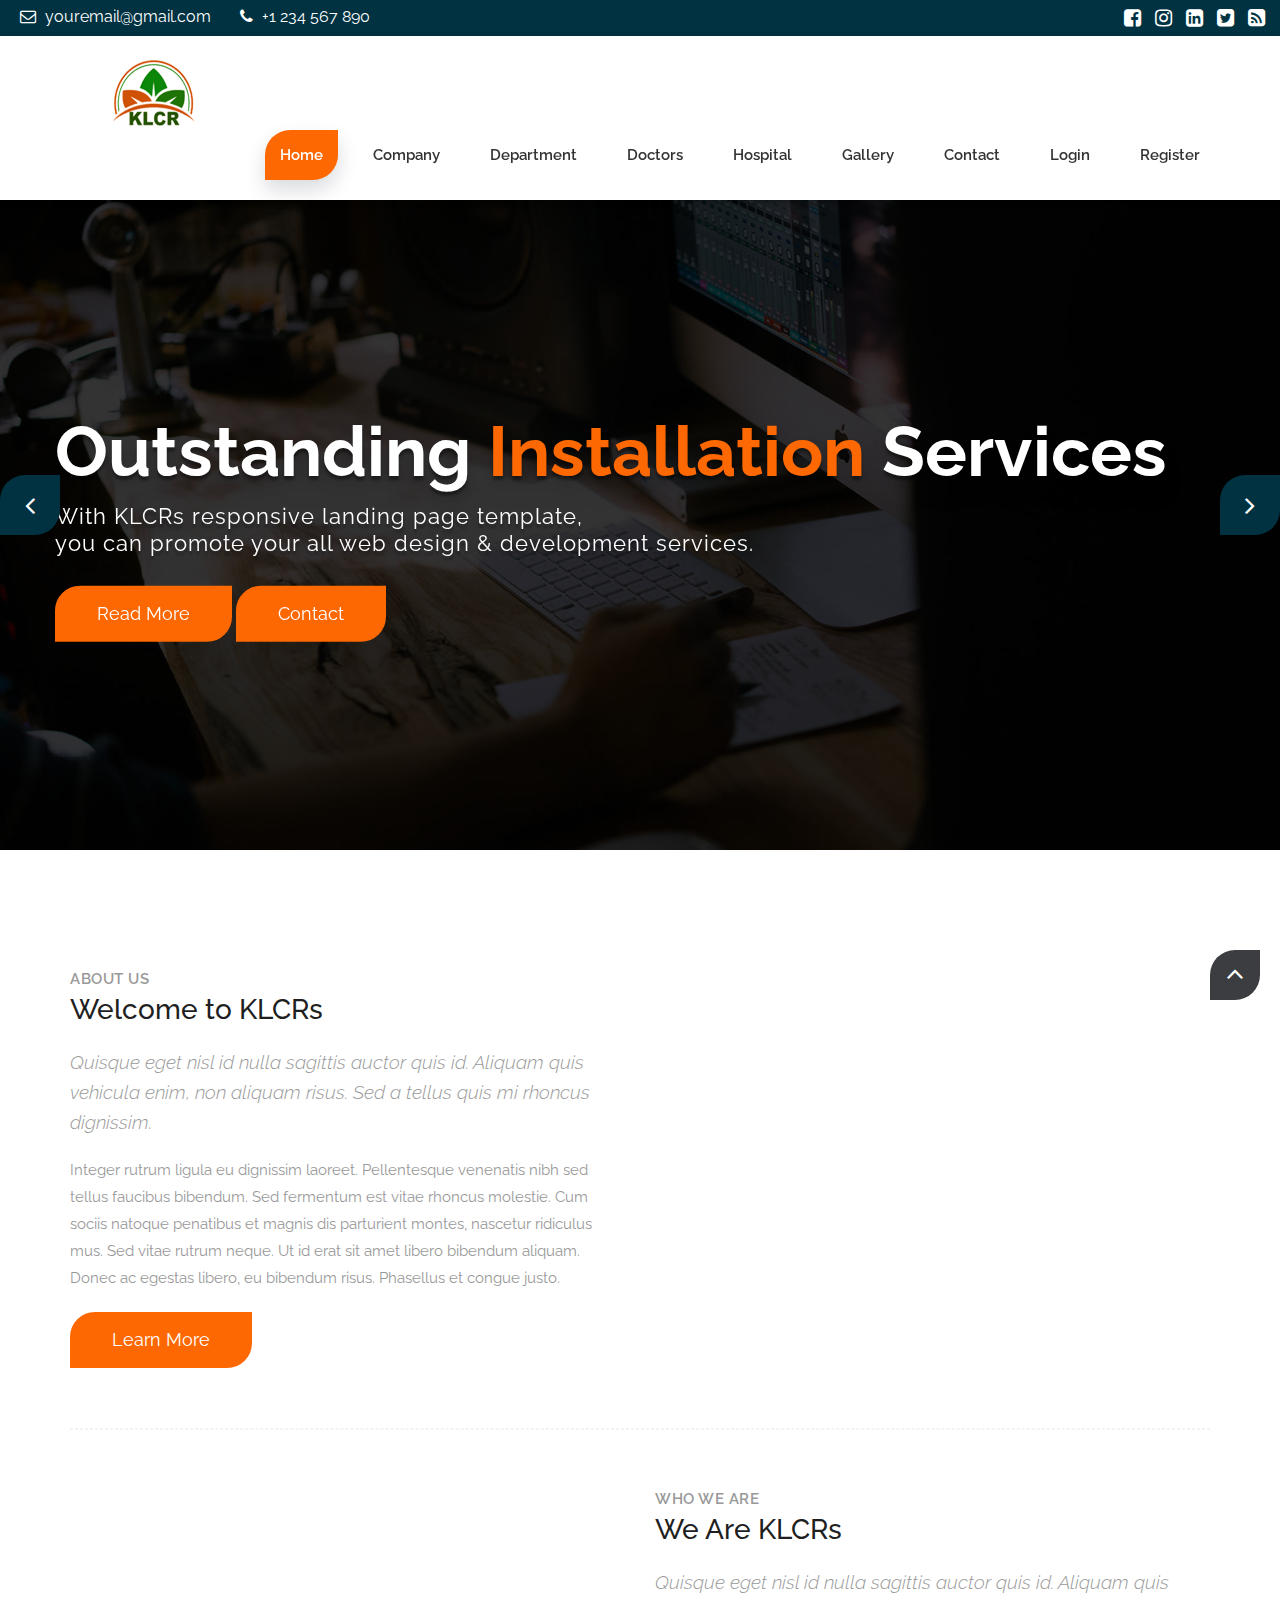
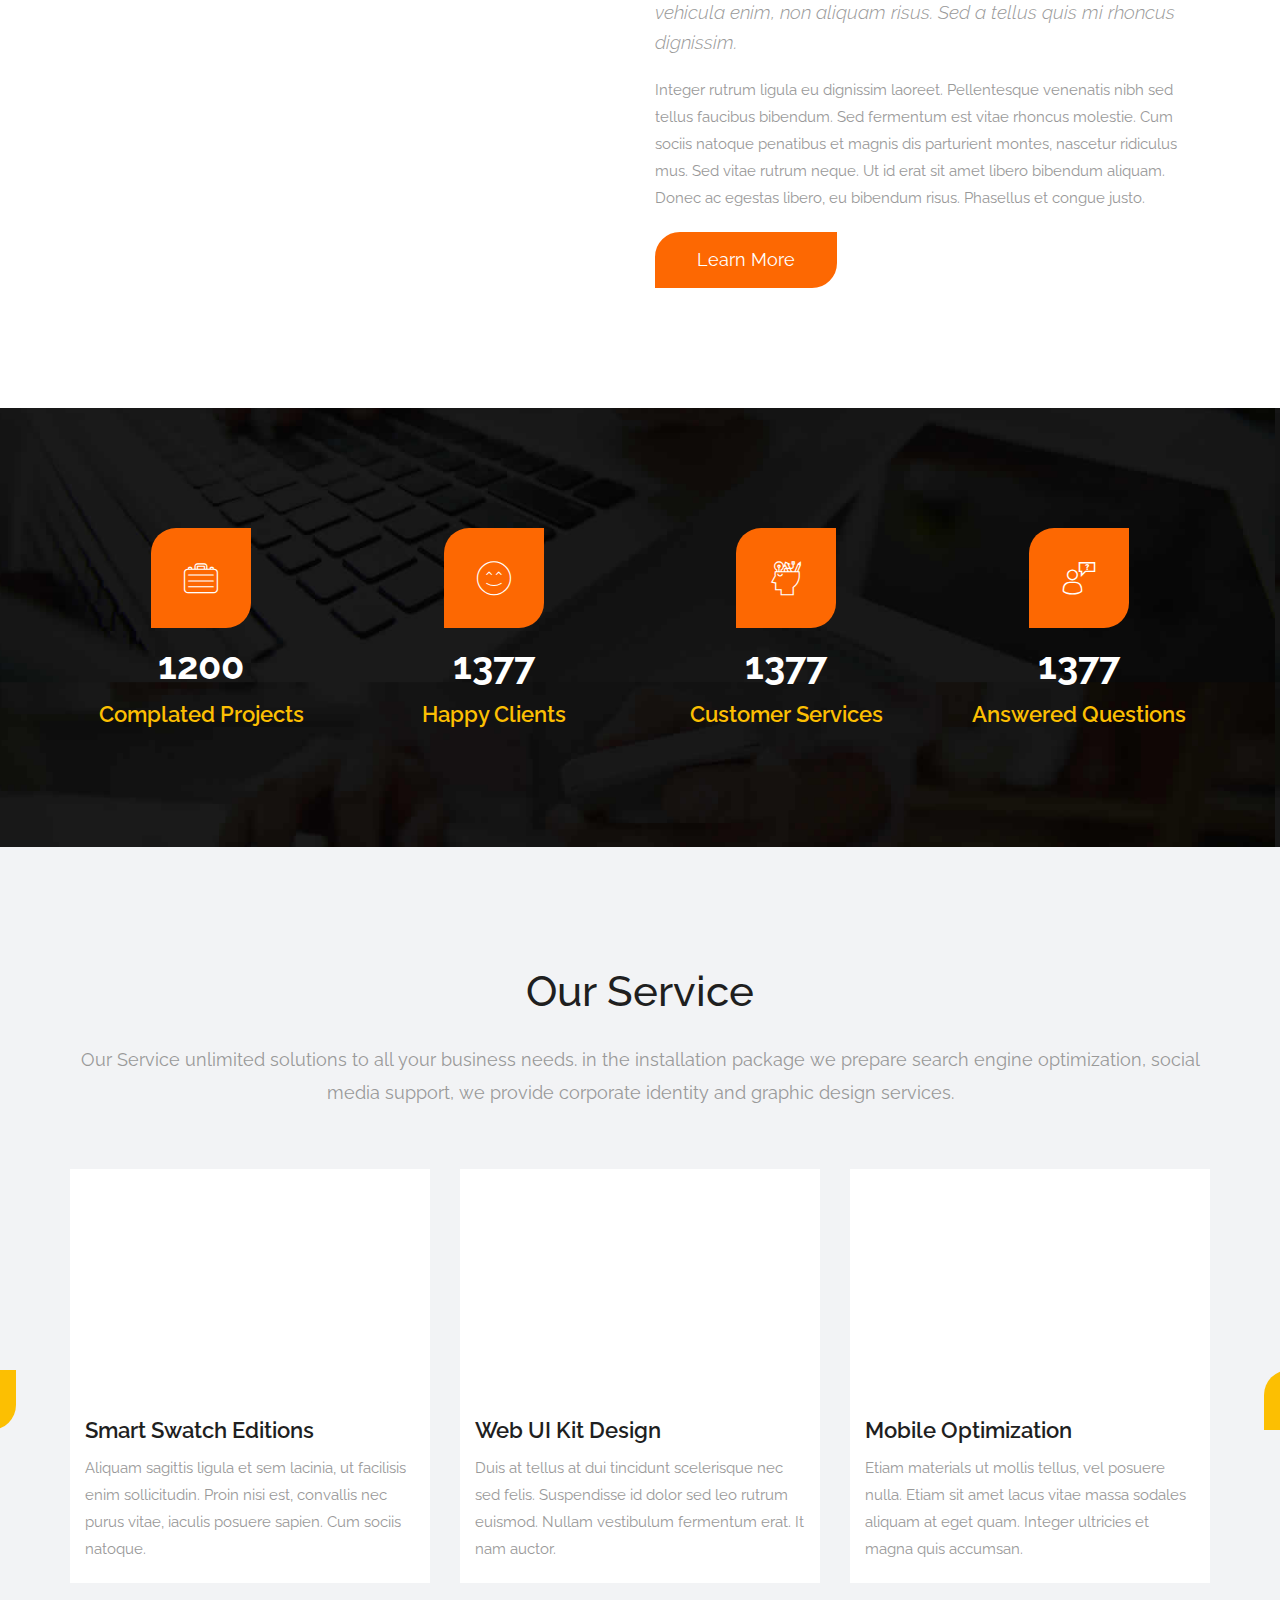
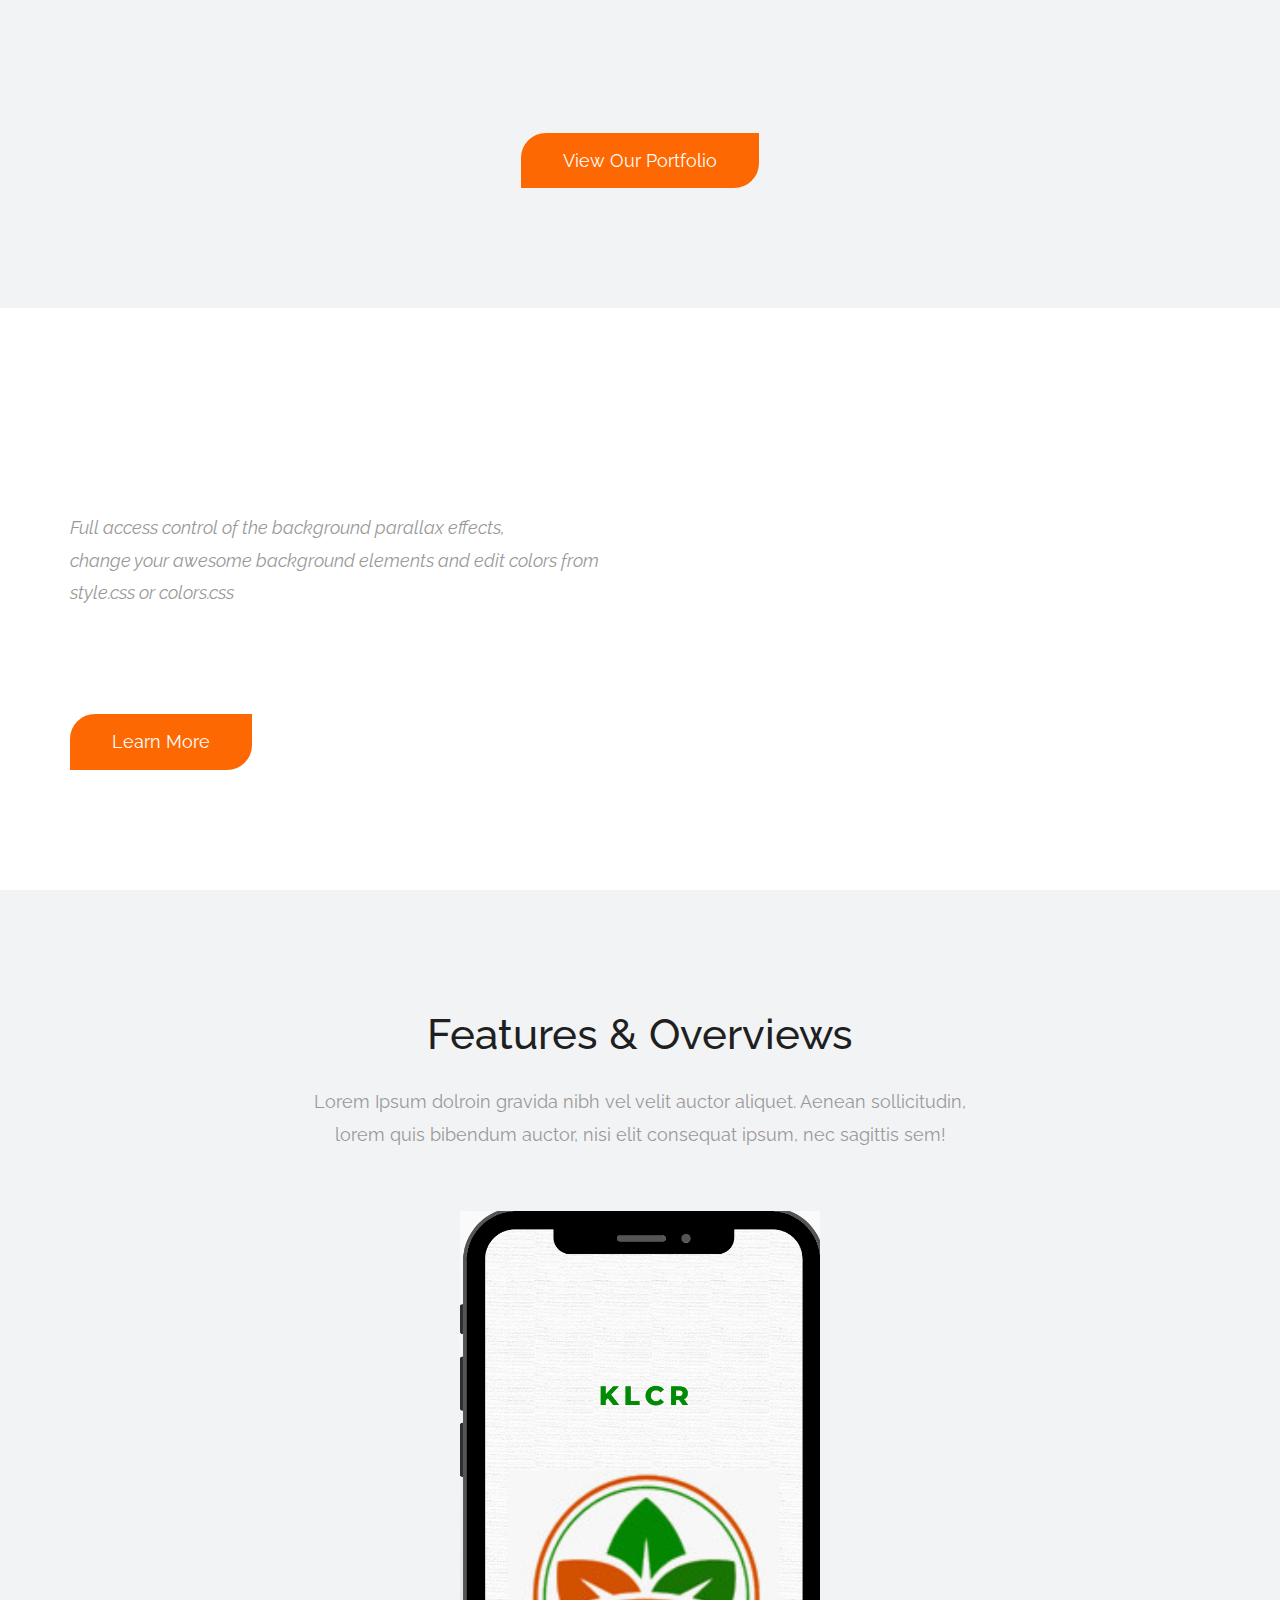
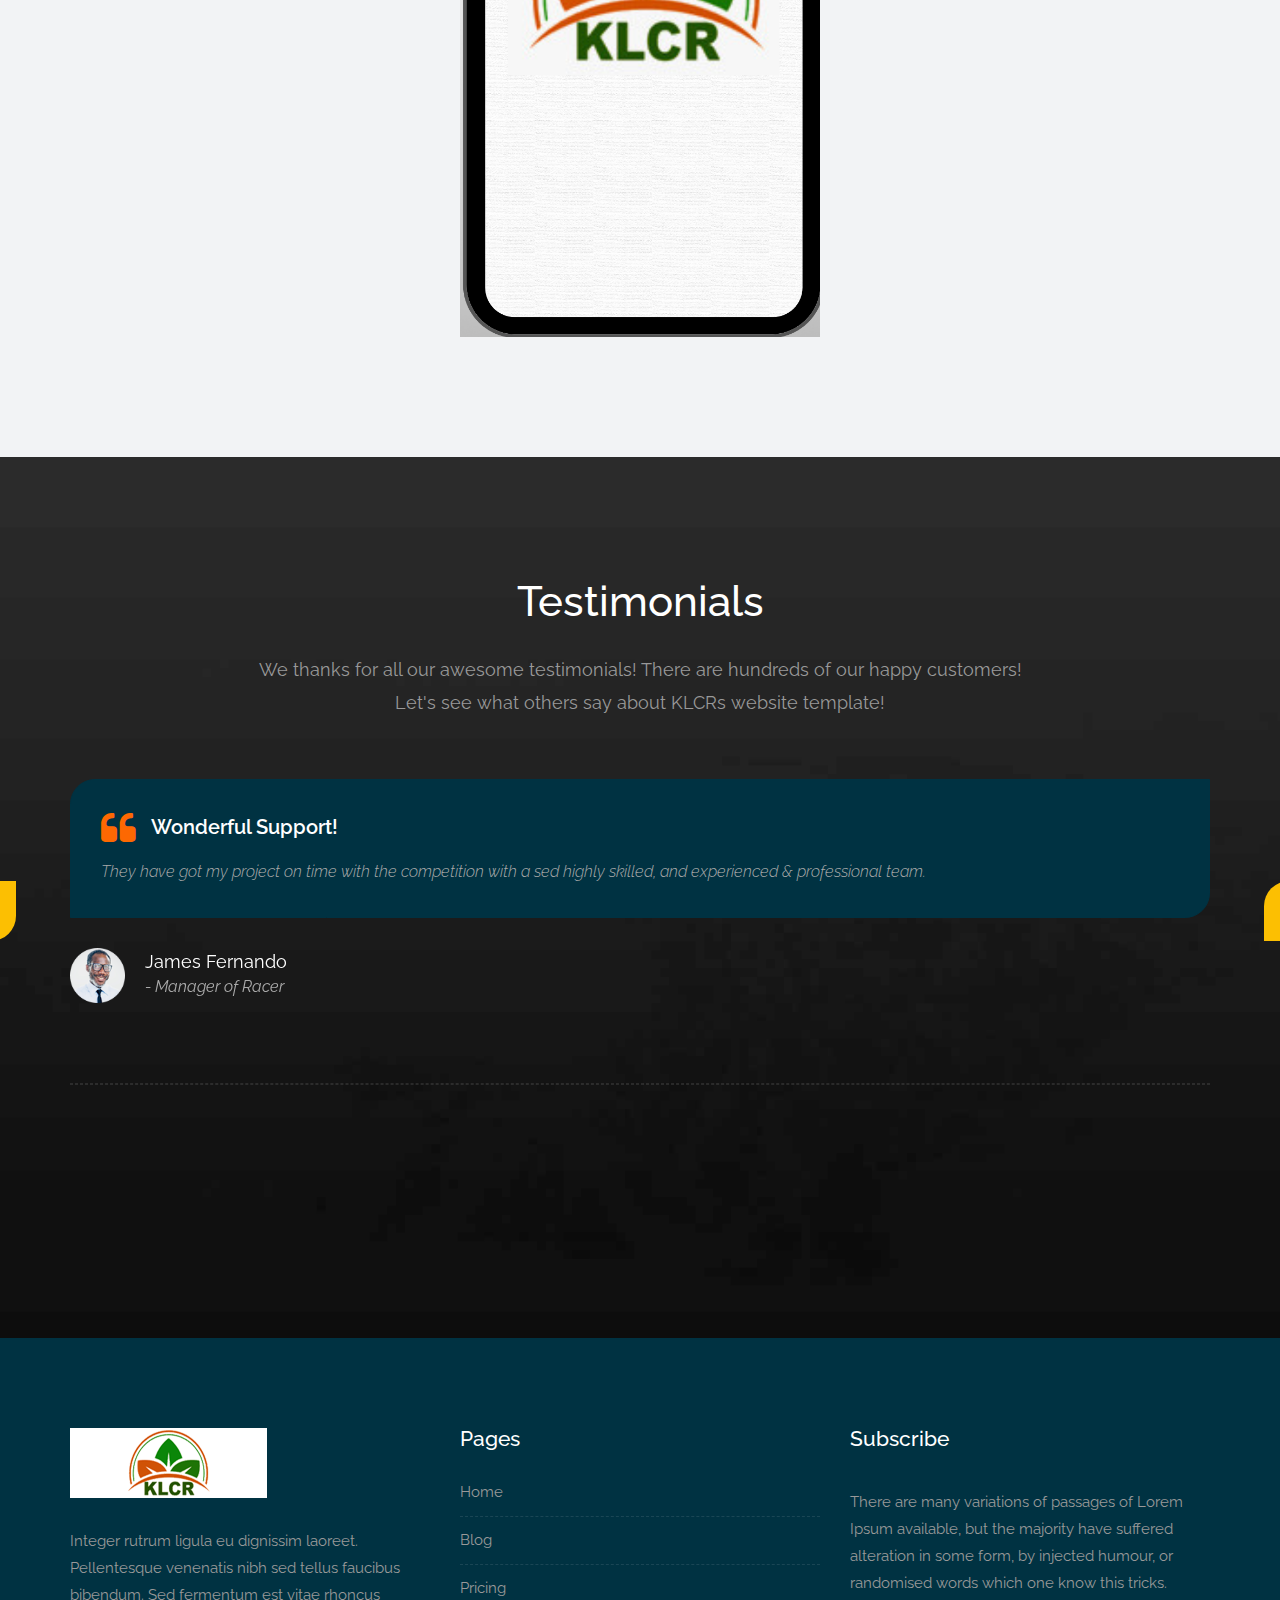
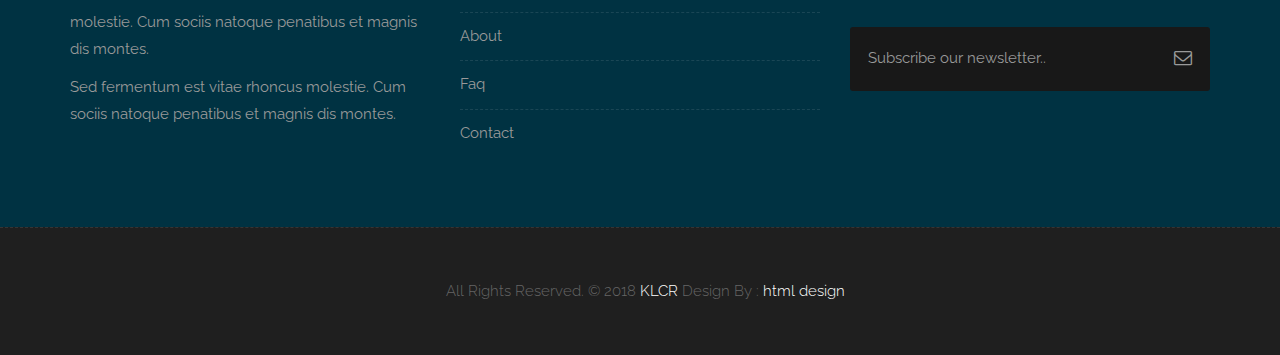
<file: index.html>
<!DOCTYPE html>
<html lang="en">

    <!-- Basic -->
    <meta charset="utf-8">
    <meta http-equiv="X-UA-Compatible" content="IE=edge">   
   
    <!-- Mobile Metas -->
    <meta name="viewport" content="width=device-width, minimum-scale=1.0, maximum-scale=1.0, user-scalable=no">
 
     <!-- Site Metas -->
    <title>KLCRs - Responsive HTML5 Landing Page Template</title>  
    <meta name="keywords" content="">
    <meta name="description" content="">
    <meta name="author" content="">

    <!-- Site Icons -->
    <link rel="shortcut icon" href="images/favicon.ico" type="image/x-icon" />
    <link rel="apple-touch-icon" href="images/apple-touch-icon.png">

    <!-- Bootstrap CSS -->
    <link rel="stylesheet" href="css/bootstrap.min.css">
    <!-- Site CSS -->
    <link rel="stylesheet" href="style.css">
    <!-- Responsive CSS -->
    <link rel="stylesheet" href="css/responsive.css">
    <!-- Custom CSS -->
    <link rel="stylesheet" href="css/custom.css">

    <!-- Modernizer for Portfolio -->
    <script src="js/modernizer.js"></script>

    <!--[if lt IE 9]>
      <script src="https://oss.maxcdn.com/libs/html5shiv/3.7.0/html5shiv.js"></script>
      <script src="https://oss.maxcdn.com/libs/respond.js/1.4.2/respond.min.js"></script>
    <![endif]-->

</head>
<body>

    <!-- LOADER -->
    <div id="preloader">
        <div class="loader">
			<div class="loader__bar"></div>
			<div class="loader__bar"></div>
			<div class="loader__bar"></div>
			<div class="loader__bar"></div>
			<div class="loader__bar"></div>
			<div class="loader__ball"></div>
		</div>
    </div><!-- end loader -->
    <!-- END LOADER -->
    
	<div class="top-bar">
		<div class="container-fluid">
			<div class="row">
				<div class="col-md-6 col-sm-6">
					<div class="left-top">
						<div class="email-box">
							<a href="#"><i class="fa fa-envelope-o" aria-hidden="true"></i> youremail@gmail.com</a>
						</div>
						<div class="phone-box">
							<a href="tel:1234567890"><i class="fa fa-phone" aria-hidden="true"></i> +1 234 567 890</a>
						</div>
					</div>
				</div>
				<div class="col-md-6 col-sm-6">
					<div class="right-top">
						<div class="social-box">
							<ul>
								<li><a href="#"><i class="fa fa-facebook-square" aria-hidden="true"></i></a></li>
								<li><a href="#"><i class="fa fa-instagram" aria-hidden="true"></i></a></li>
								<li><a href="#"><i class="fa fa-linkedin-square" aria-hidden="true"></i></a></li>
								<li><a href="#"><i class="fa fa-twitter-square" aria-hidden="true"></i></a></li>
								<li><a href="#"><i class="fa fa-rss-square" aria-hidden="true"></i></a></li>
							<ul>
						</div>
					</div>
				</div>
			</div>
		</div>
	</div>
    <header class="header header_style_01">
        <nav class="megamenu navbar navbar-default">
            <div class="container-fluid">
                <div class="navbar-header">
                    <button type="button" class="navbar-toggle collapsed" data-toggle="collapse" data-target="#navbar" aria-expanded="false" aria-controls="navbar">
                        <span class="sr-only">Toggle navigation</span>
                        <span class="icon-bar"></span>
                        <span class="icon-bar"></span>
                        <span class="icon-bar"></span>
                    </button>
                    <a class="navbar-brand" href="index.html"><img src="images/logos/logo.png" alt="image"></a>
                </div>
                <div id="navbar" class="navbar-collapse collapse">
                    <ul class="nav navbar-nav navbar-right">
                        <li><a class="active" href="index.html">Home</a></li>
                        <li><a href="about-us.html">Company</a></li>
                        <li><a href="services.html">Department</a></li>
                        <li><a href="portfolio.html">Doctors</a></li>
                        <li><a href="features.html">Hospital</a></li>
                        <li><a href="testimonials.html">Gallery</a></li>
						<li><a href="contact.html">Contact</a></li>
                        <li><a href="login.html">Login</a></li>
                        <li><a href="pricing.html">Register</a></li>

                    </ul>
                </div>
            </div>
        </nav>
    </header>
	
	<div class="slider-area">
		<div class="slider-wrapper owl-carousel">
			<div class="slider-item home-one-slider-otem slider-item-four slider-bg-one">
				<div class="container">
					<div class="row">
						<div class="slider-content-area">
							<div class="slide-text">
								<h1 class="homepage-three-title">Outstanding <span>Installation</span> Services</h1>
								<h2>With KLCRs responsive landing page template, <br>you can promote your all web design & development services. </h2>
								<div class="slider-content-btn">
									<a class="button btn btn-light btn-radius btn-brd" href="#">Read More</a>
									<a class="button btn btn-light btn-radius btn-brd" href="#">Contact</a>
								</div>
							</div>
						</div>
					</div>
				</div>
			</div>
			<div class="slider-item text-center home-one-slider-otem slider-item-four slider-bg-two">
				<div class="container">
					<div class="row">
						<div class="slider-content-area">
							<div class="slide-text">
								<h1 class="homepage-three-title">Outstanding <span>Installation</span> Services</h1>
								<h2>With KLCRs responsive landing page template, <br>you can promote your all web design & development services. </h2>
								<div class="slider-content-btn">
									<a class="button btn btn-light btn-radius btn-brd" href="#">Read More</a>
									<a class="button btn btn-light btn-radius btn-brd" href="#">Contact</a>
								</div>
							</div>
						</div>
					</div>
				</div>
			</div>
			<div class="slider-item home-one-slider-otem slider-item-four slider-bg-three">
				<div class="container">
					<div class="row">
						<div class="slider-content-area">
							<div class="slide-text">
								<h1 class="homepage-three-title">Outstanding <span>Installation</span> Services</h1>
								<h2>With KLCRs responsive landing page template, <br>you can promote your all web design & development services.</h2>
								<div class="slider-content-btn">
									<a class="button btn btn-light btn-radius btn-brd" href="#">Read More</a>
									<a class="button btn btn-light btn-radius btn-brd" href="#">Contact</a>
								</div>
							</div>
						</div>
					</div>
				</div>
			</div>
		</div>
	</div>

    <div id="about" class="section wb">
        <div class="container">
            <div class="row">
                <div class="col-md-6">
                    <div class="message-box">
                        <h4>About Us</h4>
                        <h2>Welcome to KLCRs</h2>
                        <p class="lead">Quisque eget nisl id nulla sagittis auctor quis id. Aliquam quis vehicula enim, non aliquam risus. Sed a tellus quis mi rhoncus dignissim.</p>

                        <p> Integer rutrum ligula eu dignissim laoreet. Pellentesque venenatis nibh sed tellus faucibus bibendum. Sed fermentum est vitae rhoncus molestie. Cum sociis natoque penatibus et magnis dis parturient montes, nascetur ridiculus mus. Sed vitae rutrum neque. Ut id erat sit amet libero bibendum aliquam. Donec ac egestas libero, eu bibendum risus. Phasellus et congue justo. </p>

                        <a href="#services" class="btn btn-light btn-radius btn-brd grd1">Learn More</a>
                    </div><!-- end messagebox -->
                </div><!-- end col -->

                <div class="col-md-6">
                    <div class="post-media wow fadeIn">
                        <img src="uploads/about_01.jpg" alt="" class="img-responsive img-rounded">
                        <a href="http://www.youtube.com/watch?v=nrJtHemSPW4" data-rel="prettyPhoto[gal]" class="playbutton"><i class="flaticon-play-button"></i></a>
                    </div><!-- end media -->
                </div><!-- end col -->
            </div><!-- end row -->

            <hr class="hr1"> 

            <div class="row">
				<div class="col-md-6">
                    <div class="post-media wow fadeIn">
                        <img src="uploads/about_02.jpg" alt="" class="img-responsive img-rounded">
                    </div><!-- end media -->
                </div><!-- end col -->
				
                <div class="col-md-6">
                    <div class="message-box">
                        <h4>Who We are</h4>
                        <h2>We Are KLCRs</h2>
                        <p class="lead">Quisque eget nisl id nulla sagittis auctor quis id. Aliquam quis vehicula enim, non aliquam risus. Sed a tellus quis mi rhoncus dignissim.</p>

                        <p> Integer rutrum ligula eu dignissim laoreet. Pellentesque venenatis nibh sed tellus faucibus bibendum. Sed fermentum est vitae rhoncus molestie. Cum sociis natoque penatibus et magnis dis parturient montes, nascetur ridiculus mus. Sed vitae rutrum neque. Ut id erat sit amet libero bibendum aliquam. Donec ac egestas libero, eu bibendum risus. Phasellus et congue justo. </p>

                        <a href="#services" class="btn btn-light btn-radius btn-brd grd1">Learn More</a>
                    </div><!-- end messagebox -->
                </div><!-- end col -->
            </div><!-- end row -->
        </div><!-- end container -->
    </div><!-- end section -->
	
	<div class="parallax section parallax-off" data-stellar-background-ratio="0.9" style="background-image:url('uploads/parallax_04.jpg');">
        <div class="container">
            <div class="row text-center stat-wrap">
                <div class="col-md-3 col-sm-6 col-xs-12">
                    <span data-scroll class="global-radius icon_wrap effect-1"><i class="flaticon-briefcase"></i></span>
                    <p class="stat_count">1200</p>
                    <h3>Complated Projects</h3>
                </div><!-- end col -->

                <div class="col-md-3 col-sm-6 col-xs-12">
                    <span data-scroll class="global-radius icon_wrap effect-1"><i class="flaticon-happy"></i></span>
                    <p class="stat_count">3210</p>
                    <h3>Happy Clients</h3>
                </div><!-- end col -->

                <div class="col-md-3 col-sm-6 col-xs-12">
                    <span data-scroll class="global-radius icon_wrap effect-1"><i class="flaticon-idea"></i></span>
                    <p class="stat_count">3781</p>
                    <h3>Customer Services</h3>
                </div><!-- end col -->

                <div class="col-md-3 col-sm-6 col-xs-12">
                    <span data-scroll class="global-radius icon_wrap effect-1"><i class="flaticon-customer-service"></i></span>
                    <p class="stat_count">4300</p>
                    <h3>Answered Questions</h3>
                </div><!-- end col -->
            </div><!-- end row -->
        </div><!-- end container -->
    </div><!-- end section -->

    <div id="services" class="parallax section lb">
        <div class="container">
            <div class="section-title text-center">
                <h3>Our Service</h3>
                <p class="lead">Our Service unlimited solutions to all your business needs. in the installation package we prepare search engine optimization, social media support, we provide corporate identity and graphic design services.</p>
            </div><!-- end title -->

            <div class="owl-services owl-carousel owl-theme">
                <div class="service-widget">
                    <div class="post-media wow fadeIn">
                        <a href="uploads/service_01.jpg" data-rel="prettyPhoto[gal]" class="hoverbutton global-radius"><i class="flaticon-unlink"></i></a>
                        <img src="uploads/service_01.jpg" alt="" class="img-responsive img-rounded">
                    </div>
					<div class="service-dit">
						<h3>Smart Swatch Editions</h3>
						<p>Aliquam sagittis ligula et sem lacinia, ut facilisis enim sollicitudin. Proin nisi est, convallis nec purus vitae, iaculis posuere sapien. Cum sociis natoque.</p>
					</div>
                </div>
                <!-- end service -->

                <div class="service-widget">
                    <div class="post-media wow fadeIn">
                        <a href="uploads/service_02.jpg" data-rel="prettyPhoto[gal]" class="hoverbutton global-radius"><i class="flaticon-unlink"></i></a>
                        <img src="uploads/service_02.jpg" alt="" class="img-responsive img-rounded">
                    </div>
					<div class="service-dit">
						<h3>Web UI Kit Design</h3>
						<p>Duis at tellus at dui tincidunt scelerisque nec sed felis. Suspendisse id dolor sed leo rutrum euismod. Nullam vestibulum fermentum erat. It nam auctor. </p>
					</div>
                </div>
                <!-- end service -->

                <div class="service-widget">
                    <div class="post-media wow fadeIn">
                        <a href="uploads/service_03.jpg" data-rel="prettyPhoto[gal]" class="hoverbutton global-radius"><i class="flaticon-unlink"></i></a>
                        <img src="uploads/service_03.jpg" alt="" class="img-responsive img-rounded">
                    </div>
					<div class="service-dit">
						<h3>Mobile Optimization</h3>
						<p>Etiam materials ut mollis tellus, vel posuere nulla. Etiam sit amet lacus vitae massa sodales aliquam at eget quam. Integer ultricies et magna quis accumsan.</p>
					</div>
                </div>
                <!-- end service -->

                <div class="service-widget">
                    <div class="post-media wow fadeIn">
                        <a href="uploads/service_04.jpg" data-rel="prettyPhoto[gal]" class="hoverbutton global-radius"><i class="flaticon-unlink"></i></a>
                        <img src="uploads/service_04.jpg" alt="" class="img-responsive img-rounded">
                    </div>
					<div class="service-dit">
						<h3>Digital Design for Mac</h3>
						<p>Praesent in neque congue sapien lobortis faucibus id eget erat. <br>Pellentesque maximus rutrum felis. Interdum et malesuada fames ac ante ipsum primis in faucibus.</p>
					</div>
                </div>
                <!-- end service -->
            </div><!-- end row -->

            <hr class="hr1">

            <div class="text-center">
                <a data-scroll href="#portfolio" class="btn btn-light btn-radius btn-brd">View Our Portfolio</a>
            </div>
        </div><!-- end container -->
    </div><!-- end section -->

    <div class="parallax section noover" data-stellar-background-ratio="0.7" style="background-image:url('uploads/parallax_05.png');">
        <div class="container">
            <div class="row text-center">
                <div class="col-md-6">
                    <div class="customwidget text-left">
                        <h1>Beautiful Websites</h1>
                        <p>Full access control of the background parallax effects, <br>change your awesome background elements and edit colors from style.css or colors.css</p>
                        <ul class="list-inline">
                            <li><i class="fa fa-check"></i> Custom Sections</li>
                            <li><i class="fa fa-check"></i> Parallax's</li>
                            <li><i class="fa fa-check"></i> Icons & PSD</li>
                            <li><i class="fa fa-check"></i> Limitless Colors</li>
                        </ul><!-- end list -->
                        <a href="#services" data-scroll class="btn btn-light btn-radius btn-brd">Learn More</a>
                    </div>
                </div><!-- end col -->
				<div class="col-md-6">
                    <div class="text-center image-center hidden-sm hidden-xs">
                        <img src="uploads/device_03.png" alt="" class="img-responsive wow fadeInUp">
                    </div>
                </div>
            </div><!-- end row -->
        </div><!-- end container -->
    </div><!-- end section -->
	
    <div id="features" class="section lb">
        <div class="container">
            <div class="section-title text-center">
                <h3>Features & Overviews</h3>
                <p class="lead">Lorem Ipsum dolroin gravida nibh vel velit auctor aliquet. Aenean sollicitudin, <br>lorem quis bibendum auctor, nisi elit consequat ipsum, nec sagittis sem!</p>
            </div><!-- end title -->

            <div class="row">
                <div class="col-md-4 col-sm-6 col-xs-12">
                    <ul class="features-left">
                        <li class="wow fadeInLeft" data-wow-duration="1s" data-wow-delay="0.2s">
                            <i class="flaticon-wordpress-logo"></i>
                            <div class="fl-inner">
                                <h4>WordPress Installation</h4>
                                <p>Lorem Ipsum dolroin gravida nibh vel velit auctor aliquet. </p>
                            </div>
                        </li>
                        <li class="wow fadeInLeft" data-wow-duration="1s" data-wow-delay="0.3s">
                            <i class="flaticon-windows"></i>
                            <div class="fl-inner">
                                <h4>Browser Compatible</h4>
                                <p>Lorem Ipsum dolroin gravida nibh vel velit auctor aliquet. </p>
                            </div>
                        </li>
                        <li class="wow fadeInLeft" data-wow-duration="1s" data-wow-delay="0.4s">
                            <i class="flaticon-price-tag"></i>
                            <div class="fl-inner">
                                <h4>eCommerce Ready</h4>
                                <p>Lorem Ipsum dolroin gravida nibh vel velit auctor aliquet. </p>
                            </div>
                        </li>
                        <li class="wow fadeInLeft" data-wow-duration="1s" data-wow-delay="0.5s">
                            <i class="flaticon-new-file"></i>
                            <div class="fl-inner">
                                <h4>Easy to Customize</h4>
                                <p>Lorem Ipsum dolroin gravida nibh vel velit auctor aliquet. </p>
                            </div>
                        </li>
                    </ul>
                </div>
                <div class="col-md-4 hidden-xs hidden-sm">
                    <img src="images/phonebg.png" class="img-center img-responsive" alt="">
                </div>
                <div class="col-md-4 col-sm-6 col-xs-12">
                    <ul class="features-right">
                        <li class="wow fadeInRight" data-wow-duration="1s" data-wow-delay="0.2s">
                            <i class="flaticon-pantone"></i>
                            <div class="fr-inner">
                                <h4>Limitless Colors</h4>
                                <p>Lorem Ipsum dolroin gravida nibh vel velit auctor aliquet. </p>
                            </div>
                        </li>
                        <li class="wow fadeInRight" data-wow-duration="1s" data-wow-delay="0.3s">
                            <i class="flaticon-cloud-computing"></i>
                            <div class="fr-inner">
                                <h4>Lifetime Update</h4>
                                <p>Lorem Ipsum dolroin gravida nibh vel velit auctor aliquet. </p>
                            </div>
                        </li>
                        <li class="wow fadeInRight" data-wow-duration="1s" data-wow-delay="0.4s">
                            <i class="flaticon-line-graph"></i>
                            <div class="fr-inner">
                                <h4>SEO Friendly</h4>
                                <p>Lorem Ipsum dolroin gravida nibh vel velit auctor aliquet. </p>
                            </div>
                        </li>
                        <li class="wow fadeInRight" data-wow-duration="1s" data-wow-delay="0.5s">
                            <i class="flaticon-coding"></i>
                            <div class="fr-inner">
                                <h4>Simple Clean Code</h4>
                                <p>Lorem Ipsum dolroin gravida nibh vel velit auctor aliquet. </p>
                            </div>
                        </li>
                    </ul>
                </div><!-- end col -->
            </div><!-- end row -->
        </div><!-- end container -->
    </div><!-- end section -->

    <div id="testimonials" class="parallax section db parallax-off" style="background-image:url('uploads/parallax_03.jpg');">
        <div class="container">
            <div class="section-title text-center">
                <h3>Testimonials</h3>
                <p class="lead">We thanks for all our awesome testimonials! There are hundreds of our happy customers! <br>Let's see what others say about KLCRs website template!</p>
            </div><!-- end title -->

            <div class="row">
                <div class="col-md-12 col-sm-12">
                    <div class="testi-carousel owl-carousel owl-theme">
                        <div class="testimonial clearfix">
                            <div class="desc">
                                <h3><i class="fa fa-quote-left"></i> Wonderful Support!</h3>
                                <p class="lead">They have got my project on time with the competition with a sed highly skilled, and experienced & professional team.</p>
                            </div>
                            <div class="testi-meta">
                                <img src="uploads/testi_01.png" alt="" class="img-responsive alignleft">
                                <h4>James Fernando <small>- Manager of Racer</small></h4>
                            </div>
                            <!-- end testi-meta -->
                        </div>
                        <!-- end testimonial -->

                        <div class="testimonial clearfix">
                            <div class="desc">
                                <h3><i class="fa fa-quote-left"></i> Awesome Services!</h3>
                                <p class="lead">Explain to you how all this mistaken idea of denouncing pleasure and praising pain was born and I will give you completed.</p>
                            </div>
                            <div class="testi-meta">
                                <img src="uploads/testi_02.png" alt="" class="img-responsive alignleft">
                                <h4>Jacques Philips <small>- Designer</small></h4>
                            </div>
                            <!-- end testi-meta -->
                        </div>
                        <!-- end testimonial -->

                        <div class="testimonial clearfix">
                            <div class="desc">
                                <h3><i class="fa fa-quote-left"></i> Great & Talented Team!</h3>
                                <p class="lead">The master-builder of human happines no one rejects, dislikes avoids pleasure itself, because it is very pursue pleasure. </p>
                            </div>
                            <div class="testi-meta">
                                <img src="uploads/testi_03.png" alt="" class="img-responsive alignleft">
                                <h4>Venanda Mercy <small>- Newyork City</small></h4>
                            </div>
                            <!-- end testi-meta -->
                        </div>
                        <!-- end testimonial -->
                        <div class="testimonial clearfix">
                            <div class="desc">
                                <h3><i class="fa fa-quote-left"></i> Wonderful Support!</h3>
                                <p class="lead">They have got my project on time with the competition with a sed highly skilled, and experienced & professional team.</p>
                            </div>
                            <div class="testi-meta">
                                <img src="uploads/testi_01.png" alt="" class="img-responsive alignleft">
                                <h4>James Fernando <small>- Manager of Racer</small></h4>
                            </div>
                            <!-- end testi-meta -->
                        </div>
                        <!-- end testimonial -->

                        <div class="testimonial clearfix">
                            <div class="desc">
                                <h3><i class="fa fa-quote-left"></i> Awesome Services!</h3>
                                <p class="lead">Explain to you how all this mistaken idea of denouncing pleasure and praising pain was born and I will give you completed.</p>
                            </div>
                            <div class="testi-meta">
                                <img src="uploads/testi_02.png" alt="" class="img-responsive alignleft">
                                <h4>Jacques Philips <small>- Designer</small></h4>
                            </div>
                            <!-- end testi-meta -->
                        </div>
                        <!-- end testimonial -->

                        <div class="testimonial clearfix">
                            <div class="desc">
                                <h3><i class="fa fa-quote-left"></i> Great & Talented Team!</h3>
                                <p class="lead">The master-builder of human happines no one rejects, dislikes avoids pleasure itself, because it is very pursue pleasure. </p>
                            </div>
                            <div class="testi-meta">
                                <img src="uploads/testi_03.png" alt="" class="img-responsive alignleft">
                                <h4>Venanda Mercy <small>- Newyork City</small></h4>
                            </div>
                            <!-- end testi-meta -->
                        </div><!-- end testimonial -->
                    </div><!-- end carousel -->
                </div><!-- end col -->
            </div><!-- end row -->

            <hr class="hr1">

            <div class="row logos">
                <div class="col-md-2 col-sm-2 col-xs-6 wow fadeInUp">
                    <a href="#"><img src="uploads/logo_01.png" alt="" class="img-repsonsive"></a>
                </div>
                <div class="col-md-2 col-sm-2 col-xs-6 wow fadeInUp">
                    <a href="#"><img src="uploads/logo_02.png" alt="" class="img-repsonsive"></a>
                </div>
                <div class="col-md-2 col-sm-2 col-xs-6 wow fadeInUp">
                    <a href="#"><img src="uploads/logo_03.png" alt="" class="img-repsonsive"></a>
                </div>
                <div class="col-md-2 col-sm-2 col-xs-6 wow fadeInUp">
                    <a href="#"><img src="uploads/logo_04.png" alt="" class="img-repsonsive"></a>
                </div>
                <div class="col-md-2 col-sm-2 col-xs-6 wow fadeInUp">
                    <a href="#"><img src="uploads/logo_05.png" alt="" class="img-repsonsive"></a>
                </div>
                <div class="col-md-2 col-sm-2 col-xs-6 wow fadeInUp">
                    <a href="#"><img src="uploads/logo_06.png" alt="" class="img-repsonsive"></a>
                </div>
            </div><!-- end row -->

        </div><!-- end container -->
    </div><!-- end section -->

    <footer class="footer">
        <div class="container">
            <div class="row">
                <div class="col-md-4 col-sm-4 col-xs-12">
                    <div class="widget clearfix">
                        <div class="widget-title">
                            <img src="images/logos/logo-2.png" alt="" />
                        </div>
                        <p> Integer rutrum ligula eu dignissim laoreet. Pellentesque venenatis nibh sed tellus faucibus bibendum. Sed fermentum est vitae rhoncus molestie. Cum sociis natoque penatibus et magnis dis montes.</p>
                        <p>Sed fermentum est vitae rhoncus molestie. Cum sociis natoque penatibus et magnis dis montes.</p>
                    </div><!-- end clearfix -->
                </div><!-- end col -->

				<div class="col-md-4 col-sm-4 col-xs-12">
                    <div class="widget clearfix">
                        <div class="widget-title">
                            <h3>Pages</h3>
                        </div>

                        <ul class="footer-links hov">
                            <li><a href="#">Home <span class="icon icon-arrow-right2"></span></a></li>
							<li><a href="#">Blog <span class="icon icon-arrow-right2"></span></a></li>
							<li><a href="#">Pricing <span class="icon icon-arrow-right2"></span></a></li>
							<li><a href="#">About <span class="icon icon-arrow-right2"></span></a></li>
							<li><a href="#">Faq <span class="icon icon-arrow-right2"></span></a></li>
							<li><a href="#">Contact <span class="icon icon-arrow-right2"></span></a></li>
                        </ul><!-- end links -->
                    </div><!-- end clearfix -->
                </div><!-- end col -->
				
                <div class="col-md-4 col-sm-4 col-xs-12">
                    <div class="footer-distributed widget clearfix">
                        <div class="widget-title">
                            <h3>Subscribe</h3>
							<p>There are many variations of passages of Lorem Ipsum available, but the majority have suffered alteration in some form, by injected humour, or randomised words which one know this tricks.</p>
                        </div>
						
						<div class="footer-right">
							<form method="get" action="#">
								<input placeholder="Subscribe our newsletter.." name="search">
								<i class="fa fa-envelope-o"></i>
							</form>
						</div>                        
                    </div><!-- end clearfix -->
                </div><!-- end col -->
            </div><!-- end row -->
        </div><!-- end container -->
    </footer><!-- end footer -->

    <div class="copyrights">
        <div class="container">
            <div class="footer-distributed">
                <div class="footer-left">                   
                    <p class="footer-company-name">All Rights Reserved. &copy; 2018 <a href="#">KLCR</a> Design By : 
					<a href="https://html.design/">html design</a></p>
                </div>

                
            </div>
        </div><!-- end container -->
    </div><!-- end copyrights -->

    <a href="#" id="scroll-to-top" class="dmtop global-radius"><i class="fa fa-angle-up"></i></a>

    <!-- ALL JS FILES -->
    <script src="js/all.js"></script>
    <!-- ALL PLUGINS -->
    <script src="js/custom.js"></script>
    <script src="js/portfolio.js"></script>
    <script src="js/hoverdir.js"></script>    

</body>
</html>
</file>
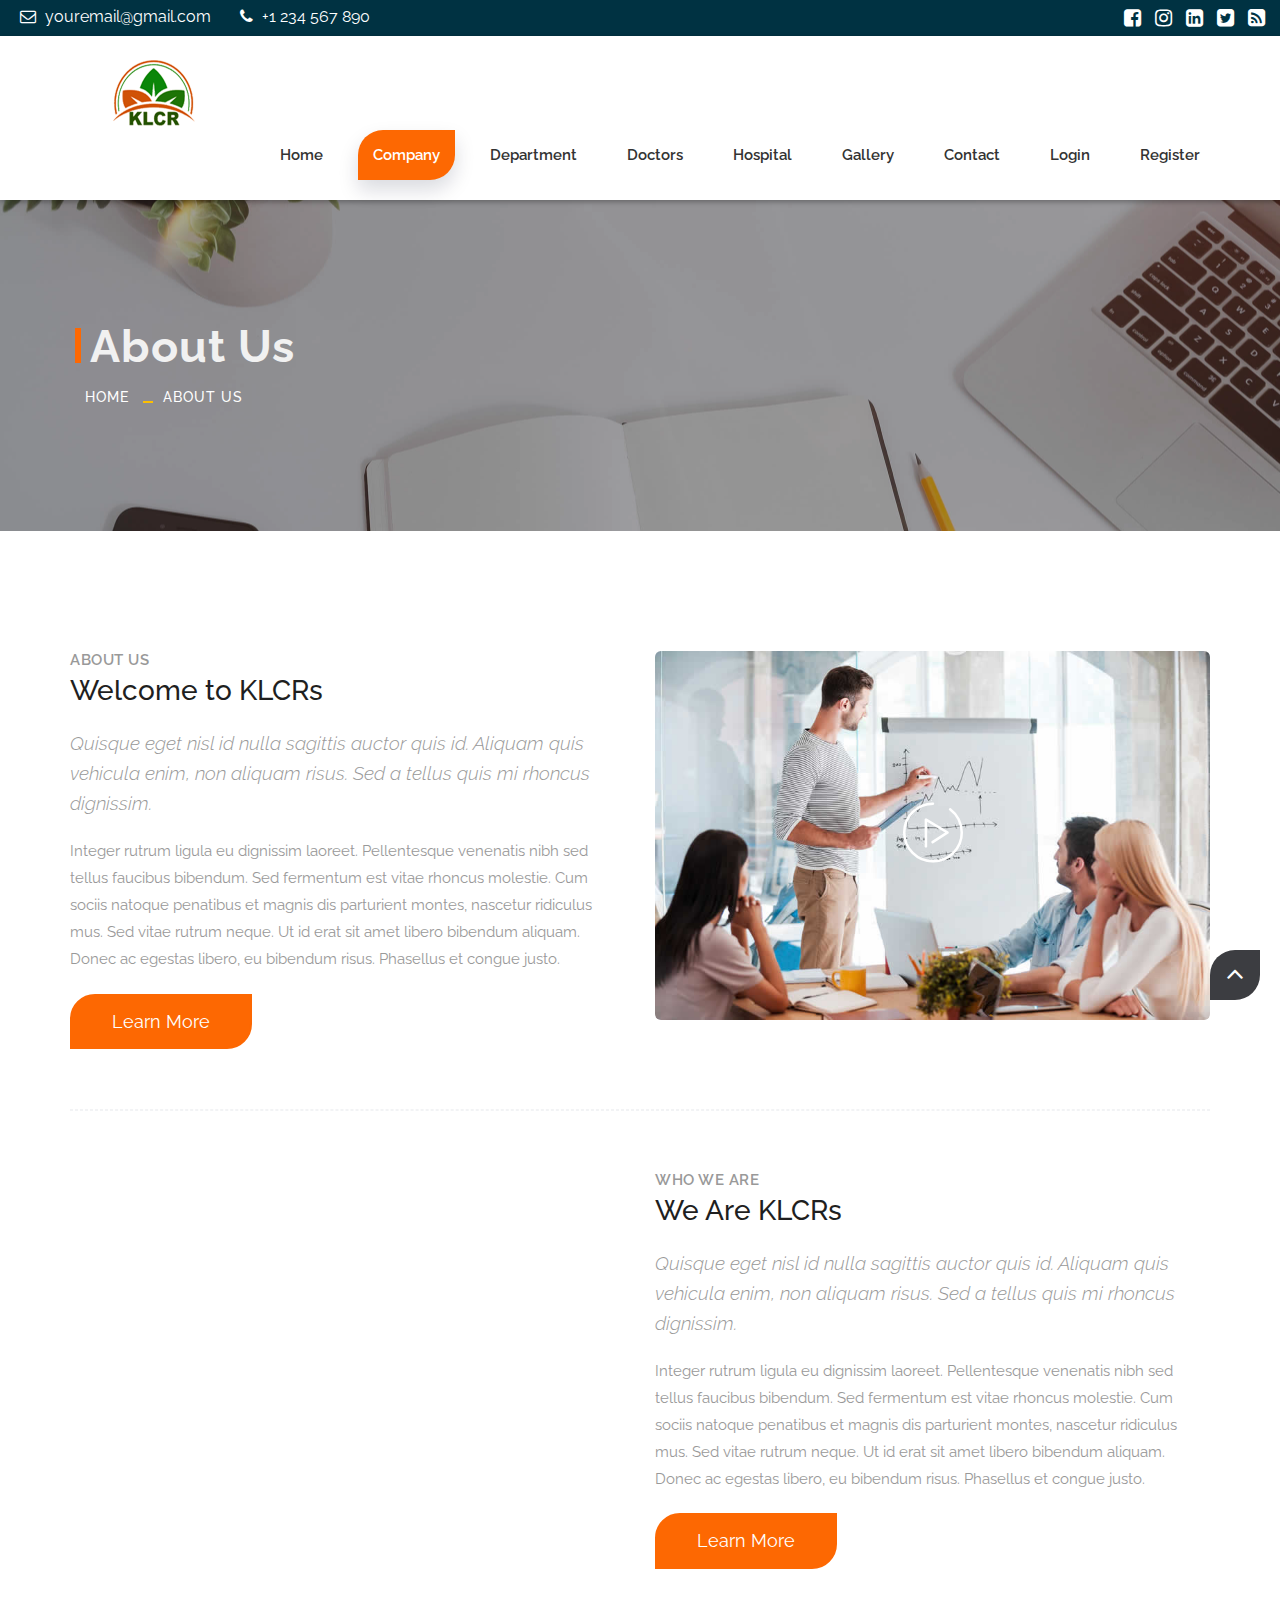
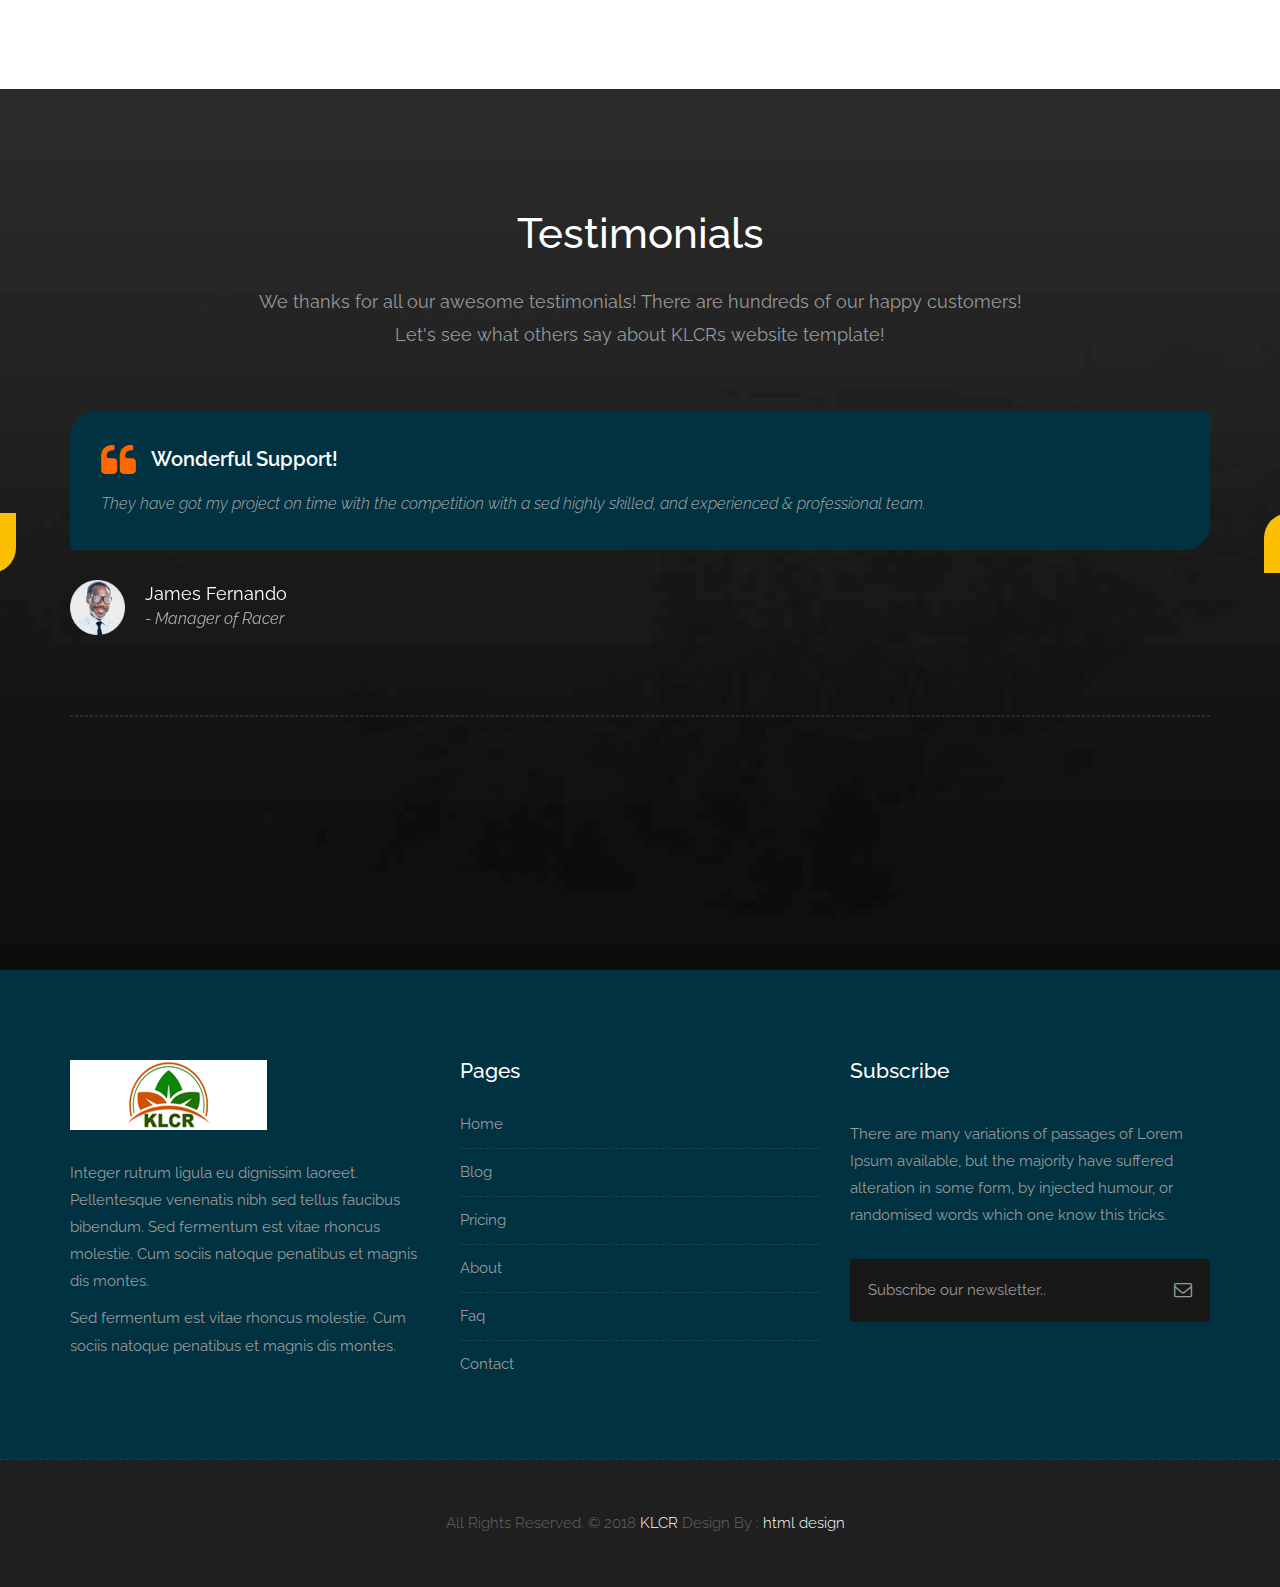
<file: about-us.html>
<!DOCTYPE html>
<html lang="en">

    <!-- Basic -->
    <meta charset="utf-8">
    <meta http-equiv="X-UA-Compatible" content="IE=edge">   
   
    <!-- Mobile Metas -->
    <meta name="viewport" content="width=device-width, minimum-scale=1.0, maximum-scale=1.0, user-scalable=no">
 
     <!-- Site Metas -->
    <title>KLCRs - Responsive HTML5 Landing Page Template</title>  
    <meta name="keywords" content="">
    <meta name="description" content="">
    <meta name="author" content="">

    <!-- Site Icons -->
    <link rel="shortcut icon" href="images/favicon.ico" type="image/x-icon" />
    <link rel="apple-touch-icon" href="images/apple-touch-icon.png">

    <!-- Bootstrap CSS -->
    <link rel="stylesheet" href="css/bootstrap.min.css">
    <!-- Site CSS -->
    <link rel="stylesheet" href="style.css">
    <!-- Responsive CSS -->
    <link rel="stylesheet" href="css/responsive.css">
    <!-- Custom CSS -->
    <link rel="stylesheet" href="css/custom.css">

    <!-- Modernizer for Portfolio -->
    <script src="js/modernizer.js"></script>

    <!--[if lt IE 9]>
      <script src="https://oss.maxcdn.com/libs/html5shiv/3.7.0/html5shiv.js"></script>
      <script src="https://oss.maxcdn.com/libs/respond.js/1.4.2/respond.min.js"></script>
    <![endif]-->

</head>
<body>

    <!-- LOADER -->
    <div id="preloader">
        <div class="loader">
			<div class="loader__bar"></div>
			<div class="loader__bar"></div>
			<div class="loader__bar"></div>
			<div class="loader__bar"></div>
			<div class="loader__bar"></div>
			<div class="loader__ball"></div>
		</div>
    </div><!-- end loader -->
    <!-- END LOADER -->
    
	<div class="top-bar">
		<div class="container-fluid">
			<div class="row">
				<div class="col-md-6 col-sm-6">
					<div class="left-top">
						<div class="email-box">
							<a href="#"><i class="fa fa-envelope-o" aria-hidden="true"></i> youremail@gmail.com</a>
						</div>
						<div class="phone-box">
							<a href="tel:1234567890"><i class="fa fa-phone" aria-hidden="true"></i> +1 234 567 890</a>
						</div>
					</div>
				</div>
				<div class="col-md-6 col-sm-6">
					<div class="right-top">
						<div class="social-box">
							<ul>
								<li><a href="#"><i class="fa fa-facebook-square" aria-hidden="true"></i></a></li>
								<li><a href="#"><i class="fa fa-instagram" aria-hidden="true"></i></a></li>
								<li><a href="#"><i class="fa fa-linkedin-square" aria-hidden="true"></i></a></li>
								<li><a href="#"><i class="fa fa-twitter-square" aria-hidden="true"></i></a></li>
								<li><a href="#"><i class="fa fa-rss-square" aria-hidden="true"></i></a></li>
							<ul>
						</div>
					</div>
				</div>
			</div>
		</div>
	</div>
    <header class="header header_style_01">
        <nav class="megamenu navbar navbar-default">
            <div class="container-fluid">
                <div class="navbar-header">
                    <button type="button" class="navbar-toggle collapsed" data-toggle="collapse" data-target="#navbar" aria-expanded="false" aria-controls="navbar">
                        <span class="sr-only">Toggle navigation</span>
                        <span class="icon-bar"></span>
                        <span class="icon-bar"></span>
                        <span class="icon-bar"></span>
                    </button>
                    <a class="navbar-brand" href="index.html"><img src="images/logos/logo.png" alt="image"></a>
                </div>
                <div id="navbar" class="navbar-collapse collapse">
                    <ul class="nav navbar-nav navbar-right">
                        <li><a  href="index.html">Home</a></li>
                        <li><a class="active" href="about-us.html">Company</a></li>
                        <li><a href="services.html">Department</a></li>
                        <li><a href="portfolio.html">Doctors</a></li>
                        <li><a href="features.html">Hospital</a></li>
                        <li><a href="testimonials.html">Gallery</a></li>
						<li><a href="contact.html">Contact</a></li>
                        <li><a href="login.html">Login</a></li>
                        <li><a href="pricing.html">Register</a></li>
                    </ul>
                </div>
            </div>
        </nav>
    </header>

   	<div class="banner-area banner-bg-1">
		<div class="container">
			<div class="row">
				<div class="col-md-12">
					<div class="banner">
						<h2>About Us</h2>
						<ul class="page-title-link">
							<li><a href="#">Home</a></li>
							<li><a href="#">About Us</a></li>
						</ul>
					</div>
				</div>
			</div>
		</div>
	</div>

    <div id="about" class="section wb">
        <div class="container">
            <div class="row">
                <div class="col-md-6">
                    <div class="message-box">
                        <h4>About Us</h4>
                        <h2>Welcome to KLCRs</h2>
                        <p class="lead">Quisque eget nisl id nulla sagittis auctor quis id. Aliquam quis vehicula enim, non aliquam risus. Sed a tellus quis mi rhoncus dignissim.</p>

                        <p> Integer rutrum ligula eu dignissim laoreet. Pellentesque venenatis nibh sed tellus faucibus bibendum. Sed fermentum est vitae rhoncus molestie. Cum sociis natoque penatibus et magnis dis parturient montes, nascetur ridiculus mus. Sed vitae rutrum neque. Ut id erat sit amet libero bibendum aliquam. Donec ac egestas libero, eu bibendum risus. Phasellus et congue justo. </p>

                        <a href="#services" class="btn btn-light btn-radius btn-brd grd1">Learn More</a>
                    </div><!-- end messagebox -->
                </div><!-- end col -->

                <div class="col-md-6">
                    <div class="post-media wow fadeIn">
                        <img src="uploads/about_01.jpg" alt="" class="img-responsive img-rounded">
                        <a href="http://www.youtube.com/watch?v=nrJtHemSPW4" data-rel="prettyPhoto[gal]" class="playbutton"><i class="flaticon-play-button"></i></a>
                    </div><!-- end media -->
                </div><!-- end col -->
            </div><!-- end row -->

            <hr class="hr1"> 

            <div class="row">
				<div class="col-md-6">
                    <div class="post-media wow fadeIn">
                        <img src="uploads/about_02.jpg" alt="" class="img-responsive img-rounded">
                    </div><!-- end media -->
                </div><!-- end col -->
				
                <div class="col-md-6">
                    <div class="message-box">
                        <h4>Who We are</h4>
                        <h2>We Are KLCRs</h2>
                        <p class="lead">Quisque eget nisl id nulla sagittis auctor quis id. Aliquam quis vehicula enim, non aliquam risus. Sed a tellus quis mi rhoncus dignissim.</p>

                        <p> Integer rutrum ligula eu dignissim laoreet. Pellentesque venenatis nibh sed tellus faucibus bibendum. Sed fermentum est vitae rhoncus molestie. Cum sociis natoque penatibus et magnis dis parturient montes, nascetur ridiculus mus. Sed vitae rutrum neque. Ut id erat sit amet libero bibendum aliquam. Donec ac egestas libero, eu bibendum risus. Phasellus et congue justo. </p>

                        <a href="#services" class="btn btn-light btn-radius btn-brd grd1">Learn More</a>
                    </div><!-- end messagebox -->
                </div><!-- end col -->
            </div><!-- end row -->
        </div><!-- end container -->
    </div><!-- end section -->

    <div id="testimonials" class="parallax section db parallax-off" style="background-image:url('uploads/parallax_03.jpg');">
        <div class="container">
            <div class="section-title text-center">
                <h3>Testimonials</h3>
                <p class="lead">We thanks for all our awesome testimonials! There are hundreds of our happy customers! <br>Let's see what others say about KLCRs website template!</p>
            </div><!-- end title -->

            <div class="row">
                <div class="col-md-12 col-sm-12">
                    <div class="testi-carousel owl-carousel owl-theme">
                        <div class="testimonial clearfix">
                            <div class="desc">
                                <h3><i class="fa fa-quote-left"></i> Wonderful Support!</h3>
                                <p class="lead">They have got my project on time with the competition with a sed highly skilled, and experienced & professional team.</p>
                            </div>
                            <div class="testi-meta">
                                <img src="uploads/testi_01.png" alt="" class="img-responsive alignleft">
                                <h4>James Fernando <small>- Manager of Racer</small></h4>
                            </div>
                            <!-- end testi-meta -->
                        </div>
                        <!-- end testimonial -->

                        <div class="testimonial clearfix">
                            <div class="desc">
                                <h3><i class="fa fa-quote-left"></i> Awesome Services!</h3>
                                <p class="lead">Explain to you how all this mistaken idea of denouncing pleasure and praising pain was born and I will give you completed.</p>
                            </div>
                            <div class="testi-meta">
                                <img src="uploads/testi_02.png" alt="" class="img-responsive alignleft">
                                <h4>Jacques Philips <small>- Designer</small></h4>
                            </div>
                            <!-- end testi-meta -->
                        </div>
                        <!-- end testimonial -->

                        <div class="testimonial clearfix">
                            <div class="desc">
                                <h3><i class="fa fa-quote-left"></i> Great & Talented Team!</h3>
                                <p class="lead">The master-builder of human happines no one rejects, dislikes avoids pleasure itself, because it is very pursue pleasure. </p>
                            </div>
                            <div class="testi-meta">
                                <img src="uploads/testi_03.png" alt="" class="img-responsive alignleft">
                                <h4>Venanda Mercy <small>- Newyork City</small></h4>
                            </div>
                            <!-- end testi-meta -->
                        </div>
                        <!-- end testimonial -->
                        <div class="testimonial clearfix">
                            <div class="desc">
                                <h3><i class="fa fa-quote-left"></i> Wonderful Support!</h3>
                                <p class="lead">They have got my project on time with the competition with a sed highly skilled, and experienced & professional team.</p>
                            </div>
                            <div class="testi-meta">
                                <img src="uploads/testi_01.png" alt="" class="img-responsive alignleft">
                                <h4>James Fernando <small>- Manager of Racer</small></h4>
                            </div>
                            <!-- end testi-meta -->
                        </div>
                        <!-- end testimonial -->

                        <div class="testimonial clearfix">
                            <div class="desc">
                                <h3><i class="fa fa-quote-left"></i> Awesome Services!</h3>
                                <p class="lead">Explain to you how all this mistaken idea of denouncing pleasure and praising pain was born and I will give you completed.</p>
                            </div>
                            <div class="testi-meta">
                                <img src="uploads/testi_02.png" alt="" class="img-responsive alignleft">
                                <h4>Jacques Philips <small>- Designer</small></h4>
                            </div>
                            <!-- end testi-meta -->
                        </div>
                        <!-- end testimonial -->

                        <div class="testimonial clearfix">
                            <div class="desc">
                                <h3><i class="fa fa-quote-left"></i> Great & Talented Team!</h3>
                                <p class="lead">The master-builder of human happines no one rejects, dislikes avoids pleasure itself, because it is very pursue pleasure. </p>
                            </div>
                            <div class="testi-meta">
                                <img src="uploads/testi_03.png" alt="" class="img-responsive alignleft">
                                <h4>Venanda Mercy <small>- Newyork City</small></h4>
                            </div>
                            <!-- end testi-meta -->
                        </div><!-- end testimonial -->
                    </div><!-- end carousel -->
                </div><!-- end col -->
            </div><!-- end row -->

            <hr class="hr1">

            <div class="row logos">
                <div class="col-md-2 col-sm-2 col-xs-6 wow fadeInUp">
                    <a href="#"><img src="uploads/logo_01.png" alt="" class="img-repsonsive"></a>
                </div>
                <div class="col-md-2 col-sm-2 col-xs-6 wow fadeInUp">
                    <a href="#"><img src="uploads/logo_02.png" alt="" class="img-repsonsive"></a>
                </div>
                <div class="col-md-2 col-sm-2 col-xs-6 wow fadeInUp">
                    <a href="#"><img src="uploads/logo_03.png" alt="" class="img-repsonsive"></a>
                </div>
                <div class="col-md-2 col-sm-2 col-xs-6 wow fadeInUp">
                    <a href="#"><img src="uploads/logo_04.png" alt="" class="img-repsonsive"></a>
                </div>
                <div class="col-md-2 col-sm-2 col-xs-6 wow fadeInUp">
                    <a href="#"><img src="uploads/logo_05.png" alt="" class="img-repsonsive"></a>
                </div>
                <div class="col-md-2 col-sm-2 col-xs-6 wow fadeInUp">
                    <a href="#"><img src="uploads/logo_06.png" alt="" class="img-repsonsive"></a>
                </div>
            </div><!-- end row -->

        </div><!-- end container -->
    </div><!-- end section -->

    <footer class="footer">
        <div class="container">
            <div class="row">
                <div class="col-md-4 col-sm-4 col-xs-12">
                    <div class="widget clearfix">
                        <div class="widget-title">
                            <img src="images/logos/logo-2.png" alt="" />
                        </div>
                        <p> Integer rutrum ligula eu dignissim laoreet. Pellentesque venenatis nibh sed tellus faucibus bibendum. Sed fermentum est vitae rhoncus molestie. Cum sociis natoque penatibus et magnis dis montes.</p>
                        <p>Sed fermentum est vitae rhoncus molestie. Cum sociis natoque penatibus et magnis dis montes.</p>
                    </div><!-- end clearfix -->
                </div><!-- end col -->

				<div class="col-md-4 col-sm-4 col-xs-12">
                    <div class="widget clearfix">
                        <div class="widget-title">
                            <h3>Pages</h3>
                        </div>

                        <ul class="footer-links hov">
                            <li><a href="#">Home <span class="icon icon-arrow-right2"></span></a></li>
							<li><a href="#">Blog <span class="icon icon-arrow-right2"></span></a></li>
							<li><a href="#">Pricing <span class="icon icon-arrow-right2"></span></a></li>
							<li><a href="#">About <span class="icon icon-arrow-right2"></span></a></li>
							<li><a href="#">Faq <span class="icon icon-arrow-right2"></span></a></li>
							<li><a href="#">Contact <span class="icon icon-arrow-right2"></span></a></li>
                        </ul><!-- end links -->
                    </div><!-- end clearfix -->
                </div><!-- end col -->
				
                <div class="col-md-4 col-sm-4 col-xs-12">
                    <div class="footer-distributed widget clearfix">
                        <div class="widget-title">
                            <h3>Subscribe</h3>
							<p>There are many variations of passages of Lorem Ipsum available, but the majority have suffered alteration in some form, by injected humour, or randomised words which one know this tricks.</p>
                        </div>
						
						<div class="footer-right">
							<form method="get" action="#">
								<input placeholder="Subscribe our newsletter.." name="search">
								<i class="fa fa-envelope-o"></i>
							</form>
						</div>                        
                    </div><!-- end clearfix -->
                </div><!-- end col -->
            </div><!-- end row -->
        </div><!-- end container -->
    </footer><!-- end footer -->

    <div class="copyrights">
        <div class="container">
            <div class="footer-distributed">
                <div class="footer-left">                   
                    <p class="footer-company-name">All Rights Reserved. &copy; 2018 <a href="#">KLCR</a> Design By : 
					<a href="https://html.design/">html design</a></p>
                </div>

                
            </div>
        </div><!-- end container -->
    </div><!-- end copyrights -->

    <a href="#" id="scroll-to-top" class="dmtop global-radius"><i class="fa fa-angle-up"></i></a>

    <!-- ALL JS FILES -->
    <script src="js/all.js"></script>
    <!-- ALL PLUGINS -->
    <script src="js/custom.js"></script>
    <script src="js/portfolio.js"></script>
    <script src="js/hoverdir.js"></script>    

</body>
</html>
</file>
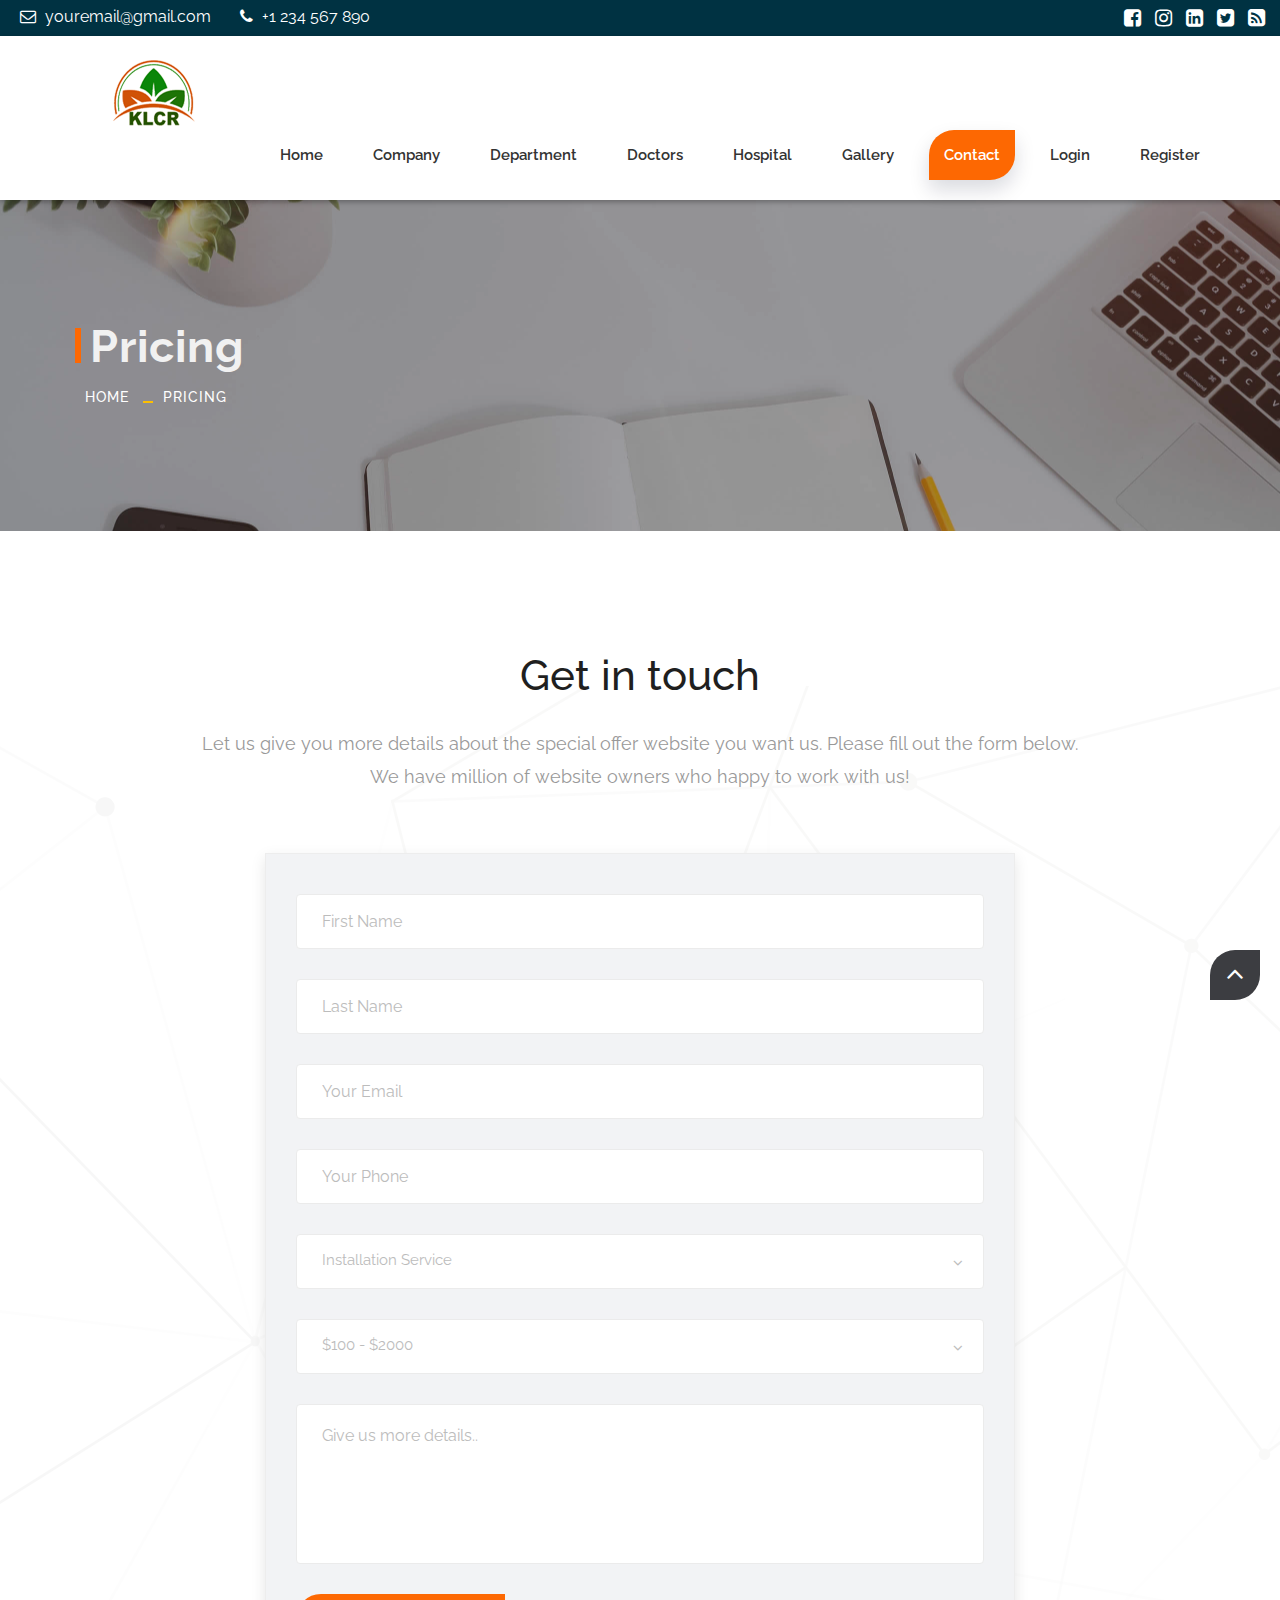
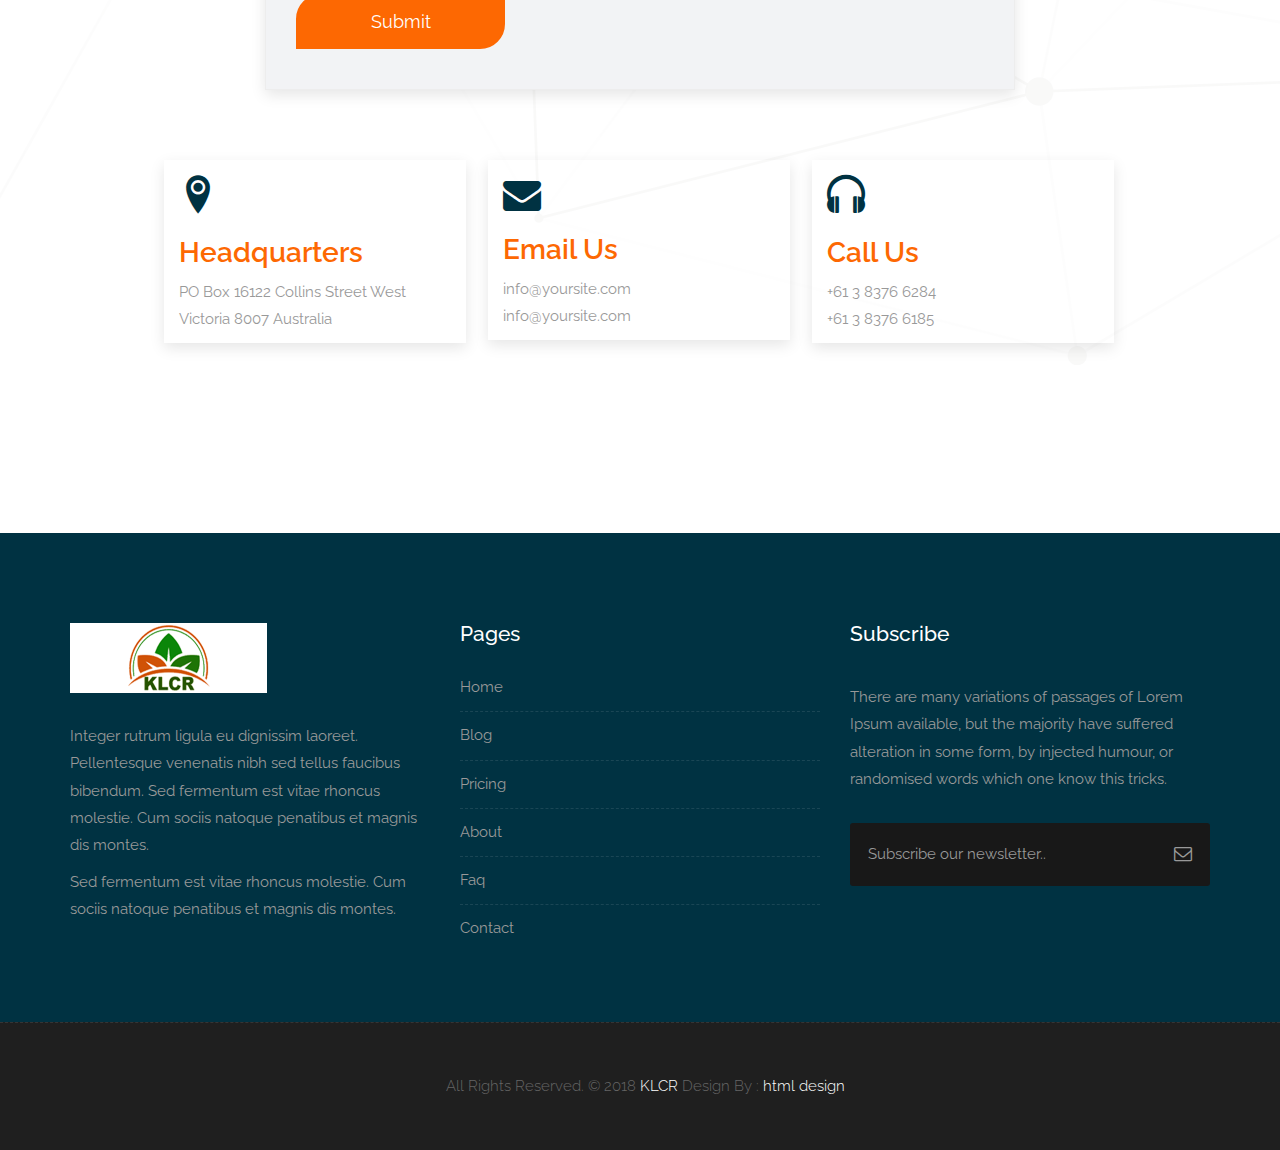
<file: contact.html>
<!DOCTYPE html>
<html lang="en">

    <!-- Basic -->
    <meta charset="utf-8">
    <meta http-equiv="X-UA-Compatible" content="IE=edge">   
   
    <!-- Mobile Metas -->
    <meta name="viewport" content="width=device-width, minimum-scale=1.0, maximum-scale=1.0, user-scalable=no">
 
     <!-- Site Metas -->
    <title>KLCRs - Responsive HTML5 Landing Page Template</title>  
    <meta name="keywords" content="">
    <meta name="description" content="">
    <meta name="author" content="">

    <!-- Site Icons -->
    <link rel="shortcut icon" href="images/favicon.ico" type="image/x-icon" />
    <link rel="apple-touch-icon" href="images/apple-touch-icon.png">

    <!-- Bootstrap CSS -->
    <link rel="stylesheet" href="css/bootstrap.min.css">
    <!-- Site CSS -->
    <link rel="stylesheet" href="style.css">  
    <!-- Responsive CSS -->
    <link rel="stylesheet" href="css/responsive.css">
    <!-- Custom CSS -->
    <link rel="stylesheet" href="css/custom.css">

    <!-- Modernizer for Portfolio -->
    <script src="js/modernizer.js"></script>

    <!--[if lt IE 9]>
      <script src="https://oss.maxcdn.com/libs/html5shiv/3.7.0/html5shiv.js"></script>
      <script src="https://oss.maxcdn.com/libs/respond.js/1.4.2/respond.min.js"></script>
    <![endif]-->

</head>
<body>

    <!-- LOADER -->
    <div id="preloader">
        <div class="loader">
			<div class="loader__bar"></div>
			<div class="loader__bar"></div>
			<div class="loader__bar"></div>
			<div class="loader__bar"></div>
			<div class="loader__bar"></div>
			<div class="loader__ball"></div>
		</div>
    </div><!-- end loader -->
    <!-- END LOADER -->
    
	<div class="top-bar">
		<div class="container-fluid">
			<div class="row">
				<div class="col-md-6 col-sm-6">
					<div class="left-top">
						<div class="email-box">
							<a href="#"><i class="fa fa-envelope-o" aria-hidden="true"></i> youremail@gmail.com</a>
						</div>
						<div class="phone-box">
							<a href="tel:1234567890"><i class="fa fa-phone" aria-hidden="true"></i> +1 234 567 890</a>
						</div>
					</div>
				</div>
				<div class="col-md-6 col-sm-6">
					<div class="right-top">
						<div class="social-box">
							<ul>
								<li><a href="#"><i class="fa fa-facebook-square" aria-hidden="true"></i></a></li>
								<li><a href="#"><i class="fa fa-instagram" aria-hidden="true"></i></a></li>
								<li><a href="#"><i class="fa fa-linkedin-square" aria-hidden="true"></i></a></li>
								<li><a href="#"><i class="fa fa-twitter-square" aria-hidden="true"></i></a></li>
								<li><a href="#"><i class="fa fa-rss-square" aria-hidden="true"></i></a></li>
							<ul>
						</div>
					</div>
				</div>
			</div>
		</div>
	</div>
    <header class="header header_style_01">
        <nav class="megamenu navbar navbar-default">
            <div class="container-fluid">
                <div class="navbar-header">
                    <button type="button" class="navbar-toggle collapsed" data-toggle="collapse" data-target="#navbar" aria-expanded="false" aria-controls="navbar">
                        <span class="sr-only">Toggle navigation</span>
                        <span class="icon-bar"></span>
                        <span class="icon-bar"></span>
                        <span class="icon-bar"></span>
                    </button>
                    <a class="navbar-brand" href="index.html"><img src="images/logos/logo.png" alt="image"></a>
                </div>
                <div id="navbar" class="navbar-collapse collapse">
                    <ul class="nav navbar-nav navbar-right">
                        <li><a href="index.html">Home</a></li>
                        <li><a href="about-us.html">Company</a></li>
                        <li><a href="services.html">Department</a></li>
                        <li><a href="portfolio.html">Doctors</a></li>
                        <li><a href="features.html">Hospital</a></li>
                        <li><a href="testimonials.html">Gallery</a></li>
						<li><a class="active" href="contact.html">Contact</a></li>
                        <li><a href="pricing.html">Login</a></li>
                        <li><a href="pricing.html">Register</a></li>
                    </ul>
                </div>
            </div>
        </nav>
    </header>

   	<div class="banner-area banner-bg-1">
		<div class="container">
			<div class="row">
				<div class="col-md-12">
					<div class="banner">
						<h2>Pricing</h2>
						<ul class="page-title-link">
							<li><a href="#">Home</a></li>
							<li><a href="#">Pricing</a></li>
						</ul>
					</div>
				</div>
			</div>
		</div>
	</div>

    <div id="contact" class="section wb">
        <div class="container">
            <div class="section-title text-center">
                <h3>Get in touch</h3>
                <p class="lead">Let us give you more details about the special offer website you want us. Please fill out the form below. <br>We have million of website owners who happy to work with us!</p>
            </div><!-- end title -->

            <div class="row">
                <div class="col-md-8 col-md-offset-2">
                    <div class="contact_form">
                        <div id="message"></div>
                        <form id="contactform" class="row" action="contact.php" name="contactform" method="post">
                            <fieldset class="row-fluid">
                                <div class="col-lg-12 col-md-12 col-sm-12 col-xs-12">
                                    <input type="text" name="first_name" id="first_name" class="form-control" placeholder="First Name">
                                </div>
                                <div class="col-lg-12 col-md-12 col-sm-12 col-xs-12">
                                    <input type="text" name="last_name" id="last_name" class="form-control" placeholder="Last Name">
                                </div>
                                <div class="col-lg-12 col-md-12 col-sm-12 col-xs-12">
                                    <input type="email" name="email" id="email" class="form-control" placeholder="Your Email">
                                </div>
                                <div class="col-lg-12 col-md-12 col-sm-12 col-xs-12">
                                    <input type="text" name="phone" id="phone" class="form-control" placeholder="Your Phone">
                                </div>
                                <div class="col-lg-12 col-md-12 col-sm-12 col-xs-12">
                                    <label class="sr-only">Select Service</label>
                                    <select name="select_service" id="select_service" class="selectpicker form-control" data-style="btn-white">
                                        <option value="12">Installation Service</option>
                                        <option value="Web Design">Web Design</option>
                                        <option value="Web Development">Web Development</option>
                                        <option value="Graphic Design">Graphic Design</option>
                                        <option value="Others">Others</option>
                                    </select>
                                </div>
                                <div class="col-lg-12 col-md-12 col-sm-12 col-xs-12">
                                    <label class="sr-only">What is max price?</label>
                                    <select name="select_price" id="select_price" class="selectpicker form-control" data-style="btn-white">
                                        <option value="$100 - $2000">$100 - $2000</option>
                                        <option value="$2000 - $4000">$2000 - $4000</option>
                                        <option value="$4000 - $10000">$4000 - $10000</option>
                                    </select>
                                </div>
                                <div class="col-lg-12 col-md-12 col-sm-12 col-xs-12">
                                    <textarea class="form-control" name="comments" id="comments" rows="6" placeholder="Give us more details.."></textarea>
                                </div>
                                <div class="col-lg-4 col-md-4 col-sm-4 col-xs-12 text-center">
                                    <button type="submit" value="SEND" id="submit" class="btn btn-light btn-radius btn-brd grd1 btn-block">Submit</button>
                                </div>
                            </fieldset>
                        </form>
                    </div>
                </div><!-- end col -->
            </div><!-- end row -->
			
			<div class="row">
				<div class="col-md-offset-1 col-sm-10 col-md-10 col-sm-offset-1 pd-add">
					<div class="address-item">
						<div class="address-icon">
							<i class="icon icon-location2"></i>
						</div>
						<h3>Headquarters</h3>
						<p>PO Box 16122 Collins Street West 
							<br> Victoria 8007 Australia</p>
					</div>
					<div class="address-item">
						<div class="address-icon">
							<i class="fa fa-envelope" aria-hidden="true"></i>
						</div>
						<h3>Email Us</h3>
						<p>info@yoursite.com
							<br>info@yoursite.com</p>
					</div>
					<div class="address-item">
						<div class="address-icon">
							<i class="icon icon-headphones"></i>
						</div>
						<h3>Call Us</h3>
						<p>+61 3 8376 6284
							<br>+61 3 8376 6185</p>
					</div>
				</div>
			</div><!-- end row -->
			
        </div><!-- end container -->
    </div><!-- end section -->

    <footer class="footer">
        <div class="container">
            <div class="row">
                <div class="col-md-4 col-sm-4 col-xs-12">
                    <div class="widget clearfix">
                        <div class="widget-title">
                            <img src="images/logos/logo-2.png" alt="" />
                        </div>
                        <p> Integer rutrum ligula eu dignissim laoreet. Pellentesque venenatis nibh sed tellus faucibus bibendum. Sed fermentum est vitae rhoncus molestie. Cum sociis natoque penatibus et magnis dis montes.</p>
                        <p>Sed fermentum est vitae rhoncus molestie. Cum sociis natoque penatibus et magnis dis montes.</p>
                    </div><!-- end clearfix -->
                </div><!-- end col -->

				<div class="col-md-4 col-sm-4 col-xs-12">
                    <div class="widget clearfix">
                        <div class="widget-title">
                            <h3>Pages</h3>
                        </div>

                        <ul class="footer-links hov">
                            <li><a href="#">Home <span class="icon icon-arrow-right2"></span></a></li>
							<li><a href="#">Blog <span class="icon icon-arrow-right2"></span></a></li>
							<li><a href="#">Pricing <span class="icon icon-arrow-right2"></span></a></li>
							<li><a href="#">About <span class="icon icon-arrow-right2"></span></a></li>
							<li><a href="#">Faq <span class="icon icon-arrow-right2"></span></a></li>
							<li><a href="#">Contact <span class="icon icon-arrow-right2"></span></a></li>
                        </ul><!-- end links -->
                    </div><!-- end clearfix -->
                </div><!-- end col -->
				
                <div class="col-md-4 col-sm-4 col-xs-12">
                    <div class="footer-distributed widget clearfix">
                        <div class="widget-title">
                            <h3>Subscribe</h3>
							<p>There are many variations of passages of Lorem Ipsum available, but the majority have suffered alteration in some form, by injected humour, or randomised words which one know this tricks.</p>
                        </div>
						
						<div class="footer-right">
							<form method="get" action="#">
								<input placeholder="Subscribe our newsletter.." name="search">
								<i class="fa fa-envelope-o"></i>
							</form>
						</div>                        
                    </div><!-- end clearfix -->
                </div><!-- end col -->
            </div><!-- end row -->
        </div><!-- end container -->
    </footer><!-- end footer -->

    <div class="copyrights">
        <div class="container">
            <div class="footer-distributed">
                <div class="footer-left">                   
                    <p class="footer-company-name">All Rights Reserved. &copy; 2018 <a href="#">KLCR</a> Design By : 
					<a href="https://html.design/">html design</a></p>
                </div>

                
            </div>
        </div><!-- end container -->
    </div><!-- end copyrights -->

    <a href="#" id="scroll-to-top" class="dmtop global-radius"><i class="fa fa-angle-up"></i></a>

    <!-- ALL JS FILES -->
    <script src="js/all.js"></script>
    <!-- ALL PLUGINS -->
    <script src="js/custom.js"></script>
    <script src="js/portfolio.js"></script>
    <script src="js/hoverdir.js"></script>    

</body>
</html>
</file>
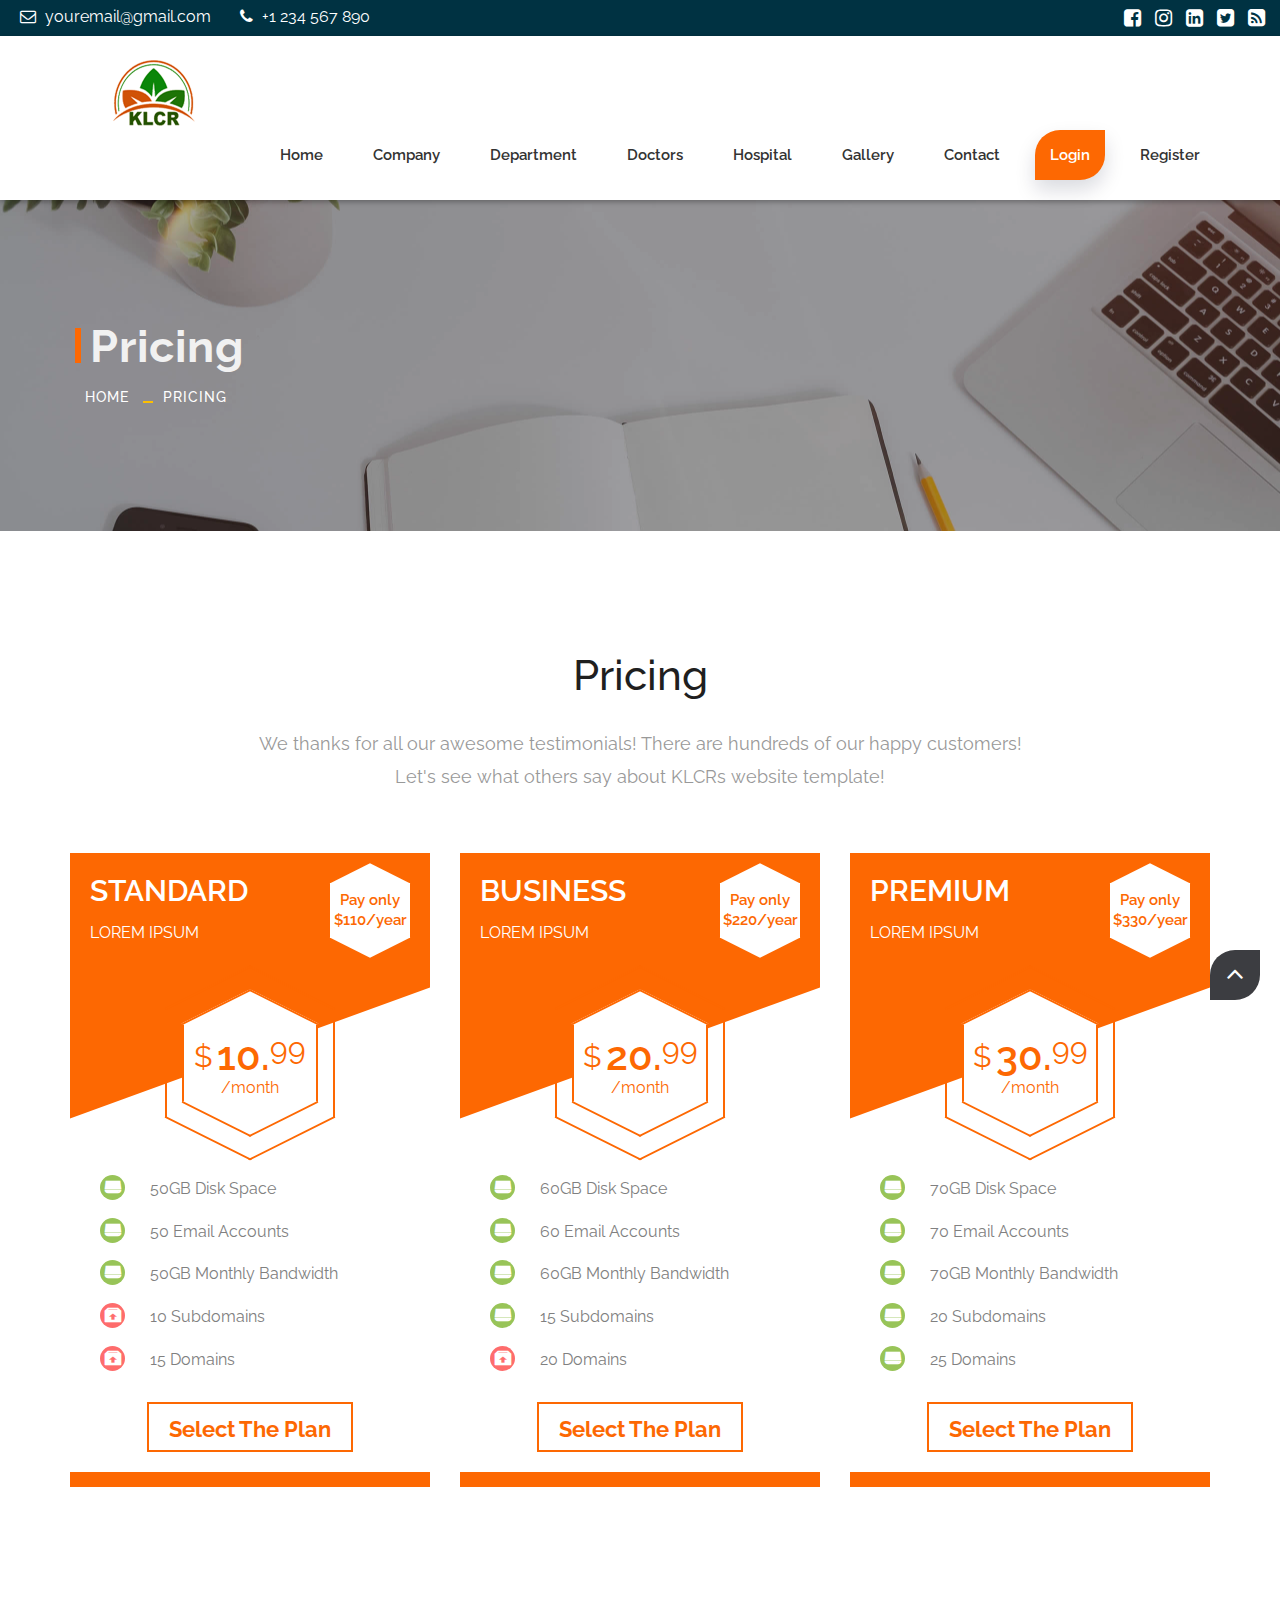
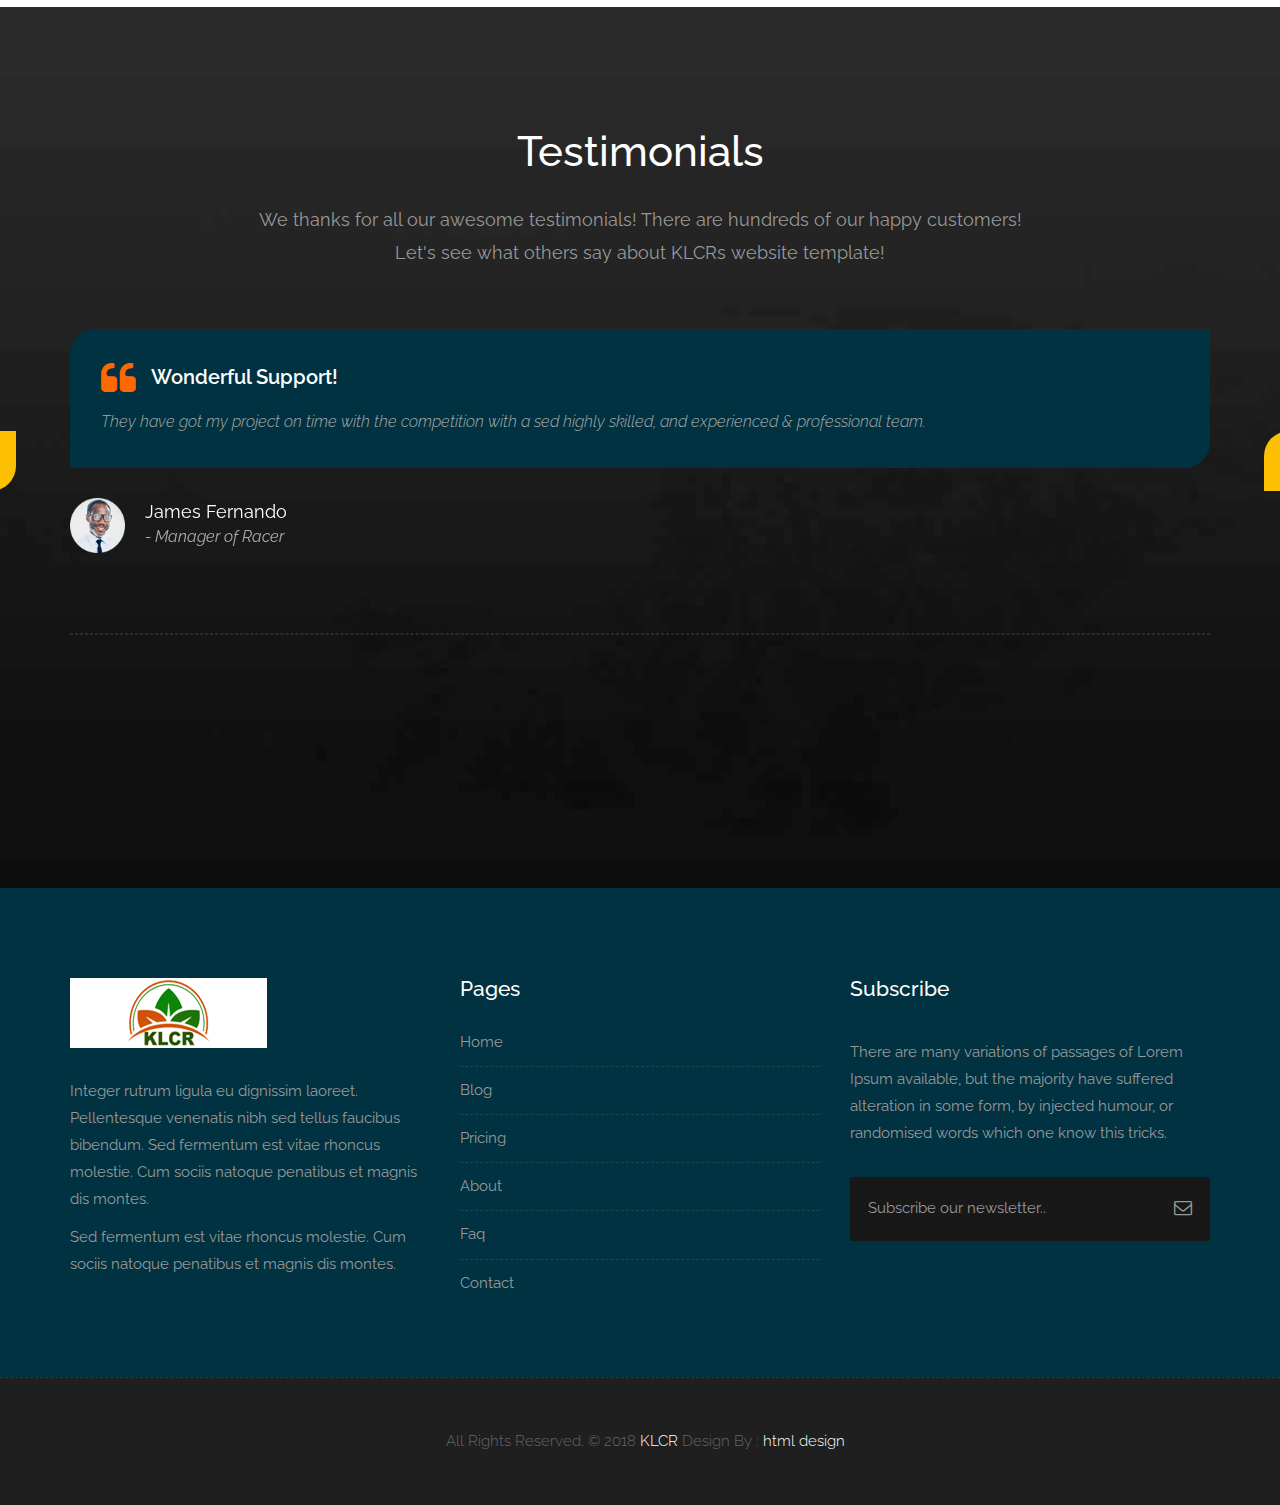
<file: login.html>
<!DOCTYPE html>
<html lang="en">

    <!-- Basic -->
    <meta charset="utf-8">
    <meta http-equiv="X-UA-Compatible" content="IE=edge">   
   
    <!-- Mobile Metas -->
    <meta name="viewport" content="width=device-width, minimum-scale=1.0, maximum-scale=1.0, user-scalable=no">
 
     <!-- Site Metas -->
    <title>KLCRs - Responsive HTML5 Landing Page Template</title>  
    <meta name="keywords" content="">
    <meta name="description" content="">
    <meta name="author" content="">

    <!-- Site Icons -->
    <link rel="shortcut icon" href="images/favicon.ico" type="image/x-icon" />
    <link rel="apple-touch-icon" href="images/apple-touch-icon.png">

    <!-- Bootstrap CSS -->
    <link rel="stylesheet" href="css/bootstrap.min.css">
    <!-- Site CSS -->
    <link rel="stylesheet" href="style.css">
    <!-- Responsive CSS -->
    <link rel="stylesheet" href="css/responsive.css">
    <!-- Custom CSS -->
    <link rel="stylesheet" href="css/custom.css">

    <!-- Modernizer for Portfolio -->
    <script src="js/modernizer.js"></script>

    <!--[if lt IE 9]>
      <script src="https://oss.maxcdn.com/libs/html5shiv/3.7.0/html5shiv.js"></script>
      <script src="https://oss.maxcdn.com/libs/respond.js/1.4.2/respond.min.js"></script>
    <![endif]-->

</head>
<body>

    <!-- LOADER -->
    <div id="preloader">
        <div class="loader">
			<div class="loader__bar"></div>
			<div class="loader__bar"></div>
			<div class="loader__bar"></div>
			<div class="loader__bar"></div>
			<div class="loader__bar"></div>
			<div class="loader__ball"></div>
		</div>
    </div><!-- end loader -->
    <!-- END LOADER -->
    
	<div class="top-bar">
		<div class="container-fluid">
			<div class="row">
				<div class="col-md-6 col-sm-6">
					<div class="left-top">
						<div class="email-box">
							<a href="#"><i class="fa fa-envelope-o" aria-hidden="true"></i> youremail@gmail.com</a>
						</div>
						<div class="phone-box">
							<a href="tel:1234567890"><i class="fa fa-phone" aria-hidden="true"></i> +1 234 567 890</a>
						</div>
					</div>
				</div>
				<div class="col-md-6 col-sm-6">
					<div class="right-top">
						<div class="social-box">
							<ul>
								<li><a href="#"><i class="fa fa-facebook-square" aria-hidden="true"></i></a></li>
								<li><a href="#"><i class="fa fa-instagram" aria-hidden="true"></i></a></li>
								<li><a href="#"><i class="fa fa-linkedin-square" aria-hidden="true"></i></a></li>
								<li><a href="#"><i class="fa fa-twitter-square" aria-hidden="true"></i></a></li>
								<li><a href="#"><i class="fa fa-rss-square" aria-hidden="true"></i></a></li>
							<ul>
						</div>
					</div>
				</div>
			</div>
		</div>
	</div>
    <header class="header header_style_01">
        <nav class="megamenu navbar navbar-default">
            <div class="container-fluid">
                <div class="navbar-header">
                    <button type="button" class="navbar-toggle collapsed" data-toggle="collapse" data-target="#navbar" aria-expanded="false" aria-controls="navbar">
                        <span class="sr-only">Toggle navigation</span>
                        <span class="icon-bar"></span>
                        <span class="icon-bar"></span>
                        <span class="icon-bar"></span>
                    </button>
                    <a class="navbar-brand" href="index.html"><img src="images/logos/logo.png" alt="image"></a>
                </div>
                <div id="navbar" class="navbar-collapse collapse">
                    <ul class="nav navbar-nav navbar-right">
                        <li><a href="index.html">Home</a></li>
                        <li><a href="about-us.html">Company</a></li>
                        <li><a href="services.html">Department</a></li>
                        <li><a href="portfolio.html">Doctors</a></li>
                        <li><a href="features.html">Hospital</a></li>
                        <li><a  href="testimonials.html">Gallery</a></li>
						<li><a href="contact.html">Contact</a></li>
                        <li><a class="active" href="login.html">Login</a></li>
                        <li><a  href="login.html">Register</a></li>
                    </ul>
                </div>
            </div>
        </nav>
    </header>

   	<div class="banner-area banner-bg-1">
		<div class="container">
			<div class="row">
				<div class="col-md-12">
					<div class="banner">
						<h2>Pricing</h2>
						<ul class="page-title-link">
							<li><a href="#">Home</a></li>
							<li><a href="#">Pricing</a></li>
						</ul>
					</div>
				</div>
			</div>
		</div>
	</div>

    <div id="about" class="section wb">
        <div class="container">
			<div class="section-title text-center">
                <h3>Pricing</h3>
                <p class="lead">We thanks for all our awesome testimonials! There are hundreds of our happy customers! <br>Let's see what others say about KLCRs website template!</p>
            </div><!-- end title -->
			
            <div class="row">
                <div class="col-md-4 col-sm-6">
                    <div class="pricingTable">
                        <div class="pricingTable-header">
                            <h3 class="title">Standard</h3>
                            <span class="sub-title">Lorem ipsum</span>
                            <span class="year">Pay only <br>$110/year</span>
                        </div>
                        <div class="price-value">
                            <div class="value">
                                <span class="currency">$</span>
                                <span class="amount">10.<span>99</span></span>
                                <span class="month">/month</span>
                            </div>
                        </div>
                        <ul class="pricing-content">
                            <li>50GB Disk Space</li>
                            <li>50 Email Accounts</li>
                            <li>50GB Monthly Bandwidth</li>
                            <li class="disable">10 Subdomains</li>
                            <li class="disable">15 Domains</li>
                        </ul>
                        <a href="#" class="pricingTable-signup">Select the plan </a>
                    </div>
                </div>

                <div class="col-md-4 col-sm-6">
                    <div class="pricingTable purple">
                        <div class="pricingTable-header">
                            <h3 class="title">Business</h3>
                            <span class="sub-title">Lorem ipsum</span>
                            <span class="year">Pay only <br>$220/year</span>
                        </div>
                        <div class="price-value">
                            <div class="value">
                                <span class="currency">$</span>
                                <span class="amount">20.<span>99</span></span>
                                <span class="month">/month</span>
                            </div>
                        </div>
                        <ul class="pricing-content">
                            <li>60GB Disk Space</li>
                            <li>60 Email Accounts</li>
                            <li>60GB Monthly Bandwidth</li>
                            <li>15 Subdomains</li>
                            <li class="disable">20 Domains</li>
                        </ul>
                        <a href="#" class="pricingTable-signup">Select the plan </a>
                    </div>
                </div>

                <div class="col-md-4 col-sm-6">
                    <div class="pricingTable blue">
                        <div class="pricingTable-header">
                            <h3 class="title">Premium</h3>
                            <span class="sub-title">Lorem ipsum</span>
                            <span class="year">Pay only <br>$330/year</span>
                        </div>
                        <div class="price-value">
                            <div class="value">
                                <span class="currency">$</span>
                                <span class="amount">30.<span>99</span></span>
                                <span class="month">/month</span>
                            </div>
                        </div>
                        <ul class="pricing-content">
                            <li>70GB Disk Space</li>
                            <li>70 Email Accounts</li>
                            <li>70GB Monthly Bandwidth</li>
                            <li>20 Subdomains</li>
                            <li>25 Domains</li>
                        </ul>
                        <a href="#" class="pricingTable-signup">Select the plan </a>
                    </div>
                </div>
            </div><!-- end row -->
        </div><!-- end container -->
    </div><!-- end section -->

    <div id="testimonials" class="parallax section db parallax-off" style="background-image:url('uploads/parallax_03.jpg');">
        <div class="container">
            <div class="section-title text-center">
                <h3>Testimonials</h3>
                <p class="lead">We thanks for all our awesome testimonials! There are hundreds of our happy customers! <br>Let's see what others say about KLCRs website template!</p>
            </div><!-- end title -->

            <div class="row">
                <div class="col-md-12 col-sm-12">
                    <div class="testi-carousel owl-carousel owl-theme">
                        <div class="testimonial clearfix">
                            <div class="desc">
                                <h3><i class="fa fa-quote-left"></i> Wonderful Support!</h3>
                                <p class="lead">They have got my project on time with the competition with a sed highly skilled, and experienced & professional team.</p>
                            </div>
                            <div class="testi-meta">
                                <img src="uploads/testi_01.png" alt="" class="img-responsive alignleft">
                                <h4>James Fernando <small>- Manager of Racer</small></h4>
                            </div>
                            <!-- end testi-meta -->
                        </div>
                        <!-- end testimonial -->

                        <div class="testimonial clearfix">
                            <div class="desc">
                                <h3><i class="fa fa-quote-left"></i> Awesome Services!</h3>
                                <p class="lead">Explain to you how all this mistaken idea of denouncing pleasure and praising pain was born and I will give you completed.</p>
                            </div>
                            <div class="testi-meta">
                                <img src="uploads/testi_02.png" alt="" class="img-responsive alignleft">
                                <h4>Jacques Philips <small>- Designer</small></h4>
                            </div>
                            <!-- end testi-meta -->
                        </div>
                        <!-- end testimonial -->

                        <div class="testimonial clearfix">
                            <div class="desc">
                                <h3><i class="fa fa-quote-left"></i> Great & Talented Team!</h3>
                                <p class="lead">The master-builder of human happines no one rejects, dislikes avoids pleasure itself, because it is very pursue pleasure. </p>
                            </div>
                            <div class="testi-meta">
                                <img src="uploads/testi_03.png" alt="" class="img-responsive alignleft">
                                <h4>Venanda Mercy <small>- Newyork City</small></h4>
                            </div>
                            <!-- end testi-meta -->
                        </div>
                        <!-- end testimonial -->
                        <div class="testimonial clearfix">
                            <div class="desc">
                                <h3><i class="fa fa-quote-left"></i> Wonderful Support!</h3>
                                <p class="lead">They have got my project on time with the competition with a sed highly skilled, and experienced & professional team.</p>
                            </div>
                            <div class="testi-meta">
                                <img src="uploads/testi_01.png" alt="" class="img-responsive alignleft">
                                <h4>James Fernando <small>- Manager of Racer</small></h4>
                            </div>
                            <!-- end testi-meta -->
                        </div>
                        <!-- end testimonial -->

                        <div class="testimonial clearfix">
                            <div class="desc">
                                <h3><i class="fa fa-quote-left"></i> Awesome Services!</h3>
                                <p class="lead">Explain to you how all this mistaken idea of denouncing pleasure and praising pain was born and I will give you completed.</p>
                            </div>
                            <div class="testi-meta">
                                <img src="uploads/testi_02.png" alt="" class="img-responsive alignleft">
                                <h4>Jacques Philips <small>- Designer</small></h4>
                            </div>
                            <!-- end testi-meta -->
                        </div>
                        <!-- end testimonial -->

                        <div class="testimonial clearfix">
                            <div class="desc">
                                <h3><i class="fa fa-quote-left"></i> Great & Talented Team!</h3>
                                <p class="lead">The master-builder of human happines no one rejects, dislikes avoids pleasure itself, because it is very pursue pleasure. </p>
                            </div>
                            <div class="testi-meta">
                                <img src="uploads/testi_03.png" alt="" class="img-responsive alignleft">
                                <h4>Venanda Mercy <small>- Newyork City</small></h4>
                            </div>
                            <!-- end testi-meta -->
                        </div><!-- end testimonial -->
                    </div><!-- end carousel -->
                </div><!-- end col -->
            </div><!-- end row -->

            <hr class="hr1">

            <div class="row logos">
                <div class="col-md-2 col-sm-2 col-xs-6 wow fadeInUp">
                    <a href="#"><img src="uploads/logo_01.png" alt="" class="img-repsonsive"></a>
                </div>
                <div class="col-md-2 col-sm-2 col-xs-6 wow fadeInUp">
                    <a href="#"><img src="uploads/logo_02.png" alt="" class="img-repsonsive"></a>
                </div>
                <div class="col-md-2 col-sm-2 col-xs-6 wow fadeInUp">
                    <a href="#"><img src="uploads/logo_03.png" alt="" class="img-repsonsive"></a>
                </div>
                <div class="col-md-2 col-sm-2 col-xs-6 wow fadeInUp">
                    <a href="#"><img src="uploads/logo_04.png" alt="" class="img-repsonsive"></a>
                </div>
                <div class="col-md-2 col-sm-2 col-xs-6 wow fadeInUp">
                    <a href="#"><img src="uploads/logo_05.png" alt="" class="img-repsonsive"></a>
                </div>
                <div class="col-md-2 col-sm-2 col-xs-6 wow fadeInUp">
                    <a href="#"><img src="uploads/logo_06.png" alt="" class="img-repsonsive"></a>
                </div>
            </div><!-- end row -->

        </div><!-- end container -->
    </div><!-- end section -->

    <footer class="footer">
        <div class="container">
            <div class="row">
                <div class="col-md-4 col-sm-4 col-xs-12">
                    <div class="widget clearfix">
                        <div class="widget-title">
                            <img src="images/logos/logo-2.png" alt="" />
                        </div>
                        <p> Integer rutrum ligula eu dignissim laoreet. Pellentesque venenatis nibh sed tellus faucibus bibendum. Sed fermentum est vitae rhoncus molestie. Cum sociis natoque penatibus et magnis dis montes.</p>
                        <p>Sed fermentum est vitae rhoncus molestie. Cum sociis natoque penatibus et magnis dis montes.</p>
                    </div><!-- end clearfix -->
                </div><!-- end col -->

				<div class="col-md-4 col-sm-4 col-xs-12">
                    <div class="widget clearfix">
                        <div class="widget-title">
                            <h3>Pages</h3>
                        </div>

                        <ul class="footer-links hov">
                            <li><a href="#">Home <span class="icon icon-arrow-right2"></span></a></li>
							<li><a href="#">Blog <span class="icon icon-arrow-right2"></span></a></li>
							<li><a href="#">Pricing <span class="icon icon-arrow-right2"></span></a></li>
							<li><a href="#">About <span class="icon icon-arrow-right2"></span></a></li>
							<li><a href="#">Faq <span class="icon icon-arrow-right2"></span></a></li>
							<li><a href="#">Contact <span class="icon icon-arrow-right2"></span></a></li>
                        </ul><!-- end links -->
                    </div><!-- end clearfix -->
                </div><!-- end col -->
				
                <div class="col-md-4 col-sm-4 col-xs-12">
                    <div class="footer-distributed widget clearfix">
                        <div class="widget-title">
                            <h3>Subscribe</h3>
							<p>There are many variations of passages of Lorem Ipsum available, but the majority have suffered alteration in some form, by injected humour, or randomised words which one know this tricks.</p>
                        </div>
						
						<div class="footer-right">
							<form method="get" action="#">
								<input placeholder="Subscribe our newsletter.." name="search">
								<i class="fa fa-envelope-o"></i>
							</form>
						</div>                        
                    </div><!-- end clearfix -->
                </div><!-- end col -->
            </div><!-- end row -->
        </div><!-- end container -->
    </footer><!-- end footer -->

    <div class="copyrights">
        <div class="container">
            <div class="footer-distributed">
                <div class="footer-left">                   
                    <p class="footer-company-name">All Rights Reserved. &copy; 2018 <a href="#">KLCR</a> Design By : 
					<a href="https://html.design/">html design</a></p>
                </div>

                
            </div>
        </div><!-- end container -->
    </div><!-- end copyrights -->

    <a href="#" id="scroll-to-top" class="dmtop global-radius"><i class="fa fa-angle-up"></i></a>

    <!-- ALL JS FILES -->
    <script src="js/all.js"></script>
    <!-- ALL PLUGINS -->
    <script src="js/custom.js"></script>
    <script src="js/portfolio.js"></script>
    <script src="js/hoverdir.js"></script>    

</body>
</html>
</file>
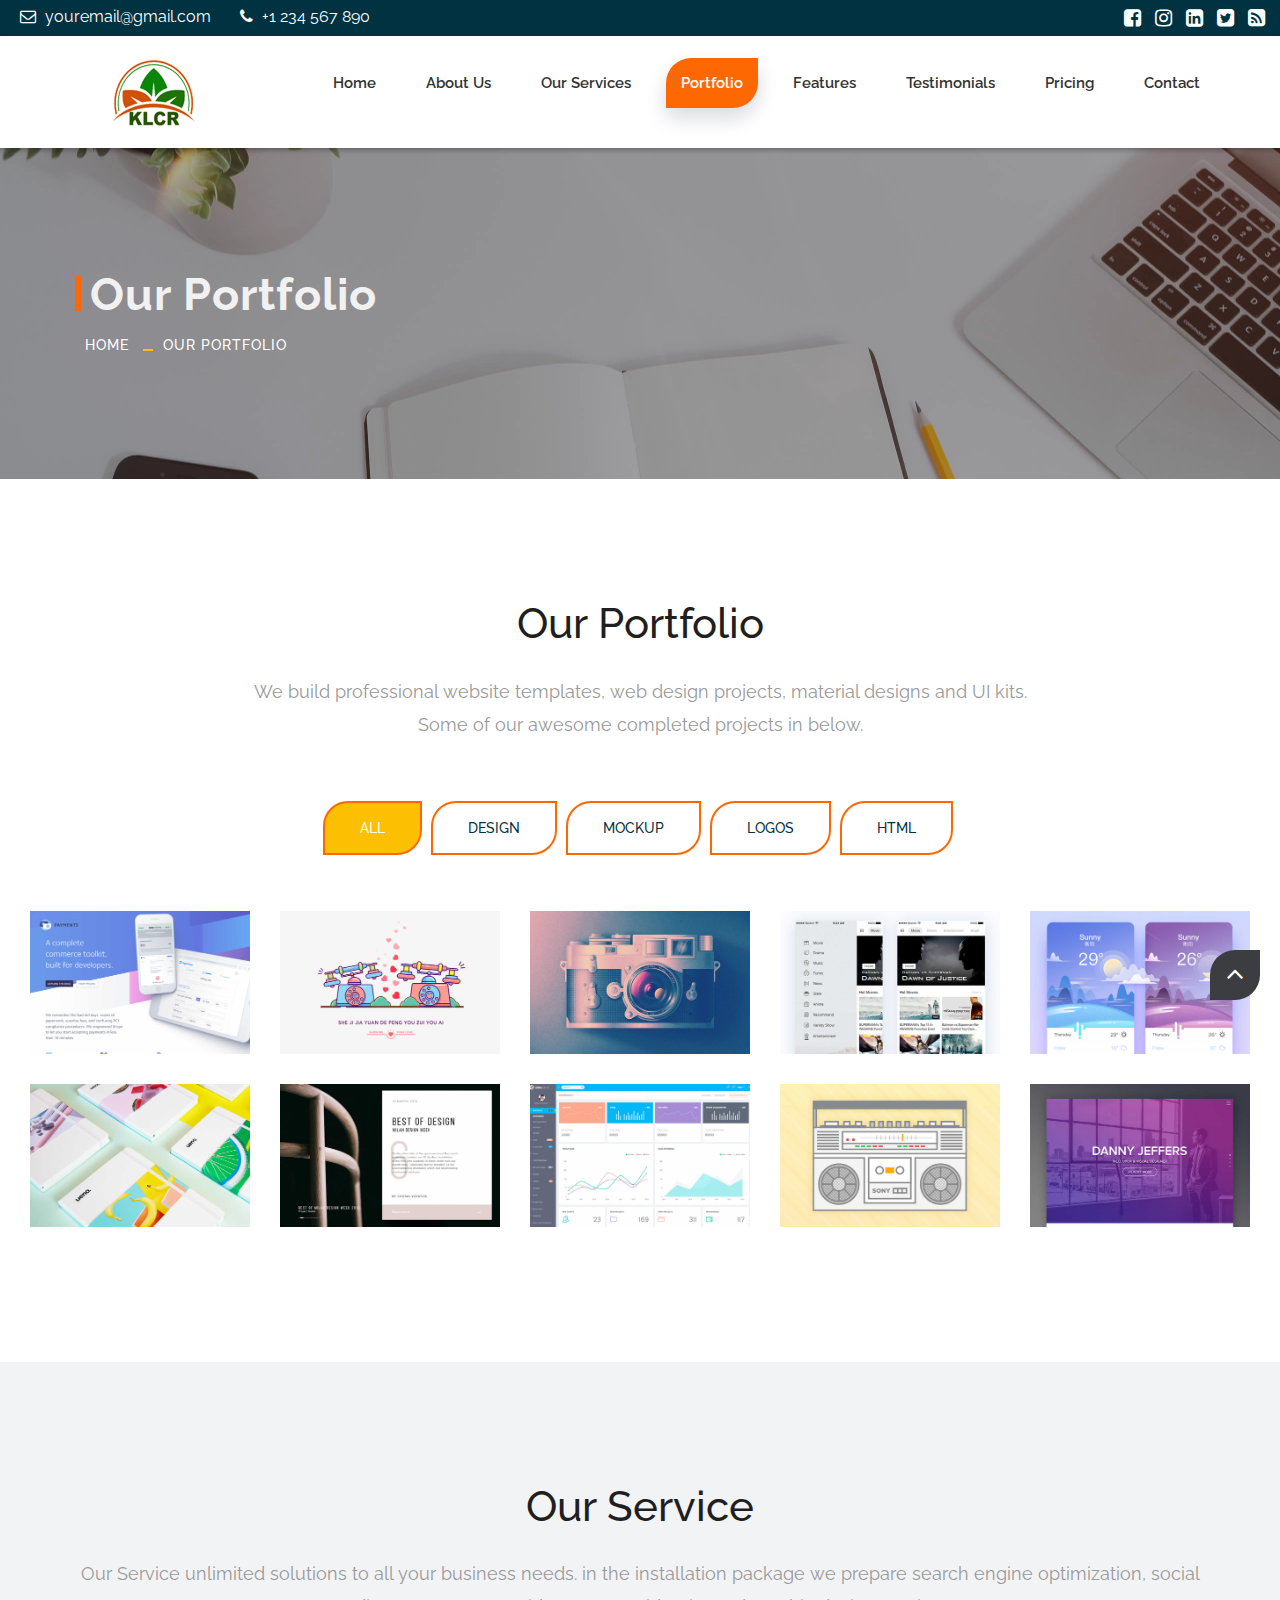
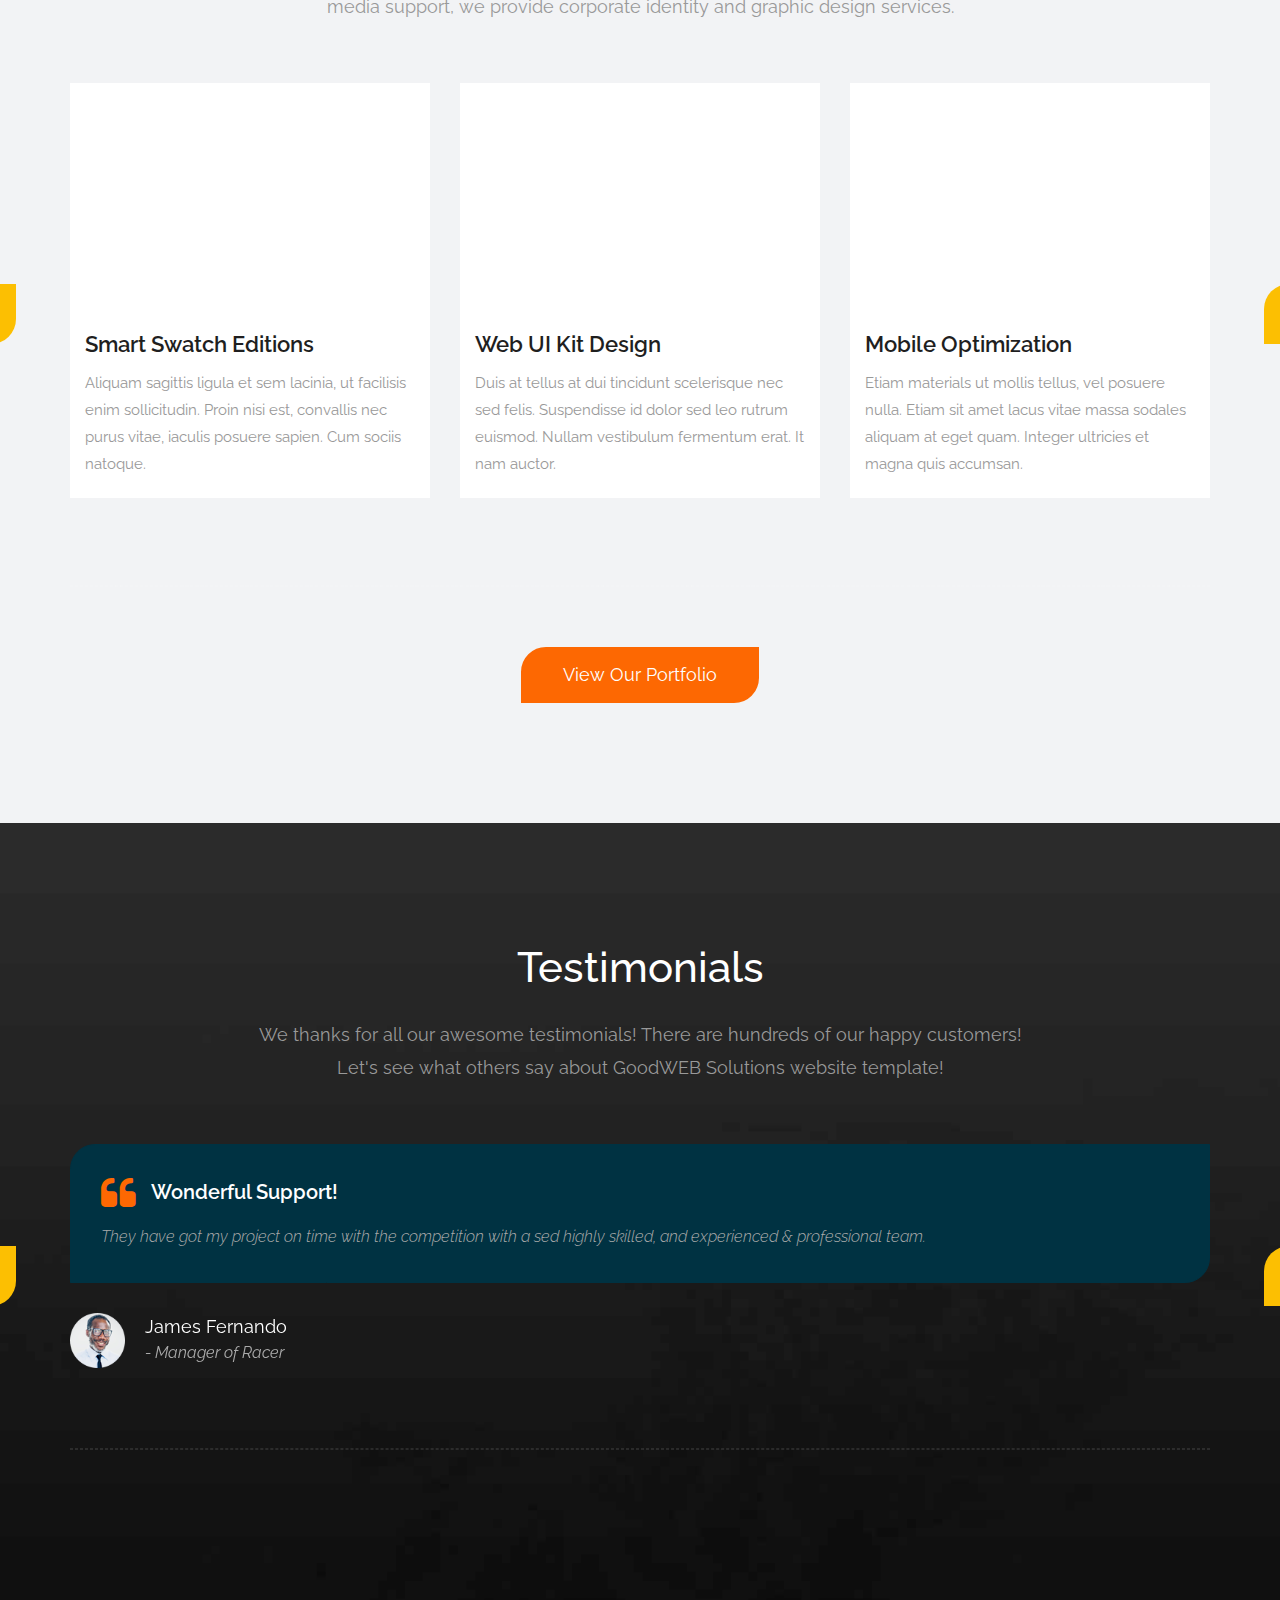
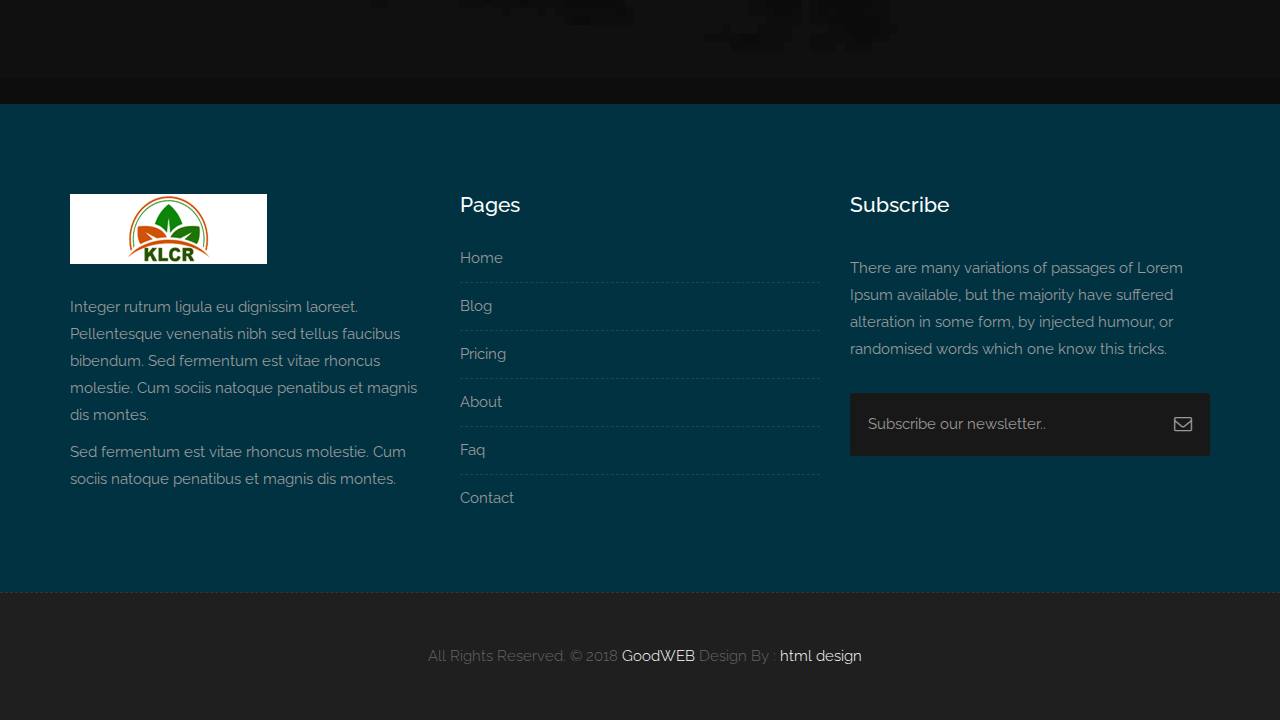
<file: portfolio.html>
<!DOCTYPE html>
<html lang="en">

    <!-- Basic -->
    <meta charset="utf-8">
    <meta http-equiv="X-UA-Compatible" content="IE=edge">   
   
    <!-- Mobile Metas -->
    <meta name="viewport" content="width=device-width, minimum-scale=1.0, maximum-scale=1.0, user-scalable=no">
 
     <!-- Site Metas -->
    <title>GoodWEB Solutions - Responsive HTML5 Landing Page Template</title>  
    <meta name="keywords" content="">
    <meta name="description" content="">
    <meta name="author" content="">

    <!-- Site Icons -->
    <link rel="shortcut icon" href="images/favicon.ico" type="image/x-icon" />
    <link rel="apple-touch-icon" href="images/apple-touch-icon.png">

    <!-- Bootstrap CSS -->
    <link rel="stylesheet" href="css/bootstrap.min.css">
    <!-- Site CSS -->
    <link rel="stylesheet" href="style.css">
    <!-- Responsive CSS -->
    <link rel="stylesheet" href="css/responsive.css">
    <!-- Custom CSS -->
    <link rel="stylesheet" href="css/custom.css">

    <!-- Modernizer for Portfolio -->
    <script src="js/modernizer.js"></script>

    <!--[if lt IE 9]>
      <script src="https://oss.maxcdn.com/libs/html5shiv/3.7.0/html5shiv.js"></script>
      <script src="https://oss.maxcdn.com/libs/respond.js/1.4.2/respond.min.js"></script>
    <![endif]-->

</head>
<body>

    <!-- LOADER -->
    <div id="preloader">
        <div class="loader">
			<div class="loader__bar"></div>
			<div class="loader__bar"></div>
			<div class="loader__bar"></div>
			<div class="loader__bar"></div>
			<div class="loader__bar"></div>
			<div class="loader__ball"></div>
		</div>
    </div><!-- end loader -->
    <!-- END LOADER -->
    
	<div class="top-bar">
		<div class="container-fluid">
			<div class="row">
				<div class="col-md-6 col-sm-6">
					<div class="left-top">
						<div class="email-box">
							<a href="#"><i class="fa fa-envelope-o" aria-hidden="true"></i> youremail@gmail.com</a>
						</div>
						<div class="phone-box">
							<a href="tel:1234567890"><i class="fa fa-phone" aria-hidden="true"></i> +1 234 567 890</a>
						</div>
					</div>
				</div>
				<div class="col-md-6 col-sm-6">
					<div class="right-top">
						<div class="social-box">
							<ul>
								<li><a href="#"><i class="fa fa-facebook-square" aria-hidden="true"></i></a></li>
								<li><a href="#"><i class="fa fa-instagram" aria-hidden="true"></i></a></li>
								<li><a href="#"><i class="fa fa-linkedin-square" aria-hidden="true"></i></a></li>
								<li><a href="#"><i class="fa fa-twitter-square" aria-hidden="true"></i></a></li>
								<li><a href="#"><i class="fa fa-rss-square" aria-hidden="true"></i></a></li>
							<ul>
						</div>
					</div>
				</div>
			</div>
		</div>
	</div>
    <header class="header header_style_01">
        <nav class="megamenu navbar navbar-default">
            <div class="container-fluid">
                <div class="navbar-header">
                    <button type="button" class="navbar-toggle collapsed" data-toggle="collapse" data-target="#navbar" aria-expanded="false" aria-controls="navbar">
                        <span class="sr-only">Toggle navigation</span>
                        <span class="icon-bar"></span>
                        <span class="icon-bar"></span>
                        <span class="icon-bar"></span>
                    </button>
                    <a class="navbar-brand" href="index.html"><img src="images/logos/logo.png" alt="image"></a>
                </div>
                <div id="navbar" class="navbar-collapse collapse">
                    <ul class="nav navbar-nav navbar-right">
                        <li><a href="index.html">Home</a></li>
                        <li><a href="about-us.html">About us</a></li>
                        <li><a href="services.html">Our Services</a></li>
                        <li><a class="active" href="portfolio.html">Portfolio</a></li>
                        <li><a href="features.html">Features</a></li>
                        <li><a href="testimonials.html">Testimonials</a></li>
                        <li><a href="pricing.html">Pricing</a></li>
						<li><a href="contact.html">Contact</a></li>
                    </ul>
                </div>
            </div>
        </nav>
    </header>

   	<div class="banner-area banner-bg-1">
		<div class="container">
			<div class="row">
				<div class="col-md-12">
					<div class="banner">
						<h2>Our Portfolio</h2>
						<ul class="page-title-link">
							<li><a href="#">Home</a></li>
							<li><a href="#">Our Portfolio</a></li>
						</ul>
					</div>
				</div>
			</div>
		</div>
	</div>

    <div id="portfolio" class="section wb">
        <div class="container">
            <div class="section-title text-center">
                <h3>Our Portfolio</h3>
                <p class="lead">We build professional website templates, web design projects, material designs and UI kits. <br>Some of our awesome completed projects in below.</p>
            </div><!-- end title -->
        </div><!-- end container -->

        <div class="container-fluid">
            <div class="row">
                <div class="col-md-12">
                    <nav class="portfolio-filter text-center">
                        <ul>
                            <li><a class="btn btn-dark btn-radius btn-brd active" href="#" data-filter="*"><span class="oi hidden-xs" data-glyph="grid-three-up"></span> All</a></li>
                            <li><a class="btn btn-dark btn-radius btn-brd" data-toggle="tooltip" data-placement="top" title="5" href="#" data-filter=".cat1">Design</a></li>
                            <li><a class="btn btn-dark btn-radius btn-brd" href="#" data-toggle="tooltip" data-placement="top" title="12" data-filter=".cat2">Mockup</a></li>
                            <li><a class="btn btn-dark btn-radius btn-brd" href="#" data-toggle="tooltip" data-placement="top" title="21" data-filter=".cat3">Logos</a></li>
                            <li><a class="btn btn-dark btn-radius btn-brd" href="#" data-toggle="tooltip" data-placement="top" title="11" data-filter=".cat4">HTML</a></li>
                        </ul>
                    </nav>
                </div>
            </div>

            <hr class="invis">

            <div id="da-thumbs" class="da-thumbs portfolio">
                <div class="post-media pitem item-w1 item-h1 cat1">
                    <a href="uploads/portfolio_01.jpg" data-rel="prettyPhoto[gal]">
                        <img src="uploads/portfolio_01.jpg" alt="" class="img-responsive">
                        <div>
                            <h3>Seahorse by Trevor <small>Web Design</small></h3>
                            <i class="flaticon-unlink"></i>
                        </div>
                    </a>
                </div>
                <div class="post-media pitem item-w1 item-h1 cat2">
                    <a href="uploads/portfolio_02.jpg" data-rel="prettyPhoto[gal]">
                        <img src="uploads/portfolio_02.jpg" alt="" class="img-responsive">
                        <div>
                            <h3>Tradested Mockop <small>Graphic Design</small></h3>
                            <i class="flaticon-unlink"></i>
                        </div>
                    </a>
                </div>
                <div class="post-media pitem item-w1 item-h1 cat1">
                    <a href="uploads/portfolio_03.jpg" data-rel="prettyPhoto[gal]">
                        <img src="uploads/portfolio_03.jpg" alt="" class="img-responsive">
                        <div>
                            <h3>Photography Material <small>Photography</small></h3>
                            <i class="flaticon-unlink"></i>
                        </div>
                    </a>
                </div>
                <div class="post-media pitem item-w1 item-h1 cat4">
                    <a href="uploads/portfolio_04.jpg" data-rel="prettyPhoto[gal]">
                        <img src="uploads/portfolio_04.jpg" alt="" class="img-responsive">
                        <div>
                            <h3>Responsive Menu <small>UI Design</small></h3>
                            <i class="flaticon-unlink"></i>
                        </div>
                    </a>
                </div>
                <div class="post-media pitem item-w1 item-h1 cat3">
                    <a href="uploads/portfolio_05.jpg" data-rel="prettyPhoto[gal]">
                        <img src="uploads/portfolio_05.jpg" alt="" class="img-responsive">
                        <div>
                            <h3>SnowMaker App <small>Application</small></h3>
                            <i class="flaticon-unlink"></i>
                        </div>
                    </a>
                </div>
                <div class="post-media pitem item-w1 item-h1 cat2">
                    <a href="uploads/portfolio_06.jpg" data-rel="prettyPhoto[gal]">
                        <img src="uploads/portfolio_06.jpg" alt="" class="img-responsive">
                        <div>
                            <h3>3D Mockups <small>Graphic Design</small></h3>
                            <i class="flaticon-unlink"></i>
                        </div>
                    </a>
                </div>
                <div class="post-media pitem item-w1 item-h1 cat1">
                    <a href="uploads/portfolio_07.jpg" data-rel="prettyPhoto[gal]">
                        <img src="uploads/portfolio_07.jpg" alt="" class="img-responsive">
                        <div>
                            <h3>Best of Design <small>Web Design</small></h3>
                            <i class="flaticon-unlink"></i>
                        </div>
                    </a>
                </div>
                <div class="post-media pitem item-w1 item-h1 cat4">
                    <a href="uploads/portfolio_08.jpg" data-rel="prettyPhoto[gal]">
                        <img src="uploads/portfolio_08.jpg" alt="" class="img-responsive">
                        <div>
                            <h3>Admin Dashboard <small>Admin Template</small></h3>
                            <i class="flaticon-unlink"></i>
                        </div>
                    </a>
                </div>
                <div class="post-media pitem item-w1 item-h1 cat3">
                    <a href="uploads/portfolio_09.jpg" data-rel="prettyPhoto[gal]">
                        <img src="uploads/portfolio_09.jpg" alt="" class="img-responsive">
                        <div>
                            <h3>Radio Mockup <small>Graphic Design</small></h3>
                            <i class="flaticon-unlink"></i>
                        </div>
                    </a>
                </div>

                <div class="post-media pitem item-w1 item-h1 cat2">
                    <a href="uploads/portfolio_10.jpg" data-rel="prettyPhoto[gal]">
                        <img src="uploads/portfolio_10.jpg" alt="" class="img-responsive">
                        <div>
                            <h3>Danny Jeffers <small>Web Design</small></h3>
                            <i class="flaticon-unlink"></i>
                        </div>
                    </a>
                </div>
            </div><!-- end portfolio -->
        </div><!-- end container -->
    </div><!-- end section -->
	
	<div id="services" class="parallax section lb">
        <div class="container">
            <div class="section-title text-center">
                <h3>Our Service</h3>
                <p class="lead">Our Service unlimited solutions to all your business needs. in the installation package we prepare search engine optimization, social media support, we provide corporate identity and graphic design services.</p>
            </div><!-- end title -->

            <div class="owl-services owl-carousel owl-theme">
                <div class="service-widget">
                    <div class="post-media wow fadeIn">
                        <a href="uploads/service_01.jpg" data-rel="prettyPhoto[gal]" class="hoverbutton global-radius"><i class="flaticon-unlink"></i></a>
                        <img src="uploads/service_01.jpg" alt="" class="img-responsive img-rounded">
                    </div>
					<div class="service-dit">
						<h3>Smart Swatch Editions</h3>
						<p>Aliquam sagittis ligula et sem lacinia, ut facilisis enim sollicitudin. Proin nisi est, convallis nec purus vitae, iaculis posuere sapien. Cum sociis natoque.</p>
					</div>
                </div>
                <!-- end service -->

                <div class="service-widget">
                    <div class="post-media wow fadeIn">
                        <a href="uploads/service_02.jpg" data-rel="prettyPhoto[gal]" class="hoverbutton global-radius"><i class="flaticon-unlink"></i></a>
                        <img src="uploads/service_02.jpg" alt="" class="img-responsive img-rounded">
                    </div>
					<div class="service-dit">
						<h3>Web UI Kit Design</h3>
						<p>Duis at tellus at dui tincidunt scelerisque nec sed felis. Suspendisse id dolor sed leo rutrum euismod. Nullam vestibulum fermentum erat. It nam auctor. </p>
					</div>
                </div>
                <!-- end service -->

                <div class="service-widget">
                    <div class="post-media wow fadeIn">
                        <a href="uploads/service_03.jpg" data-rel="prettyPhoto[gal]" class="hoverbutton global-radius"><i class="flaticon-unlink"></i></a>
                        <img src="uploads/service_03.jpg" alt="" class="img-responsive img-rounded">
                    </div>
					<div class="service-dit">
						<h3>Mobile Optimization</h3>
						<p>Etiam materials ut mollis tellus, vel posuere nulla. Etiam sit amet lacus vitae massa sodales aliquam at eget quam. Integer ultricies et magna quis accumsan.</p>
					</div>
                </div>
                <!-- end service -->

                <div class="service-widget">
                    <div class="post-media wow fadeIn">
                        <a href="uploads/service_04.jpg" data-rel="prettyPhoto[gal]" class="hoverbutton global-radius"><i class="flaticon-unlink"></i></a>
                        <img src="uploads/service_04.jpg" alt="" class="img-responsive img-rounded">
                    </div>
					<div class="service-dit">
						<h3>Digital Design for Mac</h3>
						<p>Praesent in neque congue sapien lobortis faucibus id eget erat. <br>Pellentesque maximus rutrum felis. Interdum et malesuada fames ac ante ipsum primis in faucibus.</p>
					</div>
                </div>
                <!-- end service -->
            </div><!-- end row -->

            <hr class="hr1">

            <div class="text-center">
                <a data-scroll href="#portfolio" class="btn btn-light btn-radius btn-brd">View Our Portfolio</a>
            </div>
        </div><!-- end container -->
    </div><!-- end section -->

    <div id="testimonials" class="parallax section db parallax-off" style="background-image:url('uploads/parallax_03.jpg');">
        <div class="container">
            <div class="section-title text-center">
                <h3>Testimonials</h3>
                <p class="lead">We thanks for all our awesome testimonials! There are hundreds of our happy customers! <br>Let's see what others say about GoodWEB Solutions website template!</p>
            </div><!-- end title -->

            <div class="row">
                <div class="col-md-12 col-sm-12">
                    <div class="testi-carousel owl-carousel owl-theme">
                        <div class="testimonial clearfix">
                            <div class="desc">
                                <h3><i class="fa fa-quote-left"></i> Wonderful Support!</h3>
                                <p class="lead">They have got my project on time with the competition with a sed highly skilled, and experienced & professional team.</p>
                            </div>
                            <div class="testi-meta">
                                <img src="uploads/testi_01.png" alt="" class="img-responsive alignleft">
                                <h4>James Fernando <small>- Manager of Racer</small></h4>
                            </div>
                            <!-- end testi-meta -->
                        </div>
                        <!-- end testimonial -->

                        <div class="testimonial clearfix">
                            <div class="desc">
                                <h3><i class="fa fa-quote-left"></i> Awesome Services!</h3>
                                <p class="lead">Explain to you how all this mistaken idea of denouncing pleasure and praising pain was born and I will give you completed.</p>
                            </div>
                            <div class="testi-meta">
                                <img src="uploads/testi_02.png" alt="" class="img-responsive alignleft">
                                <h4>Jacques Philips <small>- Designer</small></h4>
                            </div>
                            <!-- end testi-meta -->
                        </div>
                        <!-- end testimonial -->

                        <div class="testimonial clearfix">
                            <div class="desc">
                                <h3><i class="fa fa-quote-left"></i> Great & Talented Team!</h3>
                                <p class="lead">The master-builder of human happines no one rejects, dislikes avoids pleasure itself, because it is very pursue pleasure. </p>
                            </div>
                            <div class="testi-meta">
                                <img src="uploads/testi_03.png" alt="" class="img-responsive alignleft">
                                <h4>Venanda Mercy <small>- Newyork City</small></h4>
                            </div>
                            <!-- end testi-meta -->
                        </div>
                        <!-- end testimonial -->
                        <div class="testimonial clearfix">
                            <div class="desc">
                                <h3><i class="fa fa-quote-left"></i> Wonderful Support!</h3>
                                <p class="lead">They have got my project on time with the competition with a sed highly skilled, and experienced & professional team.</p>
                            </div>
                            <div class="testi-meta">
                                <img src="uploads/testi_01.png" alt="" class="img-responsive alignleft">
                                <h4>James Fernando <small>- Manager of Racer</small></h4>
                            </div>
                            <!-- end testi-meta -->
                        </div>
                        <!-- end testimonial -->

                        <div class="testimonial clearfix">
                            <div class="desc">
                                <h3><i class="fa fa-quote-left"></i> Awesome Services!</h3>
                                <p class="lead">Explain to you how all this mistaken idea of denouncing pleasure and praising pain was born and I will give you completed.</p>
                            </div>
                            <div class="testi-meta">
                                <img src="uploads/testi_02.png" alt="" class="img-responsive alignleft">
                                <h4>Jacques Philips <small>- Designer</small></h4>
                            </div>
                            <!-- end testi-meta -->
                        </div>
                        <!-- end testimonial -->

                        <div class="testimonial clearfix">
                            <div class="desc">
                                <h3><i class="fa fa-quote-left"></i> Great & Talented Team!</h3>
                                <p class="lead">The master-builder of human happines no one rejects, dislikes avoids pleasure itself, because it is very pursue pleasure. </p>
                            </div>
                            <div class="testi-meta">
                                <img src="uploads/testi_03.png" alt="" class="img-responsive alignleft">
                                <h4>Venanda Mercy <small>- Newyork City</small></h4>
                            </div>
                            <!-- end testi-meta -->
                        </div><!-- end testimonial -->
                    </div><!-- end carousel -->
                </div><!-- end col -->
            </div><!-- end row -->

            <hr class="hr1">

            <div class="row logos">
                <div class="col-md-2 col-sm-2 col-xs-6 wow fadeInUp">
                    <a href="#"><img src="uploads/logo_01.png" alt="" class="img-repsonsive"></a>
                </div>
                <div class="col-md-2 col-sm-2 col-xs-6 wow fadeInUp">
                    <a href="#"><img src="uploads/logo_02.png" alt="" class="img-repsonsive"></a>
                </div>
                <div class="col-md-2 col-sm-2 col-xs-6 wow fadeInUp">
                    <a href="#"><img src="uploads/logo_03.png" alt="" class="img-repsonsive"></a>
                </div>
                <div class="col-md-2 col-sm-2 col-xs-6 wow fadeInUp">
                    <a href="#"><img src="uploads/logo_04.png" alt="" class="img-repsonsive"></a>
                </div>
                <div class="col-md-2 col-sm-2 col-xs-6 wow fadeInUp">
                    <a href="#"><img src="uploads/logo_05.png" alt="" class="img-repsonsive"></a>
                </div>
                <div class="col-md-2 col-sm-2 col-xs-6 wow fadeInUp">
                    <a href="#"><img src="uploads/logo_06.png" alt="" class="img-repsonsive"></a>
                </div>
            </div><!-- end row -->

        </div><!-- end container -->
    </div><!-- end section -->

    <footer class="footer">
        <div class="container">
            <div class="row">
                <div class="col-md-4 col-sm-4 col-xs-12">
                    <div class="widget clearfix">
                        <div class="widget-title">
                            <img src="images/logos/logo-2.png" alt="" />
                        </div>
                        <p> Integer rutrum ligula eu dignissim laoreet. Pellentesque venenatis nibh sed tellus faucibus bibendum. Sed fermentum est vitae rhoncus molestie. Cum sociis natoque penatibus et magnis dis montes.</p>
                        <p>Sed fermentum est vitae rhoncus molestie. Cum sociis natoque penatibus et magnis dis montes.</p>
                    </div><!-- end clearfix -->
                </div><!-- end col -->

				<div class="col-md-4 col-sm-4 col-xs-12">
                    <div class="widget clearfix">
                        <div class="widget-title">
                            <h3>Pages</h3>
                        </div>

                        <ul class="footer-links hov">
                            <li><a href="#">Home <span class="icon icon-arrow-right2"></span></a></li>
							<li><a href="#">Blog <span class="icon icon-arrow-right2"></span></a></li>
							<li><a href="#">Pricing <span class="icon icon-arrow-right2"></span></a></li>
							<li><a href="#">About <span class="icon icon-arrow-right2"></span></a></li>
							<li><a href="#">Faq <span class="icon icon-arrow-right2"></span></a></li>
							<li><a href="#">Contact <span class="icon icon-arrow-right2"></span></a></li>
                        </ul><!-- end links -->
                    </div><!-- end clearfix -->
                </div><!-- end col -->
				
                <div class="col-md-4 col-sm-4 col-xs-12">
                    <div class="footer-distributed widget clearfix">
                        <div class="widget-title">
                            <h3>Subscribe</h3>
							<p>There are many variations of passages of Lorem Ipsum available, but the majority have suffered alteration in some form, by injected humour, or randomised words which one know this tricks.</p>
                        </div>
						
						<div class="footer-right">
							<form method="get" action="#">
								<input placeholder="Subscribe our newsletter.." name="search">
								<i class="fa fa-envelope-o"></i>
							</form>
						</div>                        
                    </div><!-- end clearfix -->
                </div><!-- end col -->
            </div><!-- end row -->
        </div><!-- end container -->
    </footer><!-- end footer -->

    <div class="copyrights">
        <div class="container">
            <div class="footer-distributed">
                <div class="footer-left">                   
                    <p class="footer-company-name">All Rights Reserved. &copy; 2018 <a href="#">GoodWEB</a> Design By : 
					<a href="https://html.design/">html design</a></p>
                </div>

                
            </div>
        </div><!-- end container -->
    </div><!-- end copyrights -->

    <a href="#" id="scroll-to-top" class="dmtop global-radius"><i class="fa fa-angle-up"></i></a>

    <!-- ALL JS FILES -->
    <script src="js/all.js"></script>
    <!-- ALL PLUGINS -->
    <script src="js/custom.js"></script>
    <script src="js/portfolio.js"></script>
    <script src="js/hoverdir.js"></script>    

</body>
</html>
</file>
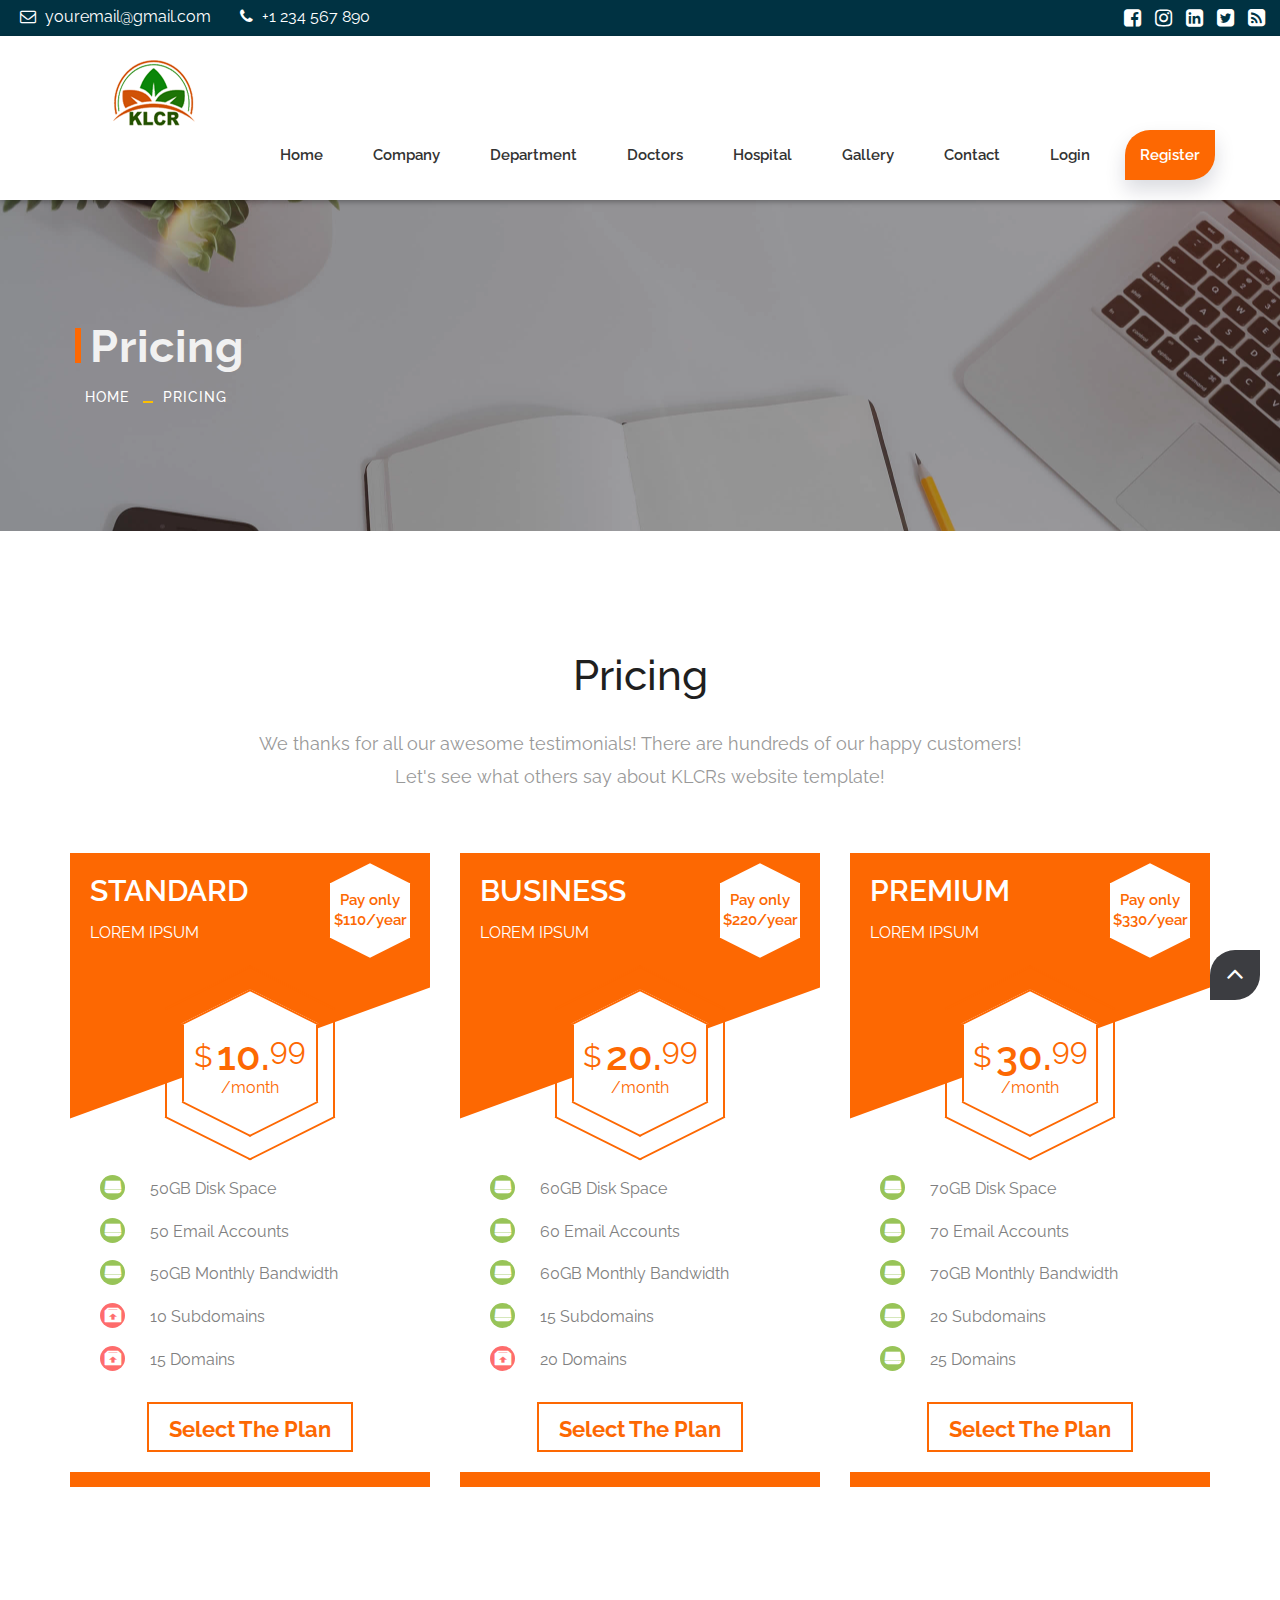
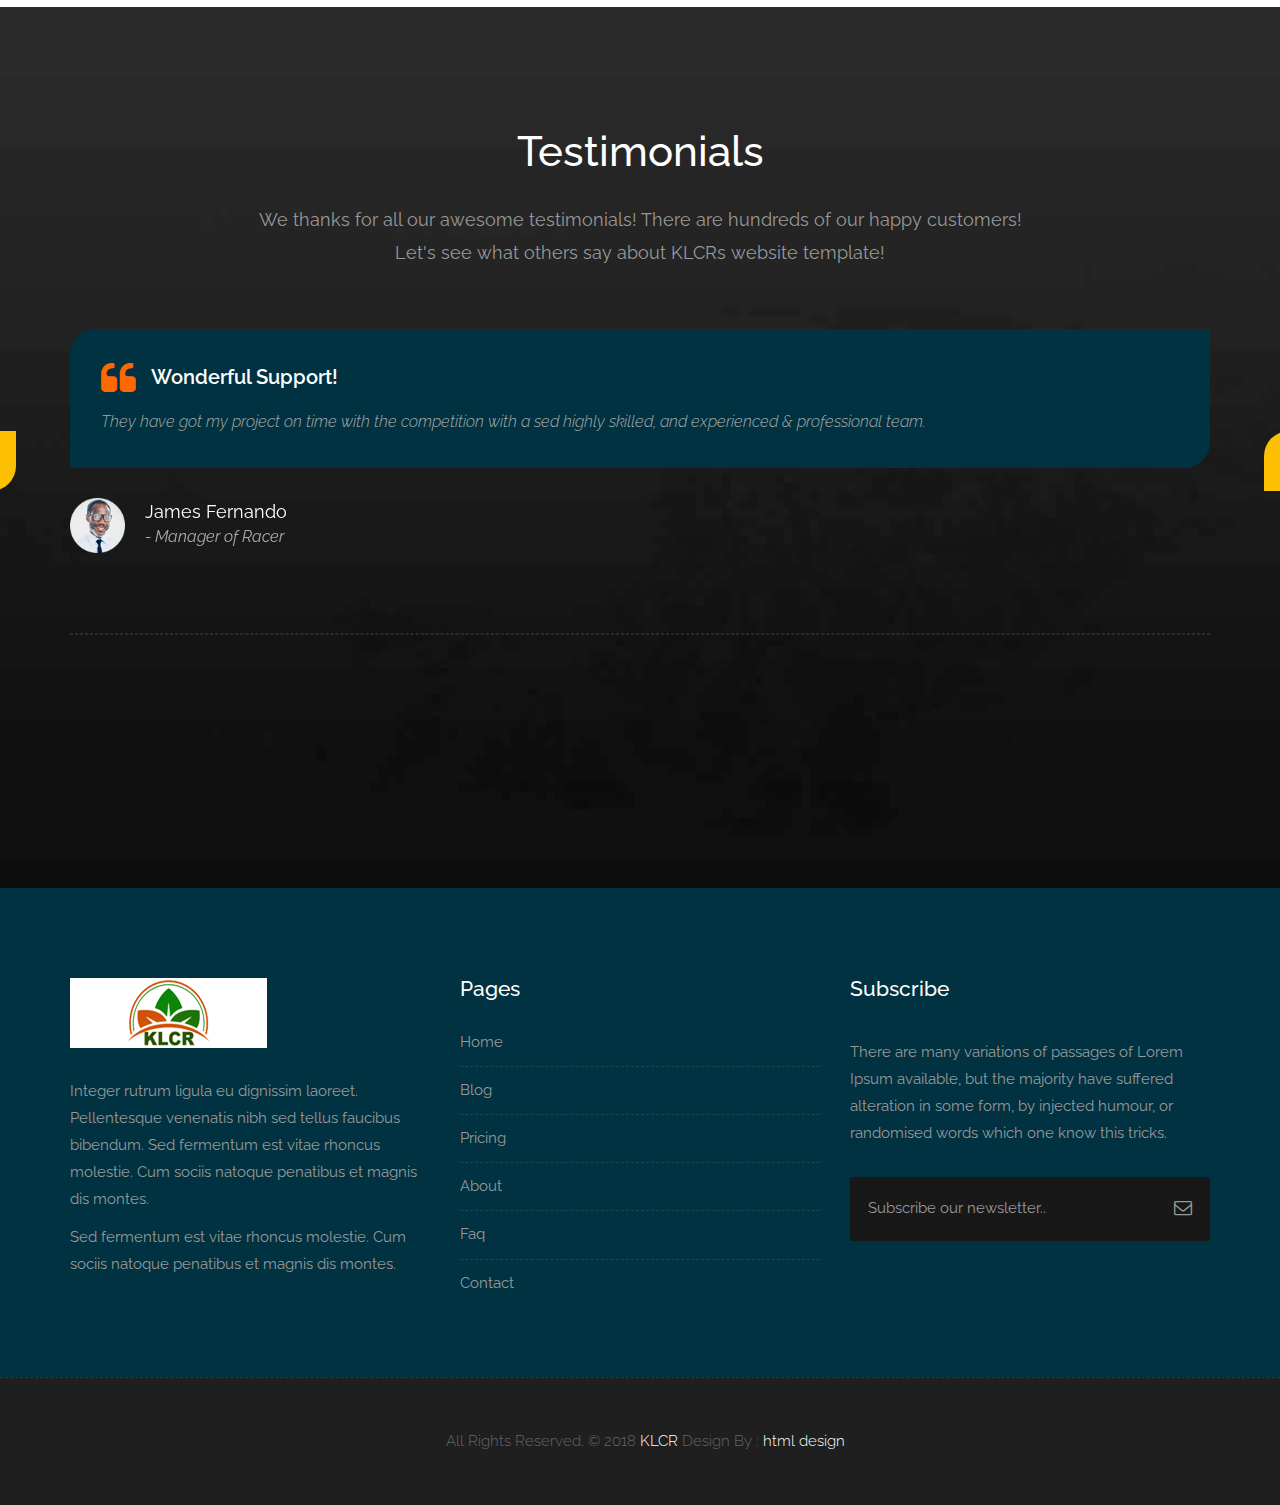
<file: pricing.html>
<!DOCTYPE html>
<html lang="en">

    <!-- Basic -->
    <meta charset="utf-8">
    <meta http-equiv="X-UA-Compatible" content="IE=edge">   
   
    <!-- Mobile Metas -->
    <meta name="viewport" content="width=device-width, minimum-scale=1.0, maximum-scale=1.0, user-scalable=no">
 
     <!-- Site Metas -->
    <title>KLCRs - Responsive HTML5 Landing Page Template</title>  
    <meta name="keywords" content="">
    <meta name="description" content="">
    <meta name="author" content="">

    <!-- Site Icons -->
    <link rel="shortcut icon" href="images/favicon.ico" type="image/x-icon" />
    <link rel="apple-touch-icon" href="images/apple-touch-icon.png">

    <!-- Bootstrap CSS -->
    <link rel="stylesheet" href="css/bootstrap.min.css">
    <!-- Site CSS -->
    <link rel="stylesheet" href="style.css">
    <!-- Responsive CSS -->
    <link rel="stylesheet" href="css/responsive.css">
    <!-- Custom CSS -->
    <link rel="stylesheet" href="css/custom.css">

    <!-- Modernizer for Portfolio -->
    <script src="js/modernizer.js"></script>

    <!--[if lt IE 9]>
      <script src="https://oss.maxcdn.com/libs/html5shiv/3.7.0/html5shiv.js"></script>
      <script src="https://oss.maxcdn.com/libs/respond.js/1.4.2/respond.min.js"></script>
    <![endif]-->

</head>
<body>

    <!-- LOADER -->
    <div id="preloader">
        <div class="loader">
			<div class="loader__bar"></div>
			<div class="loader__bar"></div>
			<div class="loader__bar"></div>
			<div class="loader__bar"></div>
			<div class="loader__bar"></div>
			<div class="loader__ball"></div>
		</div>
    </div><!-- end loader -->
    <!-- END LOADER -->
    
	<div class="top-bar">
		<div class="container-fluid">
			<div class="row">
				<div class="col-md-6 col-sm-6">
					<div class="left-top">
						<div class="email-box">
							<a href="#"><i class="fa fa-envelope-o" aria-hidden="true"></i> youremail@gmail.com</a>
						</div>
						<div class="phone-box">
							<a href="tel:1234567890"><i class="fa fa-phone" aria-hidden="true"></i> +1 234 567 890</a>
						</div>
					</div>
				</div>
				<div class="col-md-6 col-sm-6">
					<div class="right-top">
						<div class="social-box">
							<ul>
								<li><a href="#"><i class="fa fa-facebook-square" aria-hidden="true"></i></a></li>
								<li><a href="#"><i class="fa fa-instagram" aria-hidden="true"></i></a></li>
								<li><a href="#"><i class="fa fa-linkedin-square" aria-hidden="true"></i></a></li>
								<li><a href="#"><i class="fa fa-twitter-square" aria-hidden="true"></i></a></li>
								<li><a href="#"><i class="fa fa-rss-square" aria-hidden="true"></i></a></li>
							<ul>
						</div>
					</div>
				</div>
			</div>
		</div>
	</div>
    <header class="header header_style_01">
        <nav class="megamenu navbar navbar-default">
            <div class="container-fluid">
                <div class="navbar-header">
                    <button type="button" class="navbar-toggle collapsed" data-toggle="collapse" data-target="#navbar" aria-expanded="false" aria-controls="navbar">
                        <span class="sr-only">Toggle navigation</span>
                        <span class="icon-bar"></span>
                        <span class="icon-bar"></span>
                        <span class="icon-bar"></span>
                    </button>
                    <a class="navbar-brand" href="index.html"><img src="images/logos/logo.png" alt="image"></a>
                </div>
                <div id="navbar" class="navbar-collapse collapse">
                    <ul class="nav navbar-nav navbar-right">
                        <li><a href="index.html">Home</a></li>
                        <li><a href="about-us.html">Company</a></li>
                        <li><a href="services.html">Department</a></li>
                        <li><a href="portfolio.html">Doctors</a></li>
                        <li><a href="features.html">Hospital</a></li>
                        <li><a  href="testimonials.html">Gallery</a></li>
						<li><a href="contact.html">Contact</a></li>
                        <li><a  href="pricing.html">Login</a></li>
                        <li><a class="active" href="pricing.html">Register</a></li>
                    </ul>
                </div>
            </div>
        </nav>
    </header>

   	<div class="banner-area banner-bg-1">
		<div class="container">
			<div class="row">
				<div class="col-md-12">
					<div class="banner">
						<h2>Pricing</h2>
						<ul class="page-title-link">
							<li><a href="#">Home</a></li>
							<li><a href="#">Pricing</a></li>
						</ul>
					</div>
				</div>
			</div>
		</div>
	</div>

    <div id="about" class="section wb">
        <div class="container">
			<div class="section-title text-center">
                <h3>Pricing</h3>
                <p class="lead">We thanks for all our awesome testimonials! There are hundreds of our happy customers! <br>Let's see what others say about KLCRs website template!</p>
            </div><!-- end title -->
			
            <div class="row">
                <div class="col-md-4 col-sm-6">
                    <div class="pricingTable">
                        <div class="pricingTable-header">
                            <h3 class="title">Standard</h3>
                            <span class="sub-title">Lorem ipsum</span>
                            <span class="year">Pay only <br>$110/year</span>
                        </div>
                        <div class="price-value">
                            <div class="value">
                                <span class="currency">$</span>
                                <span class="amount">10.<span>99</span></span>
                                <span class="month">/month</span>
                            </div>
                        </div>
                        <ul class="pricing-content">
                            <li>50GB Disk Space</li>
                            <li>50 Email Accounts</li>
                            <li>50GB Monthly Bandwidth</li>
                            <li class="disable">10 Subdomains</li>
                            <li class="disable">15 Domains</li>
                        </ul>
                        <a href="#" class="pricingTable-signup">Select the plan </a>
                    </div>
                </div>

                <div class="col-md-4 col-sm-6">
                    <div class="pricingTable purple">
                        <div class="pricingTable-header">
                            <h3 class="title">Business</h3>
                            <span class="sub-title">Lorem ipsum</span>
                            <span class="year">Pay only <br>$220/year</span>
                        </div>
                        <div class="price-value">
                            <div class="value">
                                <span class="currency">$</span>
                                <span class="amount">20.<span>99</span></span>
                                <span class="month">/month</span>
                            </div>
                        </div>
                        <ul class="pricing-content">
                            <li>60GB Disk Space</li>
                            <li>60 Email Accounts</li>
                            <li>60GB Monthly Bandwidth</li>
                            <li>15 Subdomains</li>
                            <li class="disable">20 Domains</li>
                        </ul>
                        <a href="#" class="pricingTable-signup">Select the plan </a>
                    </div>
                </div>

                <div class="col-md-4 col-sm-6">
                    <div class="pricingTable blue">
                        <div class="pricingTable-header">
                            <h3 class="title">Premium</h3>
                            <span class="sub-title">Lorem ipsum</span>
                            <span class="year">Pay only <br>$330/year</span>
                        </div>
                        <div class="price-value">
                            <div class="value">
                                <span class="currency">$</span>
                                <span class="amount">30.<span>99</span></span>
                                <span class="month">/month</span>
                            </div>
                        </div>
                        <ul class="pricing-content">
                            <li>70GB Disk Space</li>
                            <li>70 Email Accounts</li>
                            <li>70GB Monthly Bandwidth</li>
                            <li>20 Subdomains</li>
                            <li>25 Domains</li>
                        </ul>
                        <a href="#" class="pricingTable-signup">Select the plan </a>
                    </div>
                </div>
            </div><!-- end row -->
        </div><!-- end container -->
    </div><!-- end section -->

    <div id="testimonials" class="parallax section db parallax-off" style="background-image:url('uploads/parallax_03.jpg');">
        <div class="container">
            <div class="section-title text-center">
                <h3>Testimonials</h3>
                <p class="lead">We thanks for all our awesome testimonials! There are hundreds of our happy customers! <br>Let's see what others say about KLCRs website template!</p>
            </div><!-- end title -->

            <div class="row">
                <div class="col-md-12 col-sm-12">
                    <div class="testi-carousel owl-carousel owl-theme">
                        <div class="testimonial clearfix">
                            <div class="desc">
                                <h3><i class="fa fa-quote-left"></i> Wonderful Support!</h3>
                                <p class="lead">They have got my project on time with the competition with a sed highly skilled, and experienced & professional team.</p>
                            </div>
                            <div class="testi-meta">
                                <img src="uploads/testi_01.png" alt="" class="img-responsive alignleft">
                                <h4>James Fernando <small>- Manager of Racer</small></h4>
                            </div>
                            <!-- end testi-meta -->
                        </div>
                        <!-- end testimonial -->

                        <div class="testimonial clearfix">
                            <div class="desc">
                                <h3><i class="fa fa-quote-left"></i> Awesome Services!</h3>
                                <p class="lead">Explain to you how all this mistaken idea of denouncing pleasure and praising pain was born and I will give you completed.</p>
                            </div>
                            <div class="testi-meta">
                                <img src="uploads/testi_02.png" alt="" class="img-responsive alignleft">
                                <h4>Jacques Philips <small>- Designer</small></h4>
                            </div>
                            <!-- end testi-meta -->
                        </div>
                        <!-- end testimonial -->

                        <div class="testimonial clearfix">
                            <div class="desc">
                                <h3><i class="fa fa-quote-left"></i> Great & Talented Team!</h3>
                                <p class="lead">The master-builder of human happines no one rejects, dislikes avoids pleasure itself, because it is very pursue pleasure. </p>
                            </div>
                            <div class="testi-meta">
                                <img src="uploads/testi_03.png" alt="" class="img-responsive alignleft">
                                <h4>Venanda Mercy <small>- Newyork City</small></h4>
                            </div>
                            <!-- end testi-meta -->
                        </div>
                        <!-- end testimonial -->
                        <div class="testimonial clearfix">
                            <div class="desc">
                                <h3><i class="fa fa-quote-left"></i> Wonderful Support!</h3>
                                <p class="lead">They have got my project on time with the competition with a sed highly skilled, and experienced & professional team.</p>
                            </div>
                            <div class="testi-meta">
                                <img src="uploads/testi_01.png" alt="" class="img-responsive alignleft">
                                <h4>James Fernando <small>- Manager of Racer</small></h4>
                            </div>
                            <!-- end testi-meta -->
                        </div>
                        <!-- end testimonial -->

                        <div class="testimonial clearfix">
                            <div class="desc">
                                <h3><i class="fa fa-quote-left"></i> Awesome Services!</h3>
                                <p class="lead">Explain to you how all this mistaken idea of denouncing pleasure and praising pain was born and I will give you completed.</p>
                            </div>
                            <div class="testi-meta">
                                <img src="uploads/testi_02.png" alt="" class="img-responsive alignleft">
                                <h4>Jacques Philips <small>- Designer</small></h4>
                            </div>
                            <!-- end testi-meta -->
                        </div>
                        <!-- end testimonial -->

                        <div class="testimonial clearfix">
                            <div class="desc">
                                <h3><i class="fa fa-quote-left"></i> Great & Talented Team!</h3>
                                <p class="lead">The master-builder of human happines no one rejects, dislikes avoids pleasure itself, because it is very pursue pleasure. </p>
                            </div>
                            <div class="testi-meta">
                                <img src="uploads/testi_03.png" alt="" class="img-responsive alignleft">
                                <h4>Venanda Mercy <small>- Newyork City</small></h4>
                            </div>
                            <!-- end testi-meta -->
                        </div><!-- end testimonial -->
                    </div><!-- end carousel -->
                </div><!-- end col -->
            </div><!-- end row -->

            <hr class="hr1">

            <div class="row logos">
                <div class="col-md-2 col-sm-2 col-xs-6 wow fadeInUp">
                    <a href="#"><img src="uploads/logo_01.png" alt="" class="img-repsonsive"></a>
                </div>
                <div class="col-md-2 col-sm-2 col-xs-6 wow fadeInUp">
                    <a href="#"><img src="uploads/logo_02.png" alt="" class="img-repsonsive"></a>
                </div>
                <div class="col-md-2 col-sm-2 col-xs-6 wow fadeInUp">
                    <a href="#"><img src="uploads/logo_03.png" alt="" class="img-repsonsive"></a>
                </div>
                <div class="col-md-2 col-sm-2 col-xs-6 wow fadeInUp">
                    <a href="#"><img src="uploads/logo_04.png" alt="" class="img-repsonsive"></a>
                </div>
                <div class="col-md-2 col-sm-2 col-xs-6 wow fadeInUp">
                    <a href="#"><img src="uploads/logo_05.png" alt="" class="img-repsonsive"></a>
                </div>
                <div class="col-md-2 col-sm-2 col-xs-6 wow fadeInUp">
                    <a href="#"><img src="uploads/logo_06.png" alt="" class="img-repsonsive"></a>
                </div>
            </div><!-- end row -->

        </div><!-- end container -->
    </div><!-- end section -->

    <footer class="footer">
        <div class="container">
            <div class="row">
                <div class="col-md-4 col-sm-4 col-xs-12">
                    <div class="widget clearfix">
                        <div class="widget-title">
                            <img src="images/logos/logo-2.png" alt="" />
                        </div>
                        <p> Integer rutrum ligula eu dignissim laoreet. Pellentesque venenatis nibh sed tellus faucibus bibendum. Sed fermentum est vitae rhoncus molestie. Cum sociis natoque penatibus et magnis dis montes.</p>
                        <p>Sed fermentum est vitae rhoncus molestie. Cum sociis natoque penatibus et magnis dis montes.</p>
                    </div><!-- end clearfix -->
                </div><!-- end col -->

				<div class="col-md-4 col-sm-4 col-xs-12">
                    <div class="widget clearfix">
                        <div class="widget-title">
                            <h3>Pages</h3>
                        </div>

                        <ul class="footer-links hov">
                            <li><a href="#">Home <span class="icon icon-arrow-right2"></span></a></li>
							<li><a href="#">Blog <span class="icon icon-arrow-right2"></span></a></li>
							<li><a href="#">Pricing <span class="icon icon-arrow-right2"></span></a></li>
							<li><a href="#">About <span class="icon icon-arrow-right2"></span></a></li>
							<li><a href="#">Faq <span class="icon icon-arrow-right2"></span></a></li>
							<li><a href="#">Contact <span class="icon icon-arrow-right2"></span></a></li>
                        </ul><!-- end links -->
                    </div><!-- end clearfix -->
                </div><!-- end col -->
				
                <div class="col-md-4 col-sm-4 col-xs-12">
                    <div class="footer-distributed widget clearfix">
                        <div class="widget-title">
                            <h3>Subscribe</h3>
							<p>There are many variations of passages of Lorem Ipsum available, but the majority have suffered alteration in some form, by injected humour, or randomised words which one know this tricks.</p>
                        </div>
						
						<div class="footer-right">
							<form method="get" action="#">
								<input placeholder="Subscribe our newsletter.." name="search">
								<i class="fa fa-envelope-o"></i>
							</form>
						</div>                        
                    </div><!-- end clearfix -->
                </div><!-- end col -->
            </div><!-- end row -->
        </div><!-- end container -->
    </footer><!-- end footer -->

    <div class="copyrights">
        <div class="container">
            <div class="footer-distributed">
                <div class="footer-left">                   
                    <p class="footer-company-name">All Rights Reserved. &copy; 2018 <a href="#">KLCR</a> Design By : 
					<a href="https://html.design/">html design</a></p>
                </div>

                
            </div>
        </div><!-- end container -->
    </div><!-- end copyrights -->

    <a href="#" id="scroll-to-top" class="dmtop global-radius"><i class="fa fa-angle-up"></i></a>

    <!-- ALL JS FILES -->
    <script src="js/all.js"></script>
    <!-- ALL PLUGINS -->
    <script src="js/custom.js"></script>
    <script src="js/portfolio.js"></script>
    <script src="js/hoverdir.js"></script>    

</body>
</html>
</file>
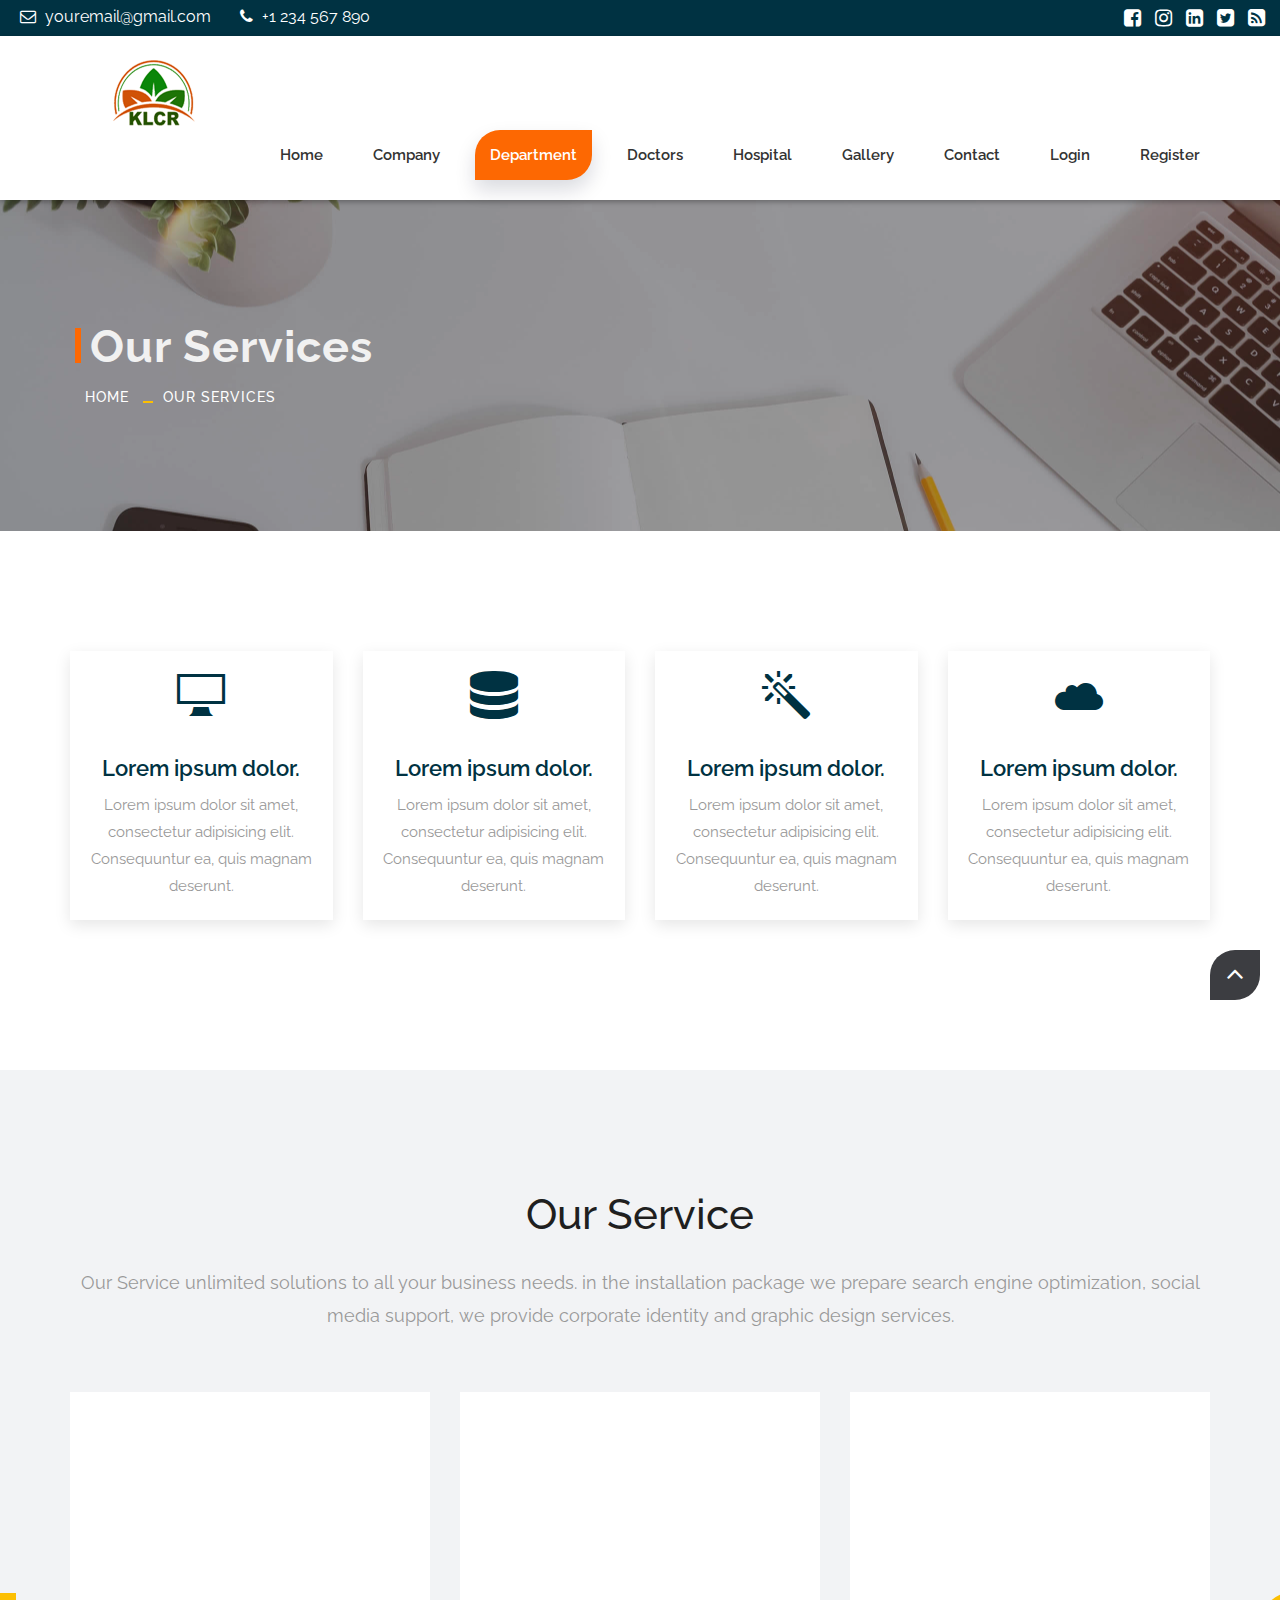
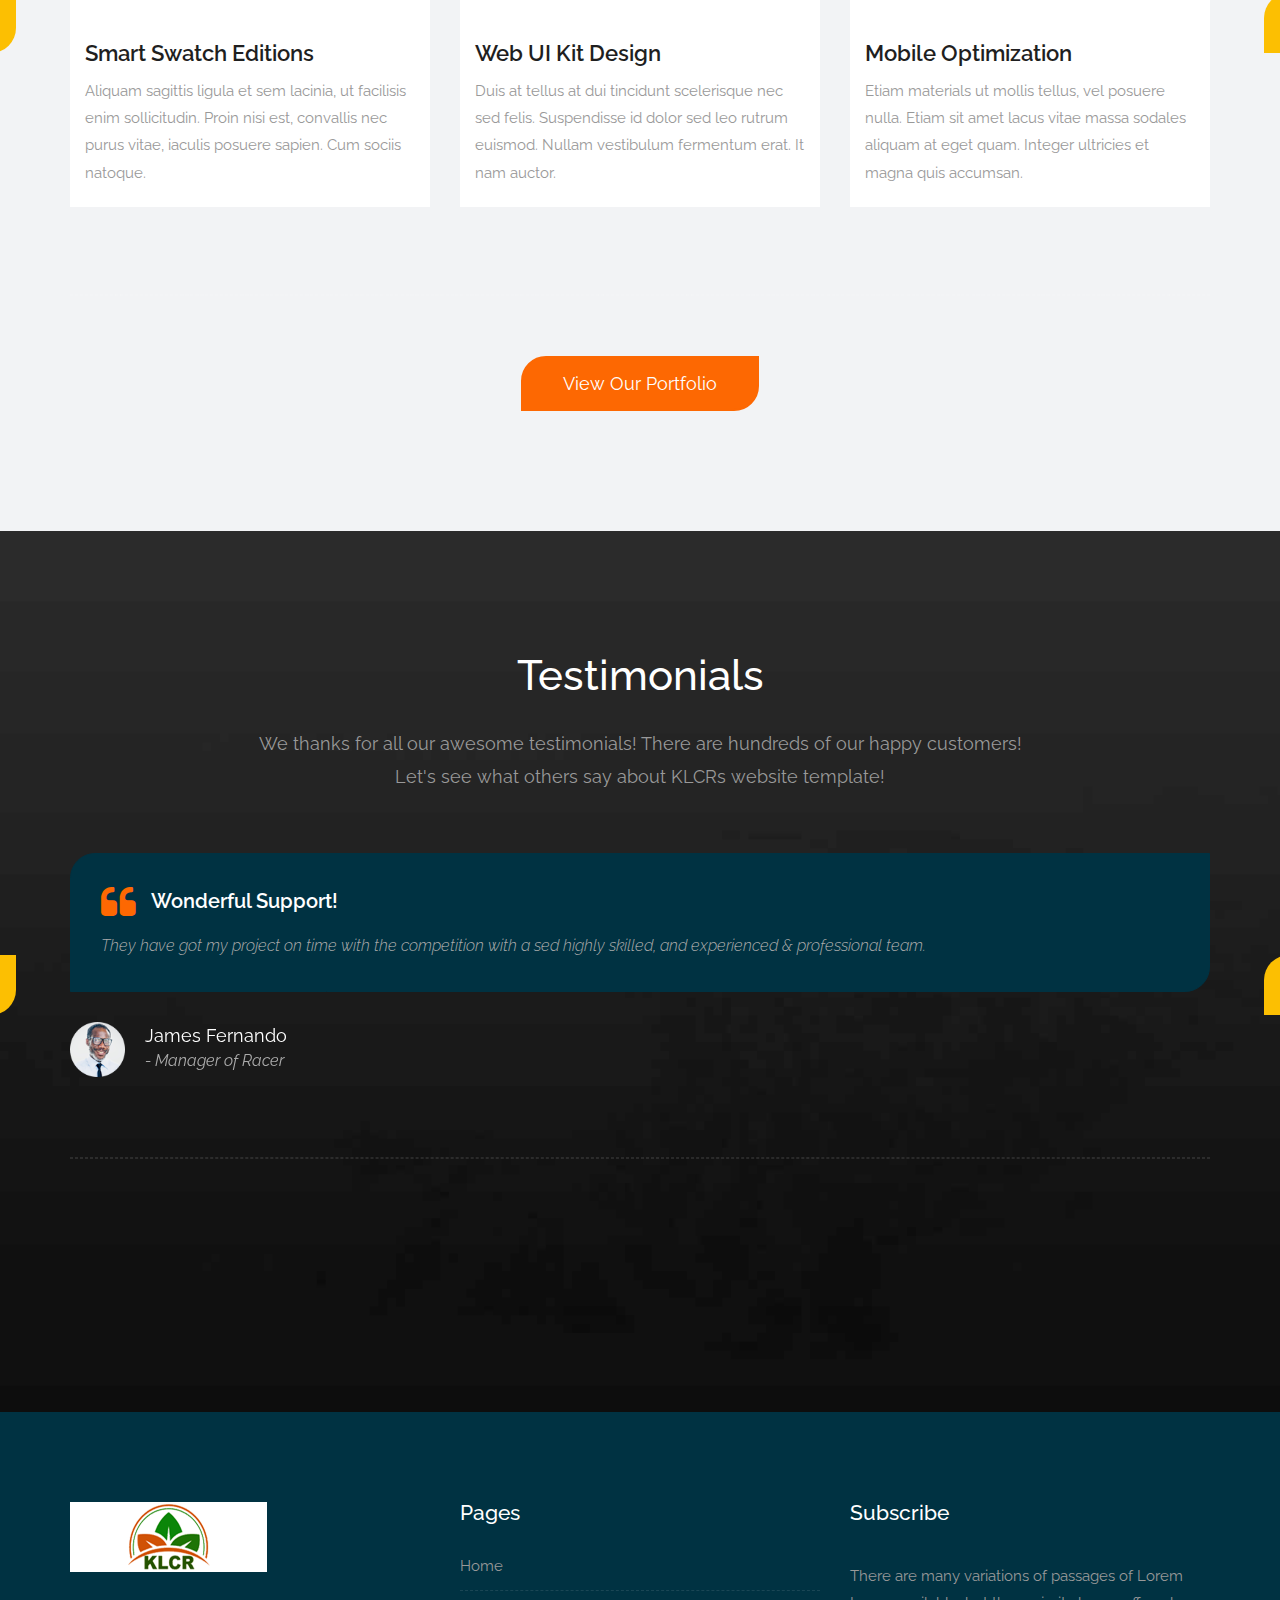
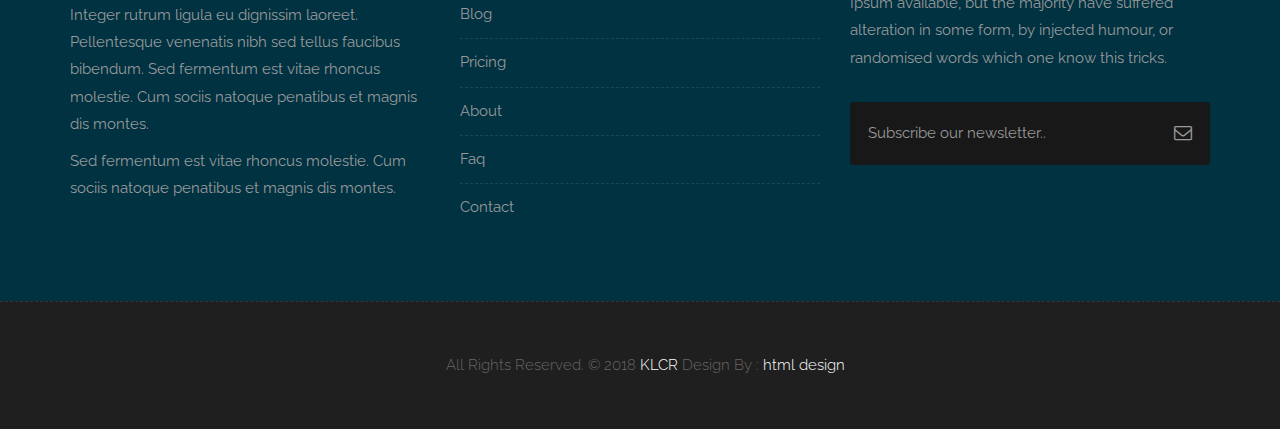
<file: services.html>
<!DOCTYPE html>
<html lang="en">

    <!-- Basic -->
    <meta charset="utf-8">
    <meta http-equiv="X-UA-Compatible" content="IE=edge">   
   
    <!-- Mobile Metas -->
    <meta name="viewport" content="width=device-width, minimum-scale=1.0, maximum-scale=1.0, user-scalable=no">
 
     <!-- Site Metas -->
    <title>KLCRs - Responsive HTML5 Landing Page Template</title>  
    <meta name="keywords" content="">
    <meta name="description" content="">
    <meta name="author" content="">

    <!-- Site Icons -->
    <link rel="shortcut icon" href="images/favicon.ico" type="image/x-icon" />
    <link rel="apple-touch-icon" href="images/apple-touch-icon.png">

    <!-- Bootstrap CSS -->
    <link rel="stylesheet" href="css/bootstrap.min.css">
    <!-- Site CSS -->
    <link rel="stylesheet" href="style.css">
    <!-- Responsive CSS -->
    <link rel="stylesheet" href="css/responsive.css">
    <!-- Custom CSS -->
    <link rel="stylesheet" href="css/custom.css">

    <!-- Modernizer for Portfolio -->
    <script src="js/modernizer.js"></script>

    <!--[if lt IE 9]>
      <script src="https://oss.maxcdn.com/libs/html5shiv/3.7.0/html5shiv.js"></script>
      <script src="https://oss.maxcdn.com/libs/respond.js/1.4.2/respond.min.js"></script>
    <![endif]-->

</head>
<body>

    <!-- LOADER -->
    <div id="preloader">
        <div class="loader">
			<div class="loader__bar"></div>
			<div class="loader__bar"></div>
			<div class="loader__bar"></div>
			<div class="loader__bar"></div>
			<div class="loader__bar"></div>
			<div class="loader__ball"></div>
		</div>
    </div><!-- end loader -->
    <!-- END LOADER -->
    
	<div class="top-bar">
		<div class="container-fluid">
			<div class="row">
				<div class="col-md-6 col-sm-6">
					<div class="left-top">
						<div class="email-box">
							<a href="#"><i class="fa fa-envelope-o" aria-hidden="true"></i> youremail@gmail.com</a>
						</div>
						<div class="phone-box">
							<a href="tel:1234567890"><i class="fa fa-phone" aria-hidden="true"></i> +1 234 567 890</a>
						</div>
					</div>
				</div>
				<div class="col-md-6 col-sm-6">
					<div class="right-top">
						<div class="social-box">
							<ul>
								<li><a href="#"><i class="fa fa-facebook-square" aria-hidden="true"></i></a></li>
								<li><a href="#"><i class="fa fa-instagram" aria-hidden="true"></i></a></li>
								<li><a href="#"><i class="fa fa-linkedin-square" aria-hidden="true"></i></a></li>
								<li><a href="#"><i class="fa fa-twitter-square" aria-hidden="true"></i></a></li>
								<li><a href="#"><i class="fa fa-rss-square" aria-hidden="true"></i></a></li>
							<ul>
						</div>
					</div>
				</div>
			</div>
		</div>
	</div>
    <header class="header header_style_01">
        <nav class="megamenu navbar navbar-default">
            <div class="container-fluid">
                <div class="navbar-header">
                    <button type="button" class="navbar-toggle collapsed" data-toggle="collapse" data-target="#navbar" aria-expanded="false" aria-controls="navbar">
                        <span class="sr-only">Toggle navigation</span>
                        <span class="icon-bar"></span>
                        <span class="icon-bar"></span>
                        <span class="icon-bar"></span>
                    </button>
                    <a class="navbar-brand" href="index.html"><img src="images/logos/logo.png" alt="image"></a>
                </div>
                <div id="navbar" class="navbar-collapse collapse">
                    <ul class="nav navbar-nav navbar-right">
                        <li><a href="index.html">Home</a></li>
                        <li><a href="about-us.html">Company</a></li>
                        <li><a class="active" href="services.html">Department</a></li>
                        <li><a href="portfolio.html">Doctors</a></li>
                        <li><a href="features.html">Hospital</a></li>
                        <li><a href="testimonials.html">Gallery</a></li>
						<li><a href="contact.html">Contact</a></li>
                        <li><a href="pricing.html">Login</a></li>
                        <li><a href="pricing.html">Register</a></li>
                    </ul>
                </div>
            </div>
        </nav>
    </header>

   	<div class="banner-area banner-bg-1">
		<div class="container">
			<div class="row">
				<div class="col-md-12">
					<div class="banner">
						<h2>Our Services</h2>
						<ul class="page-title-link">
							<li><a href="#">Home</a></li>
							<li><a href="#">Our Services</a></li>
						</ul>
					</div>
				</div>
			</div>
		</div>
	</div>

    <div id="about" class="section wb">
        <div class="container">
           <div class="row text-center">
				<div class="col-md-3 col-sm-6">
					<div class="about-item">
						<div class="about-icon">
							<span class="icon icon-display"></span>
						</div>
						<div class="about-text">
							<h3> <a href="#">Lorem ipsum dolor. </a></h3>
							<p>Lorem ipsum dolor sit amet, consectetur adipisicing elit. Consequuntur ea, quis magnam deserunt. </p>
						</div>
					</div>
				</div>
				<div class="col-md-3 col-sm-6">
					<div class="about-item">
						<div class="about-icon">
							<span class="icon icon-database"></span>
						</div>
						<div class="about-text">
							<h3> <a href="#">Lorem ipsum dolor. </a></h3>
							<p>Lorem ipsum dolor sit amet, consectetur adipisicing elit. Consequuntur ea, quis magnam deserunt. </p>
						</div>
					</div>
				</div>
				<div class="col-md-3 col-sm-6">
					<div class="about-item">
						<div class="about-icon">
							<span class="icon icon-magic-wand"></span>
						</div>
						<div class="about-text">
							<h3> <a href="#">Lorem ipsum dolor. </a></h3>
							<p>Lorem ipsum dolor sit amet, consectetur adipisicing elit. Consequuntur ea, quis magnam deserunt. </p>
						</div>
					</div>
				</div>
				<div class="col-md-3 col-sm-6">
					<div class="about-item">
						<div class="about-icon">
							<span class="icon icon-cloud"></span>
						</div>
						<div class="about-text">
							<h3> <a href="#">Lorem ipsum dolor. </a></h3>
							<p>Lorem ipsum dolor sit amet, consectetur adipisicing elit. Consequuntur ea, quis magnam deserunt. </p>
						</div>
					</div>
				</div>
			</div>
        </div><!-- end container -->
    </div><!-- end section -->
	
	<div id="services" class="parallax section lb">
        <div class="container">
            <div class="section-title text-center">
                <h3>Our Service</h3>
                <p class="lead">Our Service unlimited solutions to all your business needs. in the installation package we prepare search engine optimization, social media support, we provide corporate identity and graphic design services.</p>
            </div><!-- end title -->

            <div class="owl-services owl-carousel owl-theme">
                <div class="service-widget">
                    <div class="post-media wow fadeIn">
                        <a href="uploads/service_01.jpg" data-rel="prettyPhoto[gal]" class="hoverbutton global-radius"><i class="flaticon-unlink"></i></a>
                        <img src="uploads/service_01.jpg" alt="" class="img-responsive img-rounded">
                    </div>
					<div class="service-dit">
						<h3>Smart Swatch Editions</h3>
						<p>Aliquam sagittis ligula et sem lacinia, ut facilisis enim sollicitudin. Proin nisi est, convallis nec purus vitae, iaculis posuere sapien. Cum sociis natoque.</p>
					</div>
                </div>
                <!-- end service -->

                <div class="service-widget">
                    <div class="post-media wow fadeIn">
                        <a href="uploads/service_02.jpg" data-rel="prettyPhoto[gal]" class="hoverbutton global-radius"><i class="flaticon-unlink"></i></a>
                        <img src="uploads/service_02.jpg" alt="" class="img-responsive img-rounded">
                    </div>
					<div class="service-dit">
						<h3>Web UI Kit Design</h3>
						<p>Duis at tellus at dui tincidunt scelerisque nec sed felis. Suspendisse id dolor sed leo rutrum euismod. Nullam vestibulum fermentum erat. It nam auctor. </p>
					</div>
                </div>
                <!-- end service -->

                <div class="service-widget">
                    <div class="post-media wow fadeIn">
                        <a href="uploads/service_03.jpg" data-rel="prettyPhoto[gal]" class="hoverbutton global-radius"><i class="flaticon-unlink"></i></a>
                        <img src="uploads/service_03.jpg" alt="" class="img-responsive img-rounded">
                    </div>
					<div class="service-dit">
						<h3>Mobile Optimization</h3>
						<p>Etiam materials ut mollis tellus, vel posuere nulla. Etiam sit amet lacus vitae massa sodales aliquam at eget quam. Integer ultricies et magna quis accumsan.</p>
					</div>
                </div>
                <!-- end service -->

                <div class="service-widget">
                    <div class="post-media wow fadeIn">
                        <a href="uploads/service_04.jpg" data-rel="prettyPhoto[gal]" class="hoverbutton global-radius"><i class="flaticon-unlink"></i></a>
                        <img src="uploads/service_04.jpg" alt="" class="img-responsive img-rounded">
                    </div>
					<div class="service-dit">
						<h3>Digital Design for Mac</h3>
						<p>Praesent in neque congue sapien lobortis faucibus id eget erat. <br>Pellentesque maximus rutrum felis. Interdum et malesuada fames ac ante ipsum primis in faucibus.</p>
					</div>
                </div>
                <!-- end service -->
            </div><!-- end row -->

            <hr class="hr1">

            <div class="text-center">
                <a data-scroll href="#portfolio" class="btn btn-light btn-radius btn-brd">View Our Portfolio</a>
            </div>
        </div><!-- end container -->
    </div><!-- end section -->

    <div id="testimonials" class="parallax section db parallax-off" style="background-image:url('uploads/parallax_03.jpg');">
        <div class="container">
            <div class="section-title text-center">
                <h3>Testimonials</h3>
                <p class="lead">We thanks for all our awesome testimonials! There are hundreds of our happy customers! <br>Let's see what others say about KLCRs website template!</p>
            </div><!-- end title -->

            <div class="row">
                <div class="col-md-12 col-sm-12">
                    <div class="testi-carousel owl-carousel owl-theme">
                        <div class="testimonial clearfix">
                            <div class="desc">
                                <h3><i class="fa fa-quote-left"></i> Wonderful Support!</h3>
                                <p class="lead">They have got my project on time with the competition with a sed highly skilled, and experienced & professional team.</p>
                            </div>
                            <div class="testi-meta">
                                <img src="uploads/testi_01.png" alt="" class="img-responsive alignleft">
                                <h4>James Fernando <small>- Manager of Racer</small></h4>
                            </div>
                            <!-- end testi-meta -->
                        </div>
                        <!-- end testimonial -->

                        <div class="testimonial clearfix">
                            <div class="desc">
                                <h3><i class="fa fa-quote-left"></i> Awesome Services!</h3>
                                <p class="lead">Explain to you how all this mistaken idea of denouncing pleasure and praising pain was born and I will give you completed.</p>
                            </div>
                            <div class="testi-meta">
                                <img src="uploads/testi_02.png" alt="" class="img-responsive alignleft">
                                <h4>Jacques Philips <small>- Designer</small></h4>
                            </div>
                            <!-- end testi-meta -->
                        </div>
                        <!-- end testimonial -->

                        <div class="testimonial clearfix">
                            <div class="desc">
                                <h3><i class="fa fa-quote-left"></i> Great & Talented Team!</h3>
                                <p class="lead">The master-builder of human happines no one rejects, dislikes avoids pleasure itself, because it is very pursue pleasure. </p>
                            </div>
                            <div class="testi-meta">
                                <img src="uploads/testi_03.png" alt="" class="img-responsive alignleft">
                                <h4>Venanda Mercy <small>- Newyork City</small></h4>
                            </div>
                            <!-- end testi-meta -->
                        </div>
                        <!-- end testimonial -->
                        <div class="testimonial clearfix">
                            <div class="desc">
                                <h3><i class="fa fa-quote-left"></i> Wonderful Support!</h3>
                                <p class="lead">They have got my project on time with the competition with a sed highly skilled, and experienced & professional team.</p>
                            </div>
                            <div class="testi-meta">
                                <img src="uploads/testi_01.png" alt="" class="img-responsive alignleft">
                                <h4>James Fernando <small>- Manager of Racer</small></h4>
                            </div>
                            <!-- end testi-meta -->
                        </div>
                        <!-- end testimonial -->

                        <div class="testimonial clearfix">
                            <div class="desc">
                                <h3><i class="fa fa-quote-left"></i> Awesome Services!</h3>
                                <p class="lead">Explain to you how all this mistaken idea of denouncing pleasure and praising pain was born and I will give you completed.</p>
                            </div>
                            <div class="testi-meta">
                                <img src="uploads/testi_02.png" alt="" class="img-responsive alignleft">
                                <h4>Jacques Philips <small>- Designer</small></h4>
                            </div>
                            <!-- end testi-meta -->
                        </div>
                        <!-- end testimonial -->

                        <div class="testimonial clearfix">
                            <div class="desc">
                                <h3><i class="fa fa-quote-left"></i> Great & Talented Team!</h3>
                                <p class="lead">The master-builder of human happines no one rejects, dislikes avoids pleasure itself, because it is very pursue pleasure. </p>
                            </div>
                            <div class="testi-meta">
                                <img src="uploads/testi_03.png" alt="" class="img-responsive alignleft">
                                <h4>Venanda Mercy <small>- Newyork City</small></h4>
                            </div>
                            <!-- end testi-meta -->
                        </div><!-- end testimonial -->
                    </div><!-- end carousel -->
                </div><!-- end col -->
            </div><!-- end row -->

            <hr class="hr1">

            <div class="row logos">
                <div class="col-md-2 col-sm-2 col-xs-6 wow fadeInUp">
                    <a href="#"><img src="uploads/logo_01.png" alt="" class="img-repsonsive"></a>
                </div>
                <div class="col-md-2 col-sm-2 col-xs-6 wow fadeInUp">
                    <a href="#"><img src="uploads/logo_02.png" alt="" class="img-repsonsive"></a>
                </div>
                <div class="col-md-2 col-sm-2 col-xs-6 wow fadeInUp">
                    <a href="#"><img src="uploads/logo_03.png" alt="" class="img-repsonsive"></a>
                </div>
                <div class="col-md-2 col-sm-2 col-xs-6 wow fadeInUp">
                    <a href="#"><img src="uploads/logo_04.png" alt="" class="img-repsonsive"></a>
                </div>
                <div class="col-md-2 col-sm-2 col-xs-6 wow fadeInUp">
                    <a href="#"><img src="uploads/logo_05.png" alt="" class="img-repsonsive"></a>
                </div>
                <div class="col-md-2 col-sm-2 col-xs-6 wow fadeInUp">
                    <a href="#"><img src="uploads/logo_06.png" alt="" class="img-repsonsive"></a>
                </div>
            </div><!-- end row -->

        </div><!-- end container -->
    </div><!-- end section -->

    <footer class="footer">
        <div class="container">
            <div class="row">
                <div class="col-md-4 col-sm-4 col-xs-12">
                    <div class="widget clearfix">
                        <div class="widget-title">
                            <img src="images/logos/logo-2.png" alt="" />
                        </div>
                        <p> Integer rutrum ligula eu dignissim laoreet. Pellentesque venenatis nibh sed tellus faucibus bibendum. Sed fermentum est vitae rhoncus molestie. Cum sociis natoque penatibus et magnis dis montes.</p>
                        <p>Sed fermentum est vitae rhoncus molestie. Cum sociis natoque penatibus et magnis dis montes.</p>
                    </div><!-- end clearfix -->
                </div><!-- end col -->

				<div class="col-md-4 col-sm-4 col-xs-12">
                    <div class="widget clearfix">
                        <div class="widget-title">
                            <h3>Pages</h3>
                        </div>

                        <ul class="footer-links hov">
                            <li><a href="#">Home <span class="icon icon-arrow-right2"></span></a></li>
							<li><a href="#">Blog <span class="icon icon-arrow-right2"></span></a></li>
							<li><a href="#">Pricing <span class="icon icon-arrow-right2"></span></a></li>
							<li><a href="#">About <span class="icon icon-arrow-right2"></span></a></li>
							<li><a href="#">Faq <span class="icon icon-arrow-right2"></span></a></li>
							<li><a href="#">Contact <span class="icon icon-arrow-right2"></span></a></li>
                        </ul><!-- end links -->
                    </div><!-- end clearfix -->
                </div><!-- end col -->
				
                <div class="col-md-4 col-sm-4 col-xs-12">
                    <div class="footer-distributed widget clearfix">
                        <div class="widget-title">
                            <h3>Subscribe</h3>
							<p>There are many variations of passages of Lorem Ipsum available, but the majority have suffered alteration in some form, by injected humour, or randomised words which one know this tricks.</p>
                        </div>
						
						<div class="footer-right">
							<form method="get" action="#">
								<input placeholder="Subscribe our newsletter.." name="search">
								<i class="fa fa-envelope-o"></i>
							</form>
						</div>                        
                    </div><!-- end clearfix -->
                </div><!-- end col -->
            </div><!-- end row -->
        </div><!-- end container -->
    </footer><!-- end footer -->

    <div class="copyrights">
        <div class="container">
            <div class="footer-distributed">
                <div class="footer-left">                   
                    <p class="footer-company-name">All Rights Reserved. &copy; 2018 <a href="#">KLCR</a> Design By : 
					<a href="https://html.design/">html design</a></p>
                </div>

                
            </div>
        </div><!-- end container -->
    </div><!-- end copyrights -->

    <a href="#" id="scroll-to-top" class="dmtop global-radius"><i class="fa fa-angle-up"></i></a>

    <!-- ALL JS FILES -->
    <script src="js/all.js"></script>
    <!-- ALL PLUGINS -->
    <script src="js/custom.js"></script>
    <script src="js/portfolio.js"></script>
    <script src="js/hoverdir.js"></script>    

</body>
</html>
</file>
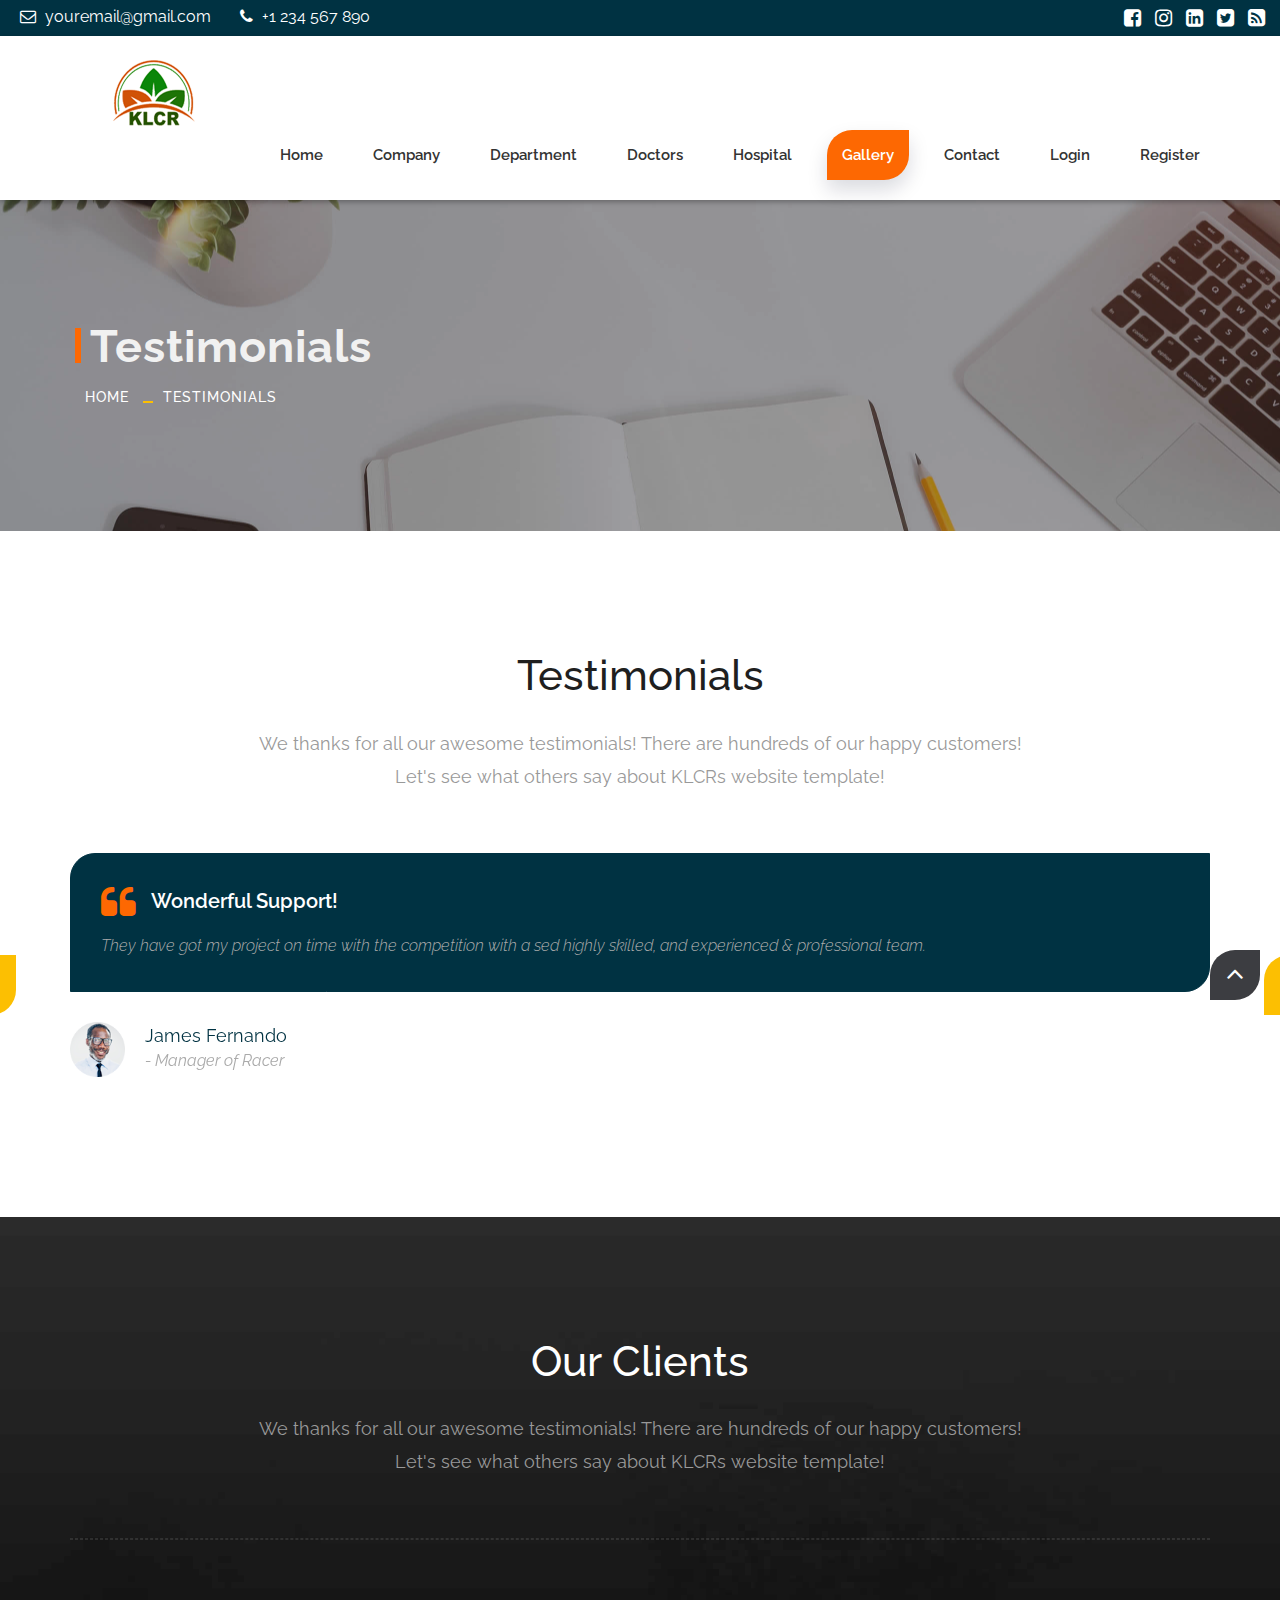
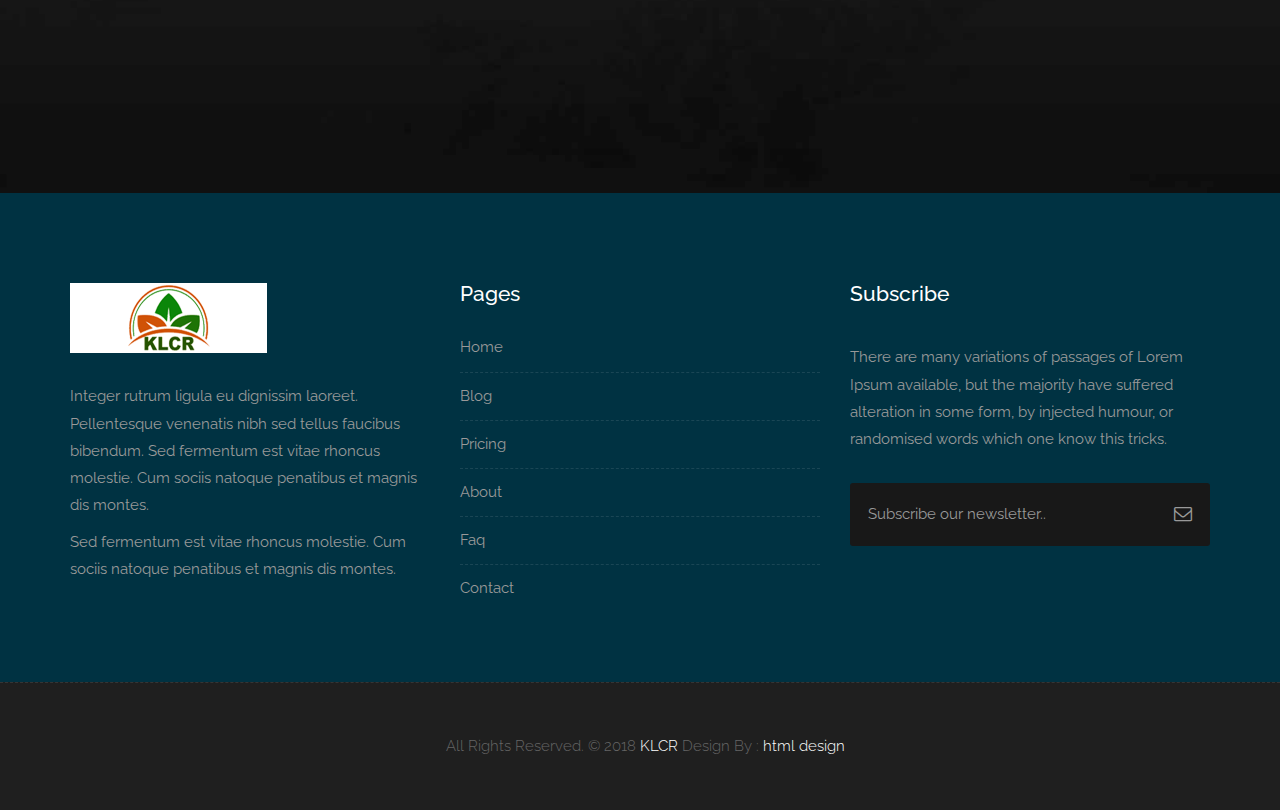
<file: testimonials.html>
<!DOCTYPE html>
<html lang="en">

    <!-- Basic -->
    <meta charset="utf-8">
    <meta http-equiv="X-UA-Compatible" content="IE=edge">   
   
    <!-- Mobile Metas -->
    <meta name="viewport" content="width=device-width, minimum-scale=1.0, maximum-scale=1.0, user-scalable=no">
 
     <!-- Site Metas -->
    <title>KLCRs - Responsive HTML5 Landing Page Template</title>  
    <meta name="keywords" content="">
    <meta name="description" content="">
    <meta name="author" content="">

    <!-- Site Icons -->
    <link rel="shortcut icon" href="images/favicon.ico" type="image/x-icon" />
    <link rel="apple-touch-icon" href="images/apple-touch-icon.png">

    <!-- Bootstrap CSS -->
    <link rel="stylesheet" href="css/bootstrap.min.css">
    <!-- Site CSS -->
    <link rel="stylesheet" href="style.css">
    <!-- Responsive CSS -->
    <link rel="stylesheet" href="css/responsive.css">
    <!-- Custom CSS -->
    <link rel="stylesheet" href="css/custom.css">

    <!-- Modernizer for Portfolio -->
    <script src="js/modernizer.js"></script>

    <!--[if lt IE 9]>
      <script src="https://oss.maxcdn.com/libs/html5shiv/3.7.0/html5shiv.js"></script>
      <script src="https://oss.maxcdn.com/libs/respond.js/1.4.2/respond.min.js"></script>
    <![endif]-->

</head>
<body>

    <!-- LOADER -->
    <div id="preloader">
        <div class="loader">
			<div class="loader__bar"></div>
			<div class="loader__bar"></div>
			<div class="loader__bar"></div>
			<div class="loader__bar"></div>
			<div class="loader__bar"></div>
			<div class="loader__ball"></div>
		</div>
    </div><!-- end loader -->
    <!-- END LOADER -->
    
	<div class="top-bar">
		<div class="container-fluid">
			<div class="row">
				<div class="col-md-6 col-sm-6">
					<div class="left-top">
						<div class="email-box">
							<a href="#"><i class="fa fa-envelope-o" aria-hidden="true"></i> youremail@gmail.com</a>
						</div>
						<div class="phone-box">
							<a href="tel:1234567890"><i class="fa fa-phone" aria-hidden="true"></i> +1 234 567 890</a>
						</div>
					</div>
				</div>
				<div class="col-md-6 col-sm-6">
					<div class="right-top">
						<div class="social-box">
							<ul>
								<li><a href="#"><i class="fa fa-facebook-square" aria-hidden="true"></i></a></li>
								<li><a href="#"><i class="fa fa-instagram" aria-hidden="true"></i></a></li>
								<li><a href="#"><i class="fa fa-linkedin-square" aria-hidden="true"></i></a></li>
								<li><a href="#"><i class="fa fa-twitter-square" aria-hidden="true"></i></a></li>
								<li><a href="#"><i class="fa fa-rss-square" aria-hidden="true"></i></a></li>
							<ul>
						</div>
					</div>
				</div>
			</div>
		</div>
	</div>
    <header class="header header_style_01">
        <nav class="megamenu navbar navbar-default">
            <div class="container-fluid">
                <div class="navbar-header">
                    <button type="button" class="navbar-toggle collapsed" data-toggle="collapse" data-target="#navbar" aria-expanded="false" aria-controls="navbar">
                        <span class="sr-only">Toggle navigation</span>
                        <span class="icon-bar"></span>
                        <span class="icon-bar"></span>
                        <span class="icon-bar"></span>
                    </button>
                    <a class="navbar-brand" href="index.html"><img src="images/logos/logo.png" alt="image"></a>
                </div>
                <div id="navbar" class="navbar-collapse collapse">
                    <ul class="nav navbar-nav navbar-right">
                        <li><a  href="index.html">Home</a></li>
                        <li><a  href="about-us.html">Company</a></li>
                        <li><a href="services.html">Department</a></li>
                        <li><a href="portfolio.html">Doctors</a></li>
                        <li><a href="features.html">Hospital</a></li>
                        <li><a class="active" href="testimonials.html">Gallery</a></li>
						<li><a href="contact.html">Contact</a></li>
                        <li><a href="pricing.html">Login</a></li>
                        <li><a href="pricing.html">Register</a></li>
                    </ul>
                </div>
            </div>
        </nav>
    </header>

   	<div class="banner-area banner-bg-1">
		<div class="container">
			<div class="row">
				<div class="col-md-12">
					<div class="banner">
						<h2>Testimonials</h2>
						<ul class="page-title-link">
							<li><a href="#">Home</a></li>
							<li><a href="#">Testimonials</a></li>
						</ul>
					</div>
				</div>
			</div>
		</div>
	</div>

    <div id="test-box" class="section wb">
        <div class="container">
            <div class="section-title text-center">
                <h3>Testimonials</h3>
                <p class="lead">We thanks for all our awesome testimonials! There are hundreds of our happy customers! <br>Let's see what others say about KLCRs website template!</p>
            </div><!-- end title -->

            <div class="row">
                <div class="col-md-12 col-sm-12">
                    <div class="testi-carousel owl-carousel owl-theme">
                        <div class="testimonial clearfix">
                            <div class="desc">
                                <h3><i class="fa fa-quote-left"></i> Wonderful Support!</h3>
                                <p class="lead">They have got my project on time with the competition with a sed highly skilled, and experienced & professional team.</p>
                            </div>
                            <div class="testi-meta">
                                <img src="uploads/testi_01.png" alt="" class="img-responsive alignleft">
                                <h4>James Fernando <small>- Manager of Racer</small></h4>
                            </div>
                            <!-- end testi-meta -->
                        </div>
                        <!-- end testimonial -->

                        <div class="testimonial clearfix">
                            <div class="desc">
                                <h3><i class="fa fa-quote-left"></i> Awesome Services!</h3>
                                <p class="lead">Explain to you how all this mistaken idea of denouncing pleasure and praising pain was born and I will give you completed.</p>
                            </div>
                            <div class="testi-meta">
                                <img src="uploads/testi_02.png" alt="" class="img-responsive alignleft">
                                <h4>Jacques Philips <small>- Designer</small></h4>
                            </div>
                            <!-- end testi-meta -->
                        </div>
                        <!-- end testimonial -->

                        <div class="testimonial clearfix">
                            <div class="desc">
                                <h3><i class="fa fa-quote-left"></i> Great & Talented Team!</h3>
                                <p class="lead">The master-builder of human happines no one rejects, dislikes avoids pleasure itself, because it is very pursue pleasure. </p>
                            </div>
                            <div class="testi-meta">
                                <img src="uploads/testi_03.png" alt="" class="img-responsive alignleft">
                                <h4>Venanda Mercy <small>- Newyork City</small></h4>
                            </div>
                            <!-- end testi-meta -->
                        </div>
                        <!-- end testimonial -->
                        <div class="testimonial clearfix">
                            <div class="desc">
                                <h3><i class="fa fa-quote-left"></i> Wonderful Support!</h3>
                                <p class="lead">They have got my project on time with the competition with a sed highly skilled, and experienced & professional team.</p>
                            </div>
                            <div class="testi-meta">
                                <img src="uploads/testi_01.png" alt="" class="img-responsive alignleft">
                                <h4>James Fernando <small>- Manager of Racer</small></h4>
                            </div>
                            <!-- end testi-meta -->
                        </div>
                        <!-- end testimonial -->

                        <div class="testimonial clearfix">
                            <div class="desc">
                                <h3><i class="fa fa-quote-left"></i> Awesome Services!</h3>
                                <p class="lead">Explain to you how all this mistaken idea of denouncing pleasure and praising pain was born and I will give you completed.</p>
                            </div>
                            <div class="testi-meta">
                                <img src="uploads/testi_02.png" alt="" class="img-responsive alignleft">
                                <h4>Jacques Philips <small>- Designer</small></h4>
                            </div>
                            <!-- end testi-meta -->
                        </div>
                        <!-- end testimonial -->

                        <div class="testimonial clearfix">
                            <div class="desc">
                                <h3><i class="fa fa-quote-left"></i> Great & Talented Team!</h3>
                                <p class="lead">The master-builder of human happines no one rejects, dislikes avoids pleasure itself, because it is very pursue pleasure. </p>
                            </div>
                            <div class="testi-meta">
                                <img src="uploads/testi_03.png" alt="" class="img-responsive alignleft">
                                <h4>Venanda Mercy <small>- Newyork City</small></h4>
                            </div>
                            <!-- end testi-meta -->
                        </div><!-- end testimonial -->
                    </div><!-- end carousel -->
                </div><!-- end col -->
            </div><!-- end row -->

        </div><!-- end container -->
    </div><!-- end section -->

    <div id="testimonials" class="parallax section db parallax-off" style="background-image:url('uploads/parallax_03.jpg');">
        <div class="container">
            <div class="section-title text-center">
                <h3>Our Clients</h3>
                <p class="lead">We thanks for all our awesome testimonials! There are hundreds of our happy customers! <br>Let's see what others say about KLCRs website template!</p>
            </div><!-- end title -->

            <hr class="hr1">

            <div class="row logos">
                <div class="col-md-2 col-sm-2 col-xs-6 wow fadeInUp">
                    <a href="#"><img src="uploads/logo_01.png" alt="" class="img-repsonsive"></a>
                </div>
                <div class="col-md-2 col-sm-2 col-xs-6 wow fadeInUp">
                    <a href="#"><img src="uploads/logo_02.png" alt="" class="img-repsonsive"></a>
                </div>
                <div class="col-md-2 col-sm-2 col-xs-6 wow fadeInUp">
                    <a href="#"><img src="uploads/logo_03.png" alt="" class="img-repsonsive"></a>
                </div>
                <div class="col-md-2 col-sm-2 col-xs-6 wow fadeInUp">
                    <a href="#"><img src="uploads/logo_04.png" alt="" class="img-repsonsive"></a>
                </div>
                <div class="col-md-2 col-sm-2 col-xs-6 wow fadeInUp">
                    <a href="#"><img src="uploads/logo_05.png" alt="" class="img-repsonsive"></a>
                </div>
                <div class="col-md-2 col-sm-2 col-xs-6 wow fadeInUp">
                    <a href="#"><img src="uploads/logo_06.png" alt="" class="img-repsonsive"></a>
                </div>
            </div><!-- end row -->

        </div><!-- end container -->
    </div><!-- end section -->

    <footer class="footer">
        <div class="container">
            <div class="row">
                <div class="col-md-4 col-sm-4 col-xs-12">
                    <div class="widget clearfix">
                        <div class="widget-title">
                            <img src="images/logos/logo-2.png" alt="" />
                        </div>
                        <p> Integer rutrum ligula eu dignissim laoreet. Pellentesque venenatis nibh sed tellus faucibus bibendum. Sed fermentum est vitae rhoncus molestie. Cum sociis natoque penatibus et magnis dis montes.</p>
                        <p>Sed fermentum est vitae rhoncus molestie. Cum sociis natoque penatibus et magnis dis montes.</p>
                    </div><!-- end clearfix -->
                </div><!-- end col -->

				<div class="col-md-4 col-sm-4 col-xs-12">
                    <div class="widget clearfix">
                        <div class="widget-title">
                            <h3>Pages</h3>
                        </div>

                        <ul class="footer-links hov">
                            <li><a href="#">Home <span class="icon icon-arrow-right2"></span></a></li>
							<li><a href="#">Blog <span class="icon icon-arrow-right2"></span></a></li>
							<li><a href="#">Pricing <span class="icon icon-arrow-right2"></span></a></li>
							<li><a href="#">About <span class="icon icon-arrow-right2"></span></a></li>
							<li><a href="#">Faq <span class="icon icon-arrow-right2"></span></a></li>
							<li><a href="#">Contact <span class="icon icon-arrow-right2"></span></a></li>
                        </ul><!-- end links -->
                    </div><!-- end clearfix -->
                </div><!-- end col -->
				
                <div class="col-md-4 col-sm-4 col-xs-12">
                    <div class="footer-distributed widget clearfix">
                        <div class="widget-title">
                            <h3>Subscribe</h3>
							<p>There are many variations of passages of Lorem Ipsum available, but the majority have suffered alteration in some form, by injected humour, or randomised words which one know this tricks.</p>
                        </div>
						
						<div class="footer-right">
							<form method="get" action="#">
								<input placeholder="Subscribe our newsletter.." name="search">
								<i class="fa fa-envelope-o"></i>
							</form>
						</div>                        
                    </div><!-- end clearfix -->
                </div><!-- end col -->
            </div><!-- end row -->
        </div><!-- end container -->
    </footer><!-- end footer -->

    <div class="copyrights">
        <div class="container">
            <div class="footer-distributed">
                <div class="footer-left">                   
                    <p class="footer-company-name">All Rights Reserved. &copy; 2018 <a href="#">KLCR</a> Design By : 
					<a href="https://html.design/">html design</a></p>
                </div>

                
            </div>
        </div><!-- end container -->
    </div><!-- end copyrights -->

    <a href="#" id="scroll-to-top" class="dmtop global-radius"><i class="fa fa-angle-up"></i></a>

    <!-- ALL JS FILES -->
    <script src="js/all.js"></script>
    <!-- ALL PLUGINS -->
    <script src="js/custom.js"></script>
    <script src="js/portfolio.js"></script>
    <script src="js/hoverdir.js"></script>    

</body>
</html>
</file>
<file: style.css>
/*------------------------------------------------------------------
    Version: 1.0
-------------------------------------------------------------------*/


/*------------------------------------------------------------------
    [Table of contents]

    1. IMPORT FONTS
    2. IMPORT FILES
    3. SKELETON
    4. WP CORE
    5. HEADER
    6. SECTIONS
    7. SECTIONS
    8. PORTFOLIO
    9. TESTIMONIALS
    10. PRICING TABLES
    11. ICON BOXES
    12. MESSAGE BOXES
    13. FEATURES
    14. CONTACT
    15. FOOTER
    16. MISC
    17. BUTTONS
-------------------------------------------------------------------*/


/*------------------------------------------------------------------
    IMPORT FONTS
-------------------------------------------------------------------*/

@import url('https://fonts.googleapis.com/css?family=Raleway:100,200,300,400,500,600,700,900');

/*------------------------------------------------------------------
    IMPORT FILES
-------------------------------------------------------------------*/

@import url(css/animate.css);
@import url(css/flaticon.css);
@import url(css/icomoon.css);
@import url(css/prettyPhoto.css);
@import url(css/owl.carousel.css);
@import url(css/font-awesome.min.css);

/*------------------------------------------------------------------
    SKELETON
-------------------------------------------------------------------*/

body {
    color: #999;
    font-size: 15px;
    font-family: 'Raleway', sans-serif;
    line-height: 1.80857;
}

body.demos .section {
    background: url(images/bg.png) repeat top center #f2f3f5;
}

body.demos .section-title img {
    max-width: 280px;
    display: block;
    margin: 10px auto;
}

body.demos .service-widget h3 {
    border-bottom: 1px solid #ededed;
    font-size: 18px;
    padding: 20px 0;
    background-color: #ffffff;
}

body.demos .service-widget {
    margin: 0 0 30px;
    padding: 30px;
    background-color: #fff
}

body.demos .container-fluid {
    max-width: 1080px
}

a {
    color: #1f1f1f;
    text-decoration: none !important;
    outline: none !important;
    -webkit-transition: all .3s ease-in-out;
    -moz-transition: all .3s ease-in-out;
    -ms-transition: all .3s ease-in-out;
    -o-transition: all .3s ease-in-out;
    transition: all .3s ease-in-out;
}

h1,
h2,
h3,
h4,
h5,
h6 {
    letter-spacing: 0;
    font-weight: normal;
    position: relative;
    padding: 0 0 10px 0;
    font-weight: normal;
    line-height: 120% !important;
    color: #1f1f1f;
    margin: 0
}

h1 {
    font-size: 24px
}

h2 {
    font-size: 22px
}

h3 {
    font-size: 18px
}

h4 {
    font-size: 16px
}

h5 {
    font-size: 14px
}

h6 {
    font-size: 13px
}

h1 a,
h2 a,
h3 a,
h4 a,
h5 a,
h6 a {
    color: #212121;
    text-decoration: none!important;
    opacity: 1
}

h1 a:hover,
h2 a:hover,
h3 a:hover,
h4 a:hover,
h5 a:hover,
h6 a:hover {
    opacity: .8
}

a {
    color: #1f1f1f;
    text-decoration: none;
    outline: none;
}

a,
.btn {
    text-decoration: none !important;
    outline: none !important;
    -webkit-transition: all .3s ease-in-out;
    -moz-transition: all .3s ease-in-out;
    -ms-transition: all .3s ease-in-out;
    -o-transition: all .3s ease-in-out;
    transition: all .3s ease-in-out;
}

.btn-custom {
    margin-top: 20px;
    background-color: transparent !important;
    border: 2px solid #ddd;
    padding: 12px 40px;
    font-size: 16px;
}

.lead {
    font-size: 18px;
    line-height: 30px;
    color: #767676;
    margin: 0;
    padding: 0;
}

blockquote {
    margin: 20px 0 20px;
    padding: 30px;
}

ul, li, ol{
	margin: 0px;
	padding: 0px;
	list-style: none;
}

/*------------------------------------------------------------------
    WP CORE
-------------------------------------------------------------------*/

.first {
    clear: both
}

.last {
    margin-right: 0
}

.alignnone {
    margin: 5px 20px 20px 0;
}

.aligncenter,
div.aligncenter {
    display: block;
    margin: 5px auto 5px auto;
}

.alignright {
    float: right;
    margin: 10px 0 20px 20px;
}

.alignleft {
    float: left;
    margin: 10px 20px 20px 0;
}

a img.alignright {
    float: right;
    margin: 10px 0 20px 20px;
}

a img.alignnone {
    margin: 10px 20px 20px 0;
}

a img.alignleft {
    float: left;
    margin: 10px 20px 20px 0;
}

a img.aligncenter {
    display: block;
    margin-left: auto;
    margin-right: auto
}

.wp-caption {
    background: #fff;
    border: 1px solid #f0f0f0;
    max-width: 96%;
    /* Image does not overflow the content area */
    padding: 5px 3px 10px;
    text-align: center;
}

.wp-caption.alignnone {
    margin: 5px 20px 20px 0;
}

.wp-caption.alignleft {
    margin: 5px 20px 20px 0;
}

.wp-caption.alignright {
    margin: 5px 0 20px 20px;
}

.wp-caption img {
    border: 0 none;
    height: auto;
    margin: 0;
    max-width: 98.5%;
    padding: 0;
    width: auto;
}

.wp-caption p.wp-caption-text {
    font-size: 11px;
    line-height: 17px;
    margin: 0;
    padding: 0 4px 5px;
}


/* Text meant only for screen readers. */

.screen-reader-text {
    clip: rect(1px, 1px, 1px, 1px);
    position: absolute !important;
    height: 1px;
    width: 1px;
    overflow: hidden;
}

.screen-reader-text:focus {
    background-color: #f1f1f1;
    border-radius: 3px;
    box-shadow: 0 0 2px 2px rgba(0, 0, 0, 0.6);
    clip: auto !important;
    color: #21759b;
    display: block;
    font-size: 14px;
    font-size: 0.875rem;
    font-weight: bold;
    height: auto;
    left: 5px;
    line-height: normal;
    padding: 15px 23px 14px;
    text-decoration: none;
    top: 5px;
    width: auto;
    z-index: 100000;
    /* Above WP toolbar. */
}

/*------------------------------------------------------------------
    Top head
-------------------------------------------------------------------*/

.top-bar{
	background: #003242;
}
.left-top{
	padding: 3px 0px; 
}
.email-box{
	display: inline-block;
	margin-right: 20px;
}
.email-box a{
	color: #ffffff;
	font-size: 16px;
}
.email-box a:hover{
	color: #fd6802;
}
.email-box a i{
	padding: 0px 5px;
}
.phone-box{
	display: inline-block;
}

.phone-box a{
	color: #ffffff;
	font-size: 16px;
}
.phone-box a:hover{
	color: #fd6802;
}
.phone-box a i{
	padding: 0px 5px;
}

.social-box{
	float: right;
}

.social-box ul li{
	display: inline-block;
	padding-left: 10px;
}

.social-box ul li a{
	color: #ffffff;
	font-size: 20px;
}
.social-box ul li a:hover{
	color: #fd6802;
}


/*------------------------------------------------------------------
    HEADER
-------------------------------------------------------------------*/

.megamenu .nav,
.megamenu .collapse,
.megamenu .dropup,
.megamenu .dropdown {
    position: static;
}

.megamenu .container-fluid {
    position: relative;
}

.megamenu .dropdown-menu {
    left: auto;
}

.megamenu .megamenu-content {
    padding: 20px 30px;
}

.megamenu .dropdown.megamenu-fw .dropdown-menu {
    left: 0;
    right: 0;
}

.megamenu .list-unstyled {
    min-width: 200px;
}

.header_style_01 {
    background-color: rgba(255, 255, 255);
    display: block;
    left: 0;
    padding: 20px 40px !important;
    position: relative;
    right: 0;
    top: 0;
    width: 100%;
	-webkit-box-shadow: 0px 2px 5px 0px rgba(0,0,0,0.30);
	-moz-box-shadow: 0px 2px 5px 0px rgba(0,0,0,0.30);
	box-shadow: 0px 2px 5px 0px rgba(0,0,0,0.30);
    z-index: 111;
}

.header_style_01 .navbar-default {
    background-color: transparent;
    border: 0;
	border-radius: 0px;
}

.header_style_01 .navbar,
.header_style_01 .navbar-nav,
.header_style_01 .navbar-default,
.header_style_01 .nav {
    margin-bottom: 0 !important;
}

.header_style_01 .navbar-brand {
    padding: 2px 15px 0 15px;
	height: auto;
}

.header_style_01 .navbar-default .navbar-nav > li > a {
    border-radius: 0;
    color: #ffffff;
    font-size: 15px;
    font-style: normal;
    font-weight: 600;
    text-transform: capitalize;
    background-color: transparent;
}

.header_style_01 .navbar-default .navbar-nav > li a {
	color: #333333;
	padding: 15px 15px;
}

.header_style_01 .navbar-default .navbar-nav > li a.active{
	color: #ffffff;
	box-shadow: 0 10px 20px 0 rgba(5, 16, 44, .15);
	border-radius: 25px 0px 25px 0px;
	background: #fd6802;
}

.header_style_01 .navbar-default .navbar-nav > li:hover a,
.header_style_01 .navbar-default .navbar-nav > li:focus a {
    color: #ffffff;
	box-shadow: 0 10px 20px 0 rgba(5, 16, 44, .15);
	border-radius: 25px 0px 25px 0px;
	background: #fd6802;
}

.header_style_01 .navbar-right > li {
    margin-top: 2px;
    -webkit-transition: all .3s ease-in-out;
    -moz-transition: all .3s ease-in-out;
    -ms-transition: all .3s ease-in-out;
    -o-transition: all .3s ease-in-out;
    transition: all .3s ease-in-out;
}

.header_style_01 .navbar-right > li > a {
    padding-bottom: 10px;
    padding-top: 10px;
}

li.social-links {
    margin: 0 8px;
}

li.social-links a {
    padding: 13px 0 !important;
}

.navbar-nav li {
    position: relative;
	margin: 0px 10px;
}

.navbar-nav span {
    font-size: 24px;
    position: absolute;
    right: 2px;
    top: 13px;
}

/*------------------------------------------------------------------
    Banner Slider
-------------------------------------------------------------------*/

.slider-bg-one {
    background-image: url("uploads/slider_01.jpg");
    background-position: center center;
    background-repeat: no-repeat;
    background-size: cover;
}

.slider-bg-two {
    background-image: url("uploads/slider_02.jpg");
    background-position: center center;
    background-repeat: no-repeat;
    background-size: cover;
}

.slider-bg-three {
    background-image: url("uploads/slider_03.jpg");
    background-position: center center;
    background-repeat: no-repeat;
    background-size: cover;
}

.slider-content-area {
    height: 100vh;
    position: relative;
}

.home-one-slider-otem .slider-content-area {
    height: 650px;
    position: relative;
}

.slide-text {
    position: absolute;
    top: 50%;
    transform: translateY(-50%);
    width: 100%;
    z-index: 1;
}

.slide-text h1 {
    color: #fff;
    font-size: 70px;
    font-weight: 700;
    text-transform: capitalize;
	text-shadow: 0px 4px 3px rgba(0,0,0,0.4),
             0px 8px 13px rgba(0,0,0,0.1),
             0px 18px 23px rgba(0,0,0,0.1);
}

.slide-text h1 span{
	color: #fd6802;
}

.slide-text h2 {
    color: #fff;
    font-size: 22px;
    letter-spacing: 1px;
    margin-bottom: 20px;
	text-shadow: 0px 4px 3px rgba(0,0,0,0.4),
             0px 8px 13px rgba(0,0,0,0.1),
             0px 18px 23px rgba(0,0,0,0.1);
}


.slider-wrapper .owl-nav .owl-prev, .slider-wrapper .owl-nav .owl-next {
    background: #003242;
    height: 60px;
    top: 50%;
    transform: translateY(-50%);
    transition: all 0.4s ease-in-out 0s;
    width: 60px;
	border-radius: 25px 0px 25px 0px;
}

.slider-wrapper .owl-nav .owl-prev:hover, .slider-wrapper .owl-nav .owl-next:hover {
	background: #fd6802;
}

.slider-wrapper .owl-nav .owl-prev {
    margin-left: 0%;
	left: 0px;
	position: absolute;
}

.slider-wrapper .owl-nav .owl-prev i{
	position: absolute;
	left: 0px;
	right: 0;
	width: auto;
	height: auto;
	background: none;
	color: #ffffff;
}

.slider-wrapper .owl-nav .owl-next {
    margin-right: 0%;
    right: 0;
	position: absolute;
}

.slider-wrapper .owl-nav .owl-next i{
	position: absolute;
	right: 0;
	left: 0px;
	width: auto;
	height: auto;
	background: none;
	color: #ffffff;
}

.home-one-slider-otem::before{
	content: "";
	position: absolute;
	background: rgba(0,0,0, 0.8);
	width: 100%;
	height: 100%;
	top: 0%;
	left: 100%;
	z-index: 1
}


/*------------------------------------------------------------------
    SECTIONS
-------------------------------------------------------------------*/

.parallax {
    background-attachment: fixed;
    background-size: cover;
    height: 100%;
    padding: 120px 0;
    position: relative;
    width: 100%;
}

.parallax.parallax-off {
    background-attachment: scroll !important;
    display: block;
    height: 100%;
    min-height: 100%;
    overflow: hidden;
    position: relative;
    background-position: center center;
    width: 100%;
    z-index: 2;
}

.no-scroll-xy {
    overflow: hidden !important;
    -webkit-transition: all .4s ease-in-out;
    -moz-transition: all .4s ease-in-out;
    -ms-transition: all .4s ease-in-out;
    -o-transition: all .4s ease-in-out;
    transition: all .4s ease-in-out;
}

.section {
    display: block;
    position: relative;
    overflow: hidden;
    padding: 120px 0;
}

.noover {
    overflow: visible;
}

.noover .btn-dark {
    border: 0 !important;
}

.nopad {
    padding: 0;
}

.nopadtop {
    padding-top: 0;
}

.section.wb {
    background-color: #ffffff;
}

.section.lb {
    background-color: #f2f3f5;
}

.section.db {
    background-color: #1f1f1f;
}

.section.color1 {
    background-color: #448AFF;
}

.first-section {
    display: block;
    position: relative;
    overflow: hidden;
    padding: 16em 0 13em;
}

.first-section h2 {
    color: #ffffff;
    font-size: 68px;
    font-weight: 300;
    text-transform: capitalize;
    display: block;
    margin: 0;
    padding: 0 0 30px;
    position: relative;
}

.first-section .lead {
    font-size: 21px;
    font-weight: 300;
    padding: 0 0 40px;
    margin: 0;
    line-height: inherit;
    color: #ffffff;
}

.macbookright {
    width: 980px;
    position: absolute;
    right: -15%;
    bottom: -6%;
}

.section-title {
    display: block;
    position: relative;
    margin-bottom: 60px;
}

.section-title p {
    color: #999;
    font-weight: 400;
    font-size: 18px;
    line-height: 33px;
    margin: 0;
}

.section-title h3 {
    font-size: 42px;
    font-weight: 500;
    line-height: 62px;
    margin: 0 0 25px;
    padding: 0;
    text-transform: none;
}

.section.colorsection p,
.section.colorsection h3,
.section.db h3 {
    color: #ffffff;
}

.service-widget{
	background: #ffffff;
}

.section.lb .service-dit h3{
	padding: 12px 0px;
}
.service-dit{
	padding: 20px 15px;
}


/*------------------------------------------------------------------
    PORTFOLIO
-------------------------------------------------------------------*/

.item-h2,
.item-h1 {
    height: 100% !important;
    height: auto !important;
}

.isotope-item {
    z-index: 2;
    padding: 0;
}

.isotope-hidden.isotope-item {
    pointer-events: none;
    z-index: 1;
}

.isotope,
.isotope .isotope-item {
    /* change duration value to whatever you like */
    -webkit-transition-duration: 0.8s;
    -moz-transition-duration: 0.8s;
    transition-duration: 0.8s;
}

.isotope {
    -webkit-transition-property: height, width;
    -moz-transition-property: height, width;
    transition-property: height, width;
}

.isotope .isotope-item {
    -webkit-transition-property: -webkit-transform, opacity;
    -moz-transition-property: -moz-transform, opacity;
    transition-property: transform, opacity;
}

.portfolio-filter ul {
    padding: 0;
    z-index: 2;
    display: block;
    position: relative;
    margin: 0;
}

.portfolio-filter ul li {
    border-radius: 0;
    display: inline-block;
    margin: 0 5px 0 0;
    text-decoration: none;
    text-transform: uppercase;
    vertical-align: middle;
}

.portfolio-filter ul li:last-child:after {
    content: "";
}

.portfolio-filter ul li .btn-dark {
    box-shadow: none;
    background-color: transparent;
    border: 2px solid #fd6802 !important;
    color: #003242;
    font-weight: 500;
    font-size: 14px;
    padding: 15px 35px;
}

.da-thumbs {
    list-style: none;
    position: relative;
    padding: 0;
}

.da-thumbs .pitem {
    margin: 0;
    padding: 15px;
    position: relative;
}

.da-thumbs .pitem a,
.da-thumbs .pitem a img {
    display: block;
    position: relative;
}

.da-thumbs .pitem a {
    overflow: hidden;
}

.da-thumbs .pitem a div {
    position: absolute;
    background-color: rgba(0, 0, 0, 0.8);
    width: 100%;
    height: 100%;
}

.da-thumbs .pitem a div h3 {
    display: block;
    color: #ffffff;
    font-size: 20px;
    padding: 30px 15px;
    text-transform: capitalize;
    font-weight: normal;
}

.da-thumbs .pitem a div h3 small {
    display: block;
    color: #ffffff;
    margin-top: 5px;
    font-size: 13px;
    font-weight: 300;
}

.da-thumbs .pitem a div i {
    background-color: #fd6802;
    position: absolute;
    color: #ffffff !important;
    bottom: 0;
    font-size: 15px;
    z-index: 12;
    right: 0;
    width: 50px;
    height: 50px;
    line-height: 50px;
    text-align: center;
	border-radius: 25px 0px 0px 0px;
}


/*------------------------------------------------------------------
    TESTIMONIALS
-------------------------------------------------------------------*/

.logos img {
    margin: auto;
    display: block;
    text-align: center;
    width: 100%;
    opacity: 0.3;
}

.logos img:hover {
    opacity: 0.5;
}

.desc h3 i {
    color: #fd6802;
    font-size: 37px;
    vertical-align: middle;
    margin-right: 12px;
}

.desc {
    padding: 30px;
    position: relative;
    background: #003242;
    border: 1px solid #003242;
	-webkit-border-radius: 25px 0px 25px 0px;
	-moz-border-radius: 25px 0px 25px 0px;
	border-radius: 25px 0px 25px 0px;
}

.testi-meta {
    display: block;
    margin-top: 20px;
}

.testimonial h4 {
    font-size: 18px;
    color: #ffffff;
    padding: 13px 0 0;
}

.testimonial img {
    max-width: 55px;
}

.testimonial small {
    margin-top: 7px;
    font-size: 16px;
    display: block;
}

.testimonial {
    background-color: transparent;
}

.testimonial h3 {
    padding: 0 0 10px;
    font-size: 20px;
    font-weight: 600;
}

.testimonial small,
.testimonial .lead {
    background-color: transparent;
    color: #aaa;
    display: block;
    font-size: 16px;
    font-style: italic;
    line-height: 30px;
    margin: 0;
    padding: 0;
    position: relative;
}

.testimonial p:after {
    display: none;
}


/*------------------------------------------------------------------
    PRICING TABLES
-------------------------------------------------------------------*/

.pricing-table {
    margin: 50px 0 0 0;
    background: #fff;
    box-shadow: 0 5px 14px rgba(0, 0, 0, 0.1);
}

.pricing-table i {
    width: 30px;
    color: #c2c2c2;
    display: inline-block;
    margin-right: 10px;
    padding-right: 5px;
    border-right: 1px solid #ececec;
}

.pricing-table .btn-dark {
    padding: 10px 24px;
    font-size: 15px;
}

.pricing-table strong {
    font-weight: 600;
    margin-right: 6px;
    color: #1f1f1f;
}

.pricing-table-header {
    padding: 30px 0 25px 0;
    background: #ffffff;
}

.pricing-table-header h2 {
    font-size: 31px;
    margin: 0;
    padding: 0;
    font-weight: 300;
}

.pricing-table-header h3 {
    font-size: 15px;
    font-weight: 600;
    color: #aaaaaa;
    margin-top: 10px;
    text-transform: uppercase;
}

.pricing-table-space {
    height: 10px;
}

.pricing-table-text {
    margin: 15px 30px 0 30px;
    padding: 0 10px 15px 10px;
    border-bottom: 1px solid #ececec;
    font-weight: 300;
    line-height: 30px;
    color: #c2c2c2;
    font-size: 16px;
}

.pricing-table-text p {
    font-weight: 400;
}

.pricing-table-features {
    margin: 15px 30px 0 30px;
    padding: 0 10px 15px 30px;
    border-bottom: 1px solid #ececec;
    text-align: left;
    line-height: 30px;
    font-size: 16px;
    color: #c2c2c2;
}

.pricing-table-highlighted h3,
.pricing-table-highlighted h2 {
    color: #ffffff !important;
}

.pricing-table-sign-up {
    margin-top: 25px;
    padding-bottom: 30px;
}


/* Highlighted table */

.pricing-table-highlighted {
    margin-top: 0;
}

.m130 {
    margin-top: 130px;
}

.nav-pills {
    border: 1px solid #e1e1e1;
}

.nav-pills > li {
    width: 50%;
    padding: 10px;
    float: left;
    margin: 0 !important;
}

.nav-pills > li > a {
    margin: 0!important;
    text-align: center;
    background-color: #f4f4f4;
}


/*------------------------------------------------------------------
    ICON BOXES
-------------------------------------------------------------------*/

.icon-wrapper {
    position: relative;
    cursor: pointer;
    display: block;
    z-index: 1;
}

.icon-wrapper i {
    width: 75px;
    height: 75px;
    text-align: center;
    line-height: 75px;
    font-size: 28px;
    background-color: #f2f3f5;
    color: #1f1f1f;
    margin-top: 0;
}

.small-icons.icon-wrapper:hover i,
.small-icons.icon-wrapper:hover i:hover,
.small-icons.icon-wrapper i {
    width: auto !important;
    height: auto !important;
    line-height: 1 !important;
    padding: 0 !important;
    color: #e3e3e3 !important;
    background-color: transparent !important;
    background: none !important;
    margin-right: 10px !important;
    vertical-align: middle;
    font-size: 24px !important;
}

.small-icons.icon-wrapper h3 {
    font-size: 18px;
    padding-bottom: 5px;
}

.small-icons.icon-wrapper p {
    padding: 0;
    margin: 0;
}

.icon-wrapper h3 {
    font-size: 21px;
    padding: 0 0 15px;
    margin: 0;
}

.icon-wrapper p {
    margin-bottom: 0;
    padding-left: 95px;
}

.icon-wrapper p small {
    display: block;
    color: #999;
    margin-top: 10px;
    text-transform: none;
    font-weight: 600;
    font-size: 16px;
}

.icon-wrapper p small:after {
    content: "\f105";
    font-family: FontAwesome;
    margin-left: 5px;
    font-size: 11px;
}

.effect-1 {
    display: inline-block;
    cursor: pointer;
    text-align: center;
    position: relative;
    text-decoration: none;
    z-index: 1;
}

.effect-1:after {
    pointer-events: none;
    position: absolute;
    width: 100%;
    height: 100%;
    border-radius: 50%;
    content: '';
    -webkit-box-sizing: content-box;
    -moz-box-sizing: content-box;
    box-sizing: content-box;
}

.effect-1 {
    -webkit-transition: background 0.2s, color 0.2s;
    -moz-transition: background 0.2s, color 0.2s;
    transition: background 0.2s, color 0.2s;
}

.effect-1:after {
    top: -7px;
    left: -7px;
    padding: 7px;
    box-shadow: 0 0 0 2px #fcbf02;
    -webkit-transition: -webkit-transform 0.2s, opacity 0.2s;
    -webkit-transform: scale(.8);
    -moz-transition: -moz-transform 0.2s, opacity 0.2s;
    -moz-transform: scale(.8);
    -ms-transform: scale(.8);
    transition: transform 0.2s, opacity 0.2s;
    transform: scale(.8);
    opacity: 0;
}

.effect-1:hover:after {
    -webkit-transform: scale(1);
    -moz-transform: scale(1);
    -ms-transform: scale(1);
    transform: scale(1);
    opacity: 1;
}

.effect-1:after {
    -webkit-transform: scale(1.2);
    -moz-transform: scale(1.2);
    -ms-transform: scale(1.2);
    transform: scale(1.2);
}

.effect-1:hover:after {
    -webkit-transform: scale(1);
    -moz-transform: scale(1);
    -ms-transform: scale(1);
    transform: scale(1);
    opacity: 1;
}


/*------------------------------------------------------------------
    MESSAGE BOXES
-------------------------------------------------------------------*/

.service-widget h3 {
    font-size: 22px;
    color: #ffffff;
    padding: 20px 0 12px;
    margin: 0;
	font-weight: 600;
}

.service-widget h3 a,
.section.wb .service-widget h3,
.section.lb .service-widget h3 {
    color: #1f1f1f;
}

.service-widget p {
    margin-bottom: 0;
    padding-bottom: 0;
}

.message-box h4 {
    text-transform: uppercase;
    padding: 0;
    margin: 0 0 5px;
    font-weight: 600;
    letter-spacing: 0.5px;
    font-size: 15px;
    color: #999;
}

.message-box h2 {
    font-size: 28px;
    font-weight: 500;
    padding: 0 0 10px;
    margin: 0;
    line-height: 62px;
    margin-top: 0;
    text-transform: none;
}

.message-box p {
    margin-bottom: 20px;
}

.message-box .lead {
    padding-top: 10px;
    font-size: 19px;
    font-style: italic;
    color: #999;
    padding-bottom: 0;
}

.post-media {
    position: relative;
}

.post-media img {
    width: 100%;
}

.playbutton {
    position: absolute;
    color: #ffffff !important;
    top: 40%;
    font-size: 60px;
    z-index: 12;
    left: 0;
    right: 0;
    text-align: center;
    margin: -20px auto;
}

.hoverbutton {
    background-color: #fd6802;
    position: absolute;
    color: #ffffff !important;
    top: 48%;
    font-size: 21px;
    z-index: 12;
    left: 0;
    opacity: 0;
    right: 0;
    width: 50px;
    height: 50px;
    line-height: 50px;
    text-align: center;
    margin: -20px auto;
}

.service-widget:hover .hoverbutton {
    opacity: 1;
}

hr.hr1 {
    position: relative;
    margin: 60px 0;
    border: 1px dashed #f2f3f5;
}

hr.hr2 {
    position: relative;
    margin: 17px 0;
    border: 1px dashed #f2f3f5;
}

hr.hr3 {
    position: relative;
    margin: 25px 0 30px 0;
    border: 1px dashed #f2f3f5;
}

hr.invis {
    border-color: transparent;
}

hr.invis1 {
    margin: 10px 0;
    border-color: transparent;
}

.section.parallax hr.hr1 {
    border-color: rgba(255, 255, 255, 0.1);
}

.sep1 {
    display: block;
    position: absolute;
    content: '';
    width: 40px;
    height: 40px;
    bottom: -20px;
    left: 50%;
    margin-left: -14px;
    background-color: #1f1f1f;
    -ms-transform: rotate(45deg);
    -webkit-transform: rotate(45deg);
    transform: rotate(45deg);
    z-index: 1;
}

.sep2 {
    display: block;
    position: absolute;
    content: '';
    width: 40px;
    height: 40px;
    top: -20px;
    left: 50%;
    margin-left: -14px;
    background-color: #1f1f1f;
    -ms-transform: rotate(45deg);
    -webkit-transform: rotate(45deg);
    transform: rotate(45deg);
    z-index: 1;
}


/* Divider Styles */

.divider-wrapper {
    width: 100%;
    box-shadow: 0 5px 14px rgba(0, 0, 0, 0.1);
    height: 540px;
    margin: 0 auto;
    position: relative;
}

.divider-wrapper:hover {
    cursor: none;
}

.divider-bar {
    position: absolute;
    width: 10px;
    left: 50%;
    top: -10px;
    bottom: -15px;
}

.code-wrapper {
    border: 1px solid #ffffff;
    display: block;
    overflow: hidden;
    width: 100%;
    height: 100%;
    position: relative;
    background: url("uploads/code.jpg") no-repeat;
}

.design-wrapper {
    overflow: hidden;
    position: absolute;
    top: 0;
    left: 0;
    right: 0;
    bottom: 0;
    -webkit-transform: translateX(50%);
    transform: translateX(50%);
}

.design-image {
    display: block;
    width: 100%;
    height: 100%;
    position: relative;
    -webkit-transform: translateX(-50%);
    transform: translateX(-50%);
    background: url("uploads/design.jpg") no-repeat;
}


/*------------------------------------------------------------------
    FEATURES
-------------------------------------------------------------------*/

.customwidget h1 {
    font-size: 44px;
    color: #ffffff;
    padding: 15px 0 25px;
    margin: 0;
    line-height: 1 !important;
    font-weight: 500;
}

.customwidget ul {
    padding: 0;
    display: block;
    margin-bottom: 30px;
}

.customwidget li i {
    margin-right: 5px;
}

.customwidget li {
    color: #ffffff;
    margin-right: 10px;
}

.image-center img {
    position: relative;
    margin: 0 0 -208px;
    z-index: 10;
    padding-right: 30px;
    text-align: center;
}

.customwidget p {
    font-style: italic;
    font-size: 18px;
    padding: 0 0 10px;
}

.img-center img {
    width: 100%;
    box-shadow: 0 5px 14px rgba(0, 0, 0, 0.1);
}

.img-center {
    margin: auto;
}

#features li p {
    margin-bottom: 0;
    padding-bottom: 0;
}

#features li {
    display: table;
    width: 100%;
    margin: 64px 0;
    cursor: pointer;
	-webkit-box-shadow: 0px 5px 35px 0px rgba(148, 146, 245, 0.15);
	box-shadow: 0px 5px 35px 0px rgba(148, 146, 245, 0.15);
	background: #003242;
	border-radius: 25px 0px 25px 0px;
	transition: all 1s ease-in-out;
}

#features li:hover {
	transform: scale(1.07);
	transition: all 1s ease-in-out;
	z-index: 1000;
}

.features-left,
.features-right {
    padding: 0 10px;
}

.features-right li:last-child,
.features-left li:last-child {
    margin-bottom: 0px;
    padding-bottom: 0 !important;
}

.features-right li i,
.features-left li i {
    width: 68px;
    height: 68px;
    line-height: 68px;
    display: table;
    border-radius: 25px 0px 25px 0px;
    font-size: 26px;
	color: #ffffff;
    background-color: #fd6802;
    margin: 0 auto 22px;
    position: relative;
    text-align: center;
    z-index: 55;
    transition: .4s;
    padding: 0;
}

.features-right li i:hover,
.features-left li i:hover {
	background: #fcbf02;
}

#features i img {
    display: table;
    margin: 0 auto;
}

.features-left li i:before,
.features-right li i:before {
    text-align: center;
}

.features-right li i .ico-current,
.features-left li i .ico-current {
    opacity: 1;
    transition: .4s;
    visibility: visible;
}

.features-right li i .ico-hover,
.features-left li i .ico-hover {
    opacity: 0;
    transition: .4s;
    visibility: hidden;
    top: 19px;
}

.features-right li:hover .ico-current,
.features-left li:hover .ico-current {
    opacity: 0;
    transition: .4s;
    visibility: hidden;
}

.features-right li:hover .ico-hover,
.features-left li:hover .ico-hover {
    opacity: 1;
    transition: .4s;
    visibility: visible;
}

.features-right i {
    float: left;
}

.fr-inner {
    margin-left: 90px;
}

.features-left i {
    float: right;
}

.fl-inner {
    text-align: right;
    margin-right: 90px;
}

#features h4 {
    text-transform: capitalize;
    margin: 0;
    font-size: 19px;
	color: #ffffff;
}


/*------------------------------------------------------------------
    CONTACT
-------------------------------------------------------------------*/

.bootstrap-select {
    width: 100% \0;
    /*IE9 and below*/
}

.bootstrap-select > .dropdown-toggle {
    width: 100%;
    padding-right: 25px;
}

.has-error .bootstrap-select .dropdown-toggle,
.error .bootstrap-select .dropdown-toggle {
    border-color: #b94a48;
}

.bootstrap-select.fit-width {
    width: auto !important;
}

.bootstrap-select:not([class*="col-"]):not([class*="form-control"]):not(.input-group-btn) {
    width: 100%;
}

.bootstrap-select .dropdown-toggle:focus {
    outline: thin dotted #333333 !important;
    outline: 5px auto -webkit-focus-ring-color !important;
    outline-offset: -2px;
}

.bootstrap-select.form-control {
    margin-bottom: 0;
    padding: 0;
    border: none;
}

.bootstrap-select.form-control:not([class*="col-"]) {
    width: 100%;
}

.bootstrap-select.form-control.input-group-btn {
    z-index: auto;
}

.bootstrap-select.btn-group:not(.input-group-btn),
.bootstrap-select.btn-group[class*="col-"] {
    float: none;
    display: inline-block;
    margin-left: 0;
}

.bootstrap-select.btn-group.dropdown-menu-right,
.bootstrap-select.btn-group[class*="col-"].dropdown-menu-right,
.row .bootstrap-select.btn-group[class*="col-"].dropdown-menu-right {
    float: right;
}

.form-inline .bootstrap-select.btn-group,
.form-horizontal .bootstrap-select.btn-group,
.form-group .bootstrap-select.btn-group {
    margin-bottom: 0;
}

.form-group-lg .bootstrap-select.btn-group.form-control,
.form-group-sm .bootstrap-select.btn-group.form-control {
    padding: 0;
}

.form-inline .bootstrap-select.btn-group .form-control {
    width: 100%;
}

.bootstrap-select.btn-group.disabled,
.bootstrap-select.btn-group > .disabled {
    cursor: not-allowed;
}

.bootstrap-select.btn-group.disabled:focus,
.bootstrap-select.btn-group > .disabled:focus {
    outline: none !important;
}

.bootstrap-select.btn-group .dropdown-toggle .filter-option {
    display: inline-block;
    overflow: hidden;
    width: 100%;
    text-align: left;
}

.bootstrap-select.btn-group .dropdown-toggle .fa-angle-down {
    position: absolute;
    top: 30% !important;
    right: -5px;
    vertical-align: middle;
}

.bootstrap-select.btn-group[class*="col-"] .dropdown-toggle {
    width: 100%;
}

.bootstrap-select.btn-group .dropdown-menu {
    border: 1px solid #ededed;
    box-shadow: none;
    box-sizing: border-box;
    min-width: 100%;
    padding: 20px 10px;
    z-index: 1035;
}

.dropdown-menu > li > a {
    background-color: transparent !important;
    color: #bcbcbc !important;
    font-size: 15px;
    padding: 10px 20px;
}

.bootstrap-select.btn-group .dropdown-menu.inner {
    position: static;
    float: none;
    border: 0;
    padding: 0;
    margin: 0;
    border-radius: 0;
    -webkit-box-shadow: none;
    box-shadow: none;
}

.bootstrap-select.btn-group .dropdown-menu li {
    position: relative;
}

.bootstrap-select.btn-group .dropdown-menu li.active small {
    color: #fff;
}

.bootstrap-select.btn-group .dropdown-menu li.disabled a {
    cursor: not-allowed;
}

.bootstrap-select.btn-group .dropdown-menu li a {
    cursor: pointer;
}

.bootstrap-select.btn-group .dropdown-menu li a.opt {
    position: relative;
    padding-left: 2.25em;
}

.bootstrap-select.btn-group .dropdown-menu li a span.check-mark {
    display: none;
}

.bootstrap-select.btn-group .dropdown-menu li a span.text {
    display: inline-block;
}

.bootstrap-select.btn-group .dropdown-menu li small {
    padding-left: 0.5em;
}

.bootstrap-select.btn-group .dropdown-menu .notify {
    position: absolute;
    bottom: 5px;
    width: 96%;
    margin: 0 2%;
    min-height: 26px;
    padding: 3px 5px;
    background: #f5f5f5;
    border: 1px solid #e3e3e3;
    -webkit-box-shadow: inset 0 1px 1px rgba(0, 0, 0, 0.05);
    box-shadow: inset 0 1px 1px rgba(0, 0, 0, 0.05);
    pointer-events: none;
    opacity: 0.9;
    -webkit-box-sizing: border-box;
    -moz-box-sizing: border-box;
    box-sizing: border-box;
}

.bootstrap-select.btn-group .no-results {
    padding: 3px;
    background: #f5f5f5;
    margin: 0 5px;
    white-space: nowrap;
}

.bootstrap-select.btn-group.fit-width .dropdown-toggle .filter-option {
    position: static;
}

.bootstrap-select.btn-group.fit-width .dropdown-toggle .caret {
    position: static;
    top: auto;
    margin-top: 4px;
}

.bootstrap-select.btn-group.show-tick .dropdown-menu li.selected a span.check-mark {
    position: absolute;
    display: inline-block;
    right: 15px;
    margin-top: 5px;
}

.bootstrap-select.btn-group.show-tick .dropdown-menu li a span.text {
    margin-right: 34px;
}

.bootstrap-select.show-menu-arrow.open > .dropdown-toggle {
    z-index: 1036;
}

.bootstrap-select.show-menu-arrow .dropdown-toggle:before {
    content: '';
    border-left: 7px solid transparent;
    border-right: 7px solid transparent;
    border-bottom: 7px solid rgba(204, 204, 204, 0.2);
    position: absolute;
    bottom: -4px;
    left: 9px;
    display: none;
}

.bootstrap-select.show-menu-arrow .dropdown-toggle:after {
    content: '';
    border-left: 6px solid transparent;
    border-right: 6px solid transparent;
    border-bottom: 6px solid white;
    position: absolute;
    bottom: -4px;
    left: 10px;
    display: none;
}

.bootstrap-select.show-menu-arrow.dropup .dropdown-toggle:before {
    bottom: auto;
    top: -3px;
    border-top: 7px solid rgba(204, 204, 204, 0.2);
    border-bottom: 0;
}

.bootstrap-select.show-menu-arrow.dropup .dropdown-toggle:after {
    bottom: auto;
    top: -3px;
    border-top: 6px solid white;
    border-bottom: 0;
}

.bootstrap-select.show-menu-arrow.pull-right .dropdown-toggle:before {
    right: 12px;
    left: auto;
}

.bootstrap-select.show-menu-arrow.pull-right .dropdown-toggle:after {
    right: 13px;
    left: auto;
}

.bootstrap-select.show-menu-arrow.open > .dropdown-toggle:before,
.bootstrap-select.show-menu-arrow.open > .dropdown-toggle:after {
    display: block;
}

.bs-searchbox,
.bs-actionsbox,
.bs-donebutton {
    padding: 4px 8px;
}

.bs-actionsbox {
    float: left;
    width: 100%;
    -webkit-box-sizing: border-box;
    -moz-box-sizing: border-box;
    box-sizing: border-box;
}

.bs-actionsbox .btn-group button {
    width: 50%;
}

.bs-donebutton {
    float: left;
    width: 100%;
    -webkit-box-sizing: border-box;
    -moz-box-sizing: border-box;
    box-sizing: border-box;
}

.bs-donebutton .btn-group button {
    width: 100%;
}

.bs-searchbox + .bs-actionsbox {
    padding: 0 8px 4px;
}

.bs-searchbox .form-control {
    margin-bottom: 0;
    width: 100%;
}

select.bs-select-hidden,
select.selectpicker {
    display: none !important;
}

select.mobile-device {
    position: absolute !important;
    top: 0;
    left: 0;
    display: block !important;
    width: 100%;
    height: 100% !important;
    opacity: 0;
}


/*# sourceMappingURL=bootstrap-select.css.map */

.bootstrap-select > .btn {
    background: rgba(0, 0, 0, 0) none repeat scroll 0 0;
    font-size: 15px;
    height: 33px;
    box-shadow: none !important;
    border: 0 !important;
    padding: 0;
    width: 100%;
    color: #bcbcbc !important;
}

.contact_form {
    border: 1px solid #ededed;
    box-shadow: 0 5px 14px rgba(0, 0, 0, 0.1);
    background-color: #f2f3f5;
    padding: 40px 30px;
}

.contact_form .form-control {
    background-color: #fff;
    margin-bottom: 30px;
    border: 1px solid #ebebeb;
    box-sizing: border-box;
    color: #bcbcbc;
    font-size: 16px;
    outline: 0 none;
    padding: 10px 25px;
    height: 55px;
    resize: none;
    box-shadow: none !important;
    width: 100%;
}

.contact_form textarea {
    color: #bcbcbc;
    padding: 20px 25px !important;
    height: 160px !important;
}

.contact_form .form-control::-webkit-input-placeholder {
    color: #bcbcbc;
}

.contact_form .form-control::-moz-placeholder {
    opacity: 1;
    color: #bcbcbc;
}

.contact_form .form-control::-ms-input-placeholder {
    color: #bcbcbc;
}

#contact {
    background: url(images/bg.png) no-repeat center center #fff;
}


/*------------------------------------------------------------------
    FOOTER
-------------------------------------------------------------------*/

.cac {
    background-color: #232323;
    -webkit-transition: all .3s ease-in-out;
    -moz-transition: all .3s ease-in-out;
    -ms-transition: all .3s ease-in-out;
    -o-transition: all .3s ease-in-out;
    transition: all .3s ease-in-out;
}

.cac:hover a h3 {
    color: #fff !important;
}

.cac a h3 {
    color: #999;
}

.cac h3 {
    padding: 60px 0;
    margin: 0;
    font-weight: 400;
    font-size: 20px;
    text-transform: capitalize;
}

.footer {
    padding: 90px 0 80px !important;
    color: #999;
    background-color: #003242;
}

.footer .widget-title {
    position: relative;
    display: block;
    margin-bottom: 30px;
}

.footer .widget-title small {
    color: #999;
    display: block;
    padding: 0 58px;
    text-transform: uppercase;
}

.footer .widget-title h3 {
    color: #fff;
    font-weight: 500;
    font-size: 21px;
    padding: 0;
    margin: 0;
    line-height: 1 !important;
}

.footer-links {
    list-style: none;
    padding: 0;
}

.footer-links a {
    color: #999;
	display: block;
}

.footer-links.hov a span{
	opacity: 0;
	transition: all 1s ease-in-out;
}

.footer-links.hov a:hover{
	padding-left: 15px;
}
.footer-links.hov a:hover span{
	opacity: 1;
	padding-left: 10px;
	transition: all 1s ease-in-out;
}

.footer-links a:hover,
.footer a:hover {
    color: #fd6802 !important;
}

.footer-links li {
    margin-bottom: 10px;
    display: block;
    width: 100%;
    border-bottom: 1px dashed rgba(255, 255, 255, 0.1);
    padding-bottom: 10px;
}

.twitter-widget li {
    margin-bottom: 0;
    border: 0 !important;
}

.twitter-widget li i {
    border-right: 0 !important;
    margin-right: 0;
}

.footer-links li:last-child {
    margin-bottom: 0;
    padding-bottom: 0;
    border: 0;
}

.footer-links i {
    display: inline-block;
    width: 25px;
    margin-right: 10px;
    border-right: 1px dashed rgba(255, 255, 255, 0.1);
}

.copyrights {
    border-top: 1px dashed rgba(255, 255, 255, 0.1);
    background-color: #1f1f1f;
    box-sizing: border-box;
    width: 100%;
    text-align: left;
    padding: 50px 60px;
    overflow: hidden;
}


/* Footer left */

.footer-distributed .footer-left {
    float: none;
	text-align: center;
}

.footer-distributed .footer-links {
    margin: 0 0 10px;
    text-transform: uppercase;
    padding: 0;
}

.footer-distributed .footer-links a {
    display: inline-block;
    line-height: 1.8;
    margin: 0 10px 0 10px;
    text-decoration: none;
}

.footer-distributed .footer-company-name {
    font-weight: 300;
    margin: 0 10px;
    color: #666;
    padding: 0;
}

.footer-distributed .footer-company-name a{
	color: #ffffff;
}

.footer-distributed .footer-company-name a:hover{
	color: #fd6802;
}


/* Footer right */

.footer-distributed .footer-right {
    float: none;
}


/* The search form */

.footer-distributed .widget-title p{
	padding-top: 40px;
}

.footer-distributed form {
    position: relative;
}

.footer-distributed form input {
    display: block;
    border-radius: 3px;
    box-sizing: border-box;
    background-color: #181818;
    border: none;
    font: inherit;
    font-size: 15px;
    font-weight: normal;
    color: #999;
    width: 100%;
    padding: 18px 50px 18px 18px;
}

.footer-distributed form input:focus {
    outline: none;
}


/* Changing the placeholder color */

.footer-distributed form input::-webkit-input-placeholder {
    color: #999;
}

.footer-distributed form input::-moz-placeholder {
    opacity: 1;
    color: #999;
}

.footer-distributed form input:-ms-input-placeholder {
    color: #999;
}


/* The magnify glass icon */

.footer-distributed form i {
    width: 18px;
    height: 18px;
    position: absolute;
    top: 16px;
    right: 18px;
    color: #999;
    font-size: 18px;
    margin-top: 6px;
}


/*------------------------------------------------------------------
    MISC
-------------------------------------------------------------------*/

.progress {
    background-color: #f2f3f5;
    border-radius: 0;
    box-shadow: none;
    height: 5px;
    margin-bottom: 20px;
    overflow: hidden;
}

.skills h3 {
    color: #999999;
    font-size: 15px;
}

.dmtop {
    background-color: #3C3D41;
    z-index: 100;
    width: 50px;
    height: 50px;
    line-height: 47px;
    position: fixed;
    bottom: -100px;
    border-radius: 3px;
    right: 20px;
    text-align: center;
    font-size: 28px;
    color: #ffffff !important;
    cursor: pointer;
    -webkit-transition: all .7s ease-in-out;
    -moz-transition: all .7s ease-in-out;
    -o-transition: all .7s ease-in-out;
    -ms-transition: all .7s ease-in-out;
    transition: all .7s ease-in-out;
}

.dmtop:hover {
	background-color: #fd6802;
}

.icon_wrap {
    background-color: #fd6802;
    width: 100px;
    height: 100px;
    display: block;
    line-height: 100px;
    font-size: 34px;
    color: #ffffff;
    margin: 0 auto;
    text-align: center;
    padding: 0 !important;
    border: 0 !important;
}

.stat-wrap h3 {
    font-size: 22px;
    font-weight: 600;
    color: #fcbf02;
    margin: 0 !important;
    padding: 0 !important;
}

.stat-wrap p {
    font-size: 38px;
    color: #ffffff;
    margin: 0;
    font-weight: 700;
    padding: 4px 0 0;
}

#preloader {
    width: 100%;
    height: 100%;
    top: 0;
    right: 0;
    bottom: 0;
    left: 0;
    background: #fd6802;
    z-index: 11000;
    position: fixed;
    display: block;
	display: flex;
	align-items: center;
	justify-content: center;
}

.preloader {
    position: absolute;
    margin: 0 auto;
    left: 1%;
    right: 1%;
    top: 45%;
    width: 95px;
    height: 95px;
    background: center center no-repeat none;
    background-size: 95px 95px;
    -webkit-border-radius: 50%;
    -moz-border-radius: 50%;
    -ms-border-radius: 50%;
    -o-border-radius: 50%;
    border-radius: 50%
}



.loader {
  
  position: absolute;
    margin: 0 auto;
    left: 1%;
    right: 1%;
    top: 45%;
  width: 75px;
  height: 100px;
}
.loader__bar {
  position: absolute;
  bottom: 0;
  width: 10px;
  height: 50%;
  background: #fff;
  -webkit-transform-origin: center bottom;
          transform-origin: center bottom;
  box-shadow: 1px 1px 0 rgba(0, 0, 0, 0.2);
}
.loader__bar:nth-child(1) {
  left: 0px;
  -webkit-transform: scale(1, 0.2);
          transform: scale(1, 0.2);
  -webkit-animation: barUp1 4s infinite;
          animation: barUp1 4s infinite;
}
.loader__bar:nth-child(2) {
  left: 15px;
  -webkit-transform: scale(1, 0.4);
          transform: scale(1, 0.4);
  -webkit-animation: barUp2 4s infinite;
          animation: barUp2 4s infinite;
}
.loader__bar:nth-child(3) {
  left: 30px;
  -webkit-transform: scale(1, 0.6);
          transform: scale(1, 0.6);
  -webkit-animation: barUp3 4s infinite;
          animation: barUp3 4s infinite;
}
.loader__bar:nth-child(4) {
  left: 45px;
  -webkit-transform: scale(1, 0.8);
          transform: scale(1, 0.8);
  -webkit-animation: barUp4 4s infinite;
          animation: barUp4 4s infinite;
}
.loader__bar:nth-child(5) {
  left: 60px;
  -webkit-transform: scale(1, 1);
          transform: scale(1, 1);
  -webkit-animation: barUp5 4s infinite;
          animation: barUp5 4s infinite;
}
.loader__ball {
  position: absolute;
  bottom: 10px;
  left: 0;
  width: 10px;
  height: 10px;
  background: #fff;
  border-radius: 50%;
  -webkit-animation: ball 4s infinite;
          animation: ball 4s infinite;
}

@-webkit-keyframes ball {
  0% {
    -webkit-transform: translate(0, 0);
            transform: translate(0, 0);
  }
  5% {
    -webkit-transform: translate(8px, -14px);
            transform: translate(8px, -14px);
  }
  10% {
    -webkit-transform: translate(15px, -10px);
            transform: translate(15px, -10px);
  }
  17% {
    -webkit-transform: translate(23px, -24px);
            transform: translate(23px, -24px);
  }
  20% {
    -webkit-transform: translate(30px, -20px);
            transform: translate(30px, -20px);
  }
  27% {
    -webkit-transform: translate(38px, -34px);
            transform: translate(38px, -34px);
  }
  30% {
    -webkit-transform: translate(45px, -30px);
            transform: translate(45px, -30px);
  }
  37% {
    -webkit-transform: translate(53px, -44px);
            transform: translate(53px, -44px);
  }
  40% {
    -webkit-transform: translate(60px, -40px);
            transform: translate(60px, -40px);
  }
  50% {
    -webkit-transform: translate(60px, 0);
            transform: translate(60px, 0);
  }
  57% {
    -webkit-transform: translate(53px, -14px);
            transform: translate(53px, -14px);
  }
  60% {
    -webkit-transform: translate(45px, -10px);
            transform: translate(45px, -10px);
  }
  67% {
    -webkit-transform: translate(37px, -24px);
            transform: translate(37px, -24px);
  }
  70% {
    -webkit-transform: translate(30px, -20px);
            transform: translate(30px, -20px);
  }
  77% {
    -webkit-transform: translate(22px, -34px);
            transform: translate(22px, -34px);
  }
  80% {
    -webkit-transform: translate(15px, -30px);
            transform: translate(15px, -30px);
  }
  87% {
    -webkit-transform: translate(7px, -44px);
            transform: translate(7px, -44px);
  }
  90% {
    -webkit-transform: translate(0, -40px);
            transform: translate(0, -40px);
  }
  100% {
    -webkit-transform: translate(0, 0);
            transform: translate(0, 0);
  }
}

@keyframes ball {
  0% {
    -webkit-transform: translate(0, 0);
            transform: translate(0, 0);
  }
  5% {
    -webkit-transform: translate(8px, -14px);
            transform: translate(8px, -14px);
  }
  10% {
    -webkit-transform: translate(15px, -10px);
            transform: translate(15px, -10px);
  }
  17% {
    -webkit-transform: translate(23px, -24px);
            transform: translate(23px, -24px);
  }
  20% {
    -webkit-transform: translate(30px, -20px);
            transform: translate(30px, -20px);
  }
  27% {
    -webkit-transform: translate(38px, -34px);
            transform: translate(38px, -34px);
  }
  30% {
    -webkit-transform: translate(45px, -30px);
            transform: translate(45px, -30px);
  }
  37% {
    -webkit-transform: translate(53px, -44px);
            transform: translate(53px, -44px);
  }
  40% {
    -webkit-transform: translate(60px, -40px);
            transform: translate(60px, -40px);
  }
  50% {
    -webkit-transform: translate(60px, 0);
            transform: translate(60px, 0);
  }
  57% {
    -webkit-transform: translate(53px, -14px);
            transform: translate(53px, -14px);
  }
  60% {
    -webkit-transform: translate(45px, -10px);
            transform: translate(45px, -10px);
  }
  67% {
    -webkit-transform: translate(37px, -24px);
            transform: translate(37px, -24px);
  }
  70% {
    -webkit-transform: translate(30px, -20px);
            transform: translate(30px, -20px);
  }
  77% {
    -webkit-transform: translate(22px, -34px);
            transform: translate(22px, -34px);
  }
  80% {
    -webkit-transform: translate(15px, -30px);
            transform: translate(15px, -30px);
  }
  87% {
    -webkit-transform: translate(7px, -44px);
            transform: translate(7px, -44px);
  }
  90% {
    -webkit-transform: translate(0, -40px);
            transform: translate(0, -40px);
  }
  100% {
    -webkit-transform: translate(0, 0);
            transform: translate(0, 0);
  }
}
@-webkit-keyframes barUp1 {
  0% {
    -webkit-transform: scale(1, 0.2);
            transform: scale(1, 0.2);
  }
  40% {
    -webkit-transform: scale(1, 0.2);
            transform: scale(1, 0.2);
  }
  50% {
    -webkit-transform: scale(1, 1);
            transform: scale(1, 1);
  }
  90% {
    -webkit-transform: scale(1, 1);
            transform: scale(1, 1);
  }
  100% {
    -webkit-transform: scale(1, 0.2);
            transform: scale(1, 0.2);
  }
}
@keyframes barUp1 {
  0% {
    -webkit-transform: scale(1, 0.2);
            transform: scale(1, 0.2);
  }
  40% {
    -webkit-transform: scale(1, 0.2);
            transform: scale(1, 0.2);
  }
  50% {
    -webkit-transform: scale(1, 1);
            transform: scale(1, 1);
  }
  90% {
    -webkit-transform: scale(1, 1);
            transform: scale(1, 1);
  }
  100% {
    -webkit-transform: scale(1, 0.2);
            transform: scale(1, 0.2);
  }
}
@-webkit-keyframes barUp2 {
  0% {
    -webkit-transform: scale(1, 0.4);
            transform: scale(1, 0.4);
  }
  40% {
    -webkit-transform: scale(1, 0.4);
            transform: scale(1, 0.4);
  }
  50% {
    -webkit-transform: scale(1, 0.8);
            transform: scale(1, 0.8);
  }
  90% {
    -webkit-transform: scale(1, 0.8);
            transform: scale(1, 0.8);
  }
  100% {
    -webkit-transform: scale(1, 0.4);
            transform: scale(1, 0.4);
  }
}
@keyframes barUp2 {
  0% {
    -webkit-transform: scale(1, 0.4);
            transform: scale(1, 0.4);
  }
  40% {
    -webkit-transform: scale(1, 0.4);
            transform: scale(1, 0.4);
  }
  50% {
    -webkit-transform: scale(1, 0.8);
            transform: scale(1, 0.8);
  }
  90% {
    -webkit-transform: scale(1, 0.8);
            transform: scale(1, 0.8);
  }
  100% {
    -webkit-transform: scale(1, 0.4);
            transform: scale(1, 0.4);
  }
}
@-webkit-keyframes barUp3 {
  0% {
    -webkit-transform: scale(1, 0.6);
            transform: scale(1, 0.6);
  }
  100% {
    -webkit-transform: scale(1, 0.6);
            transform: scale(1, 0.6);
  }
}
@keyframes barUp3 {
  0% {
    -webkit-transform: scale(1, 0.6);
            transform: scale(1, 0.6);
  }
  100% {
    -webkit-transform: scale(1, 0.6);
            transform: scale(1, 0.6);
  }
}
@-webkit-keyframes barUp4 {
  0% {
    -webkit-transform: scale(1, 0.8);
            transform: scale(1, 0.8);
  }
  40% {
    -webkit-transform: scale(1, 0.8);
            transform: scale(1, 0.8);
  }
  50% {
    -webkit-transform: scale(1, 0.4);
            transform: scale(1, 0.4);
  }
  90% {
    -webkit-transform: scale(1, 0.4);
            transform: scale(1, 0.4);
  }
  100% {
    -webkit-transform: scale(1, 0.8);
            transform: scale(1, 0.8);
  }
}
@keyframes barUp4 {
  0% {
    -webkit-transform: scale(1, 0.8);
            transform: scale(1, 0.8);
  }
  40% {
    -webkit-transform: scale(1, 0.8);
            transform: scale(1, 0.8);
  }
  50% {
    -webkit-transform: scale(1, 0.4);
            transform: scale(1, 0.4);
  }
  90% {
    -webkit-transform: scale(1, 0.4);
            transform: scale(1, 0.4);
  }
  100% {
    -webkit-transform: scale(1, 0.8);
            transform: scale(1, 0.8);
  }
}
@-webkit-keyframes barUp5 {
  0% {
    -webkit-transform: scale(1, 1);
            transform: scale(1, 1);
  }
  40% {
    -webkit-transform: scale(1, 1);
            transform: scale(1, 1);
  }
  50% {
    -webkit-transform: scale(1, 0.2);
            transform: scale(1, 0.2);
  }
  90% {
    -webkit-transform: scale(1, 0.2);
            transform: scale(1, 0.2);
  }
  100% {
    -webkit-transform: scale(1, 1);
            transform: scale(1, 1);
  }
}
@keyframes barUp5 {
  0% {
    -webkit-transform: scale(1, 1);
            transform: scale(1, 1);
  }
  40% {
    -webkit-transform: scale(1, 1);
            transform: scale(1, 1);
  }
  50% {
    -webkit-transform: scale(1, 0.2);
            transform: scale(1, 0.2);
  }
  90% {
    -webkit-transform: scale(1, 0.2);
            transform: scale(1, 0.2);
  }
  100% {
    -webkit-transform: scale(1, 1);
            transform: scale(1, 1);
  }
}



/*------------------------------------------------------------------
    BUTTONS
-------------------------------------------------------------------*/

.navbar-default .btn-light {
    padding: 0 20px;
    margin-left: 15px;
}

.nav-pills,
.effect-1:after,
.nav-pills > li > a,
.global-radius,
.btn-brd {
    -webkit-border-radius: 25px 0px 25px 0px;
    -moz-border-radius: 25px 0px 25px 0px;
    border-radius: 25px 0px 25px 0px;
}

.btn-light {
    padding: 13px 40px;
    font-size: 18px;
    border: 2px solid #fd6802;
    color: #ffffff;
    background-color: #fd6802;
}

.btn-dark {
    padding: 13px 40px;
    font-size: 18px;
    border: 1px solid #ececec !important;
    color: #1f1f1f;
    background-color: transparent;
}

.btn-light:hover,
.btn-light:focus {
    border-color: #fd6802;
    color: rgba(255, 255, 255);
	background: #003242;
}


/*------------------------------------------------------------------
    inner Page CSS
-------------------------------------------------------------------*/

.fixed-menu .navbar-default{
	position: fixed;
	visibility: hidden;
	left: 0px;
	top: 0px;
	width: 100%;
	padding: 0px 0px;
	background: #ffffff;
	z-index: 0;
	transition: all 1s ease-in-out;
	z-index: 999;
	opacity: 1;
	visibility: visible;
	-ms-animation-name: fadeInDown;
	-moz-animation-name: fadeInDown;
	-op-animation-name: fadeInDown;
	-webkit-animation-name: fadeInDown;
	animation-name: fadeInDown;
	-ms-animation-duration: 500ms;
	-moz-animation-duration: 500ms;
	-op-animation-duration: 500ms;
	-webkit-animation-duration: 500ms;
	animation-duration: 500ms;
	-ms-animation-timing-function: linear;
	-moz-animation-timing-function: linear;
	-op-animation-timing-function: linear;
	-webkit-animation-timing-function: linear;
	animation-timing-function: linear;
	-ms-animation-iteration-count: 1;
	-moz-animation-iteration-count: 1;
	-op-animation-iteration-count: 1;
	-webkit-animation-iteration-count: 1;
	animation-iteration-count: 1;
}

.fixed-menu .navbar-default {
    padding: 15px 0px;
    box-shadow: 0 0 8px 0 rgba(0,0,0,.12);
}


.banner-bg-1{
	background: url(uploads/inner-bg.jpg);
	padding: 120px 0;	
	background-clip: initial;
	background-color: rgba(0, 0, 0, 0);
	background-origin: initial;
	background-position: center center;
	background-repeat: no-repeat;
	background-size: cover;
	position: relative;
	z-index: 0;
}

.banner-bg-1::before{
	content: "";
	display: inline-block;
	height: 100%;
	left: 0;
	position: absolute;
	top: 0;
	width: 100%;
	z-index: -1;
	background: rgba(34, 34, 34, 0.4);
}

.banner{
	position: relative;
}

.banner h2{
	color: #f1f1f1;
	font-size: 45px;
	font-weight: 700;
	letter-spacing: 1px;
	margin-left: 20px;
	position: relative;
}
.banner h2::after {
    background: #fd6802;
    content: "";
    height: 35px;
    left: -15px;
    position: absolute;
    top: 8px;
    width: 6px;
}

.page-title-link li{
	display: inline-block;
	position: relative;
}
.page-title-link li a {
    color: #fff;
    font-size: 14px;
    letter-spacing: 1px;
    margin: 0 15px;
    text-transform: uppercase;
	font-weight: 500;
}
.page-title-link li a:hover {
	color: #fd6802;
}
.page-title-link li::after {
    background: #fcbf02;
    bottom: 8px;
    content: "";
    height: 2px;
    margin-left: -1px;
    position: absolute;
    width: 10px;
}
.page-title-link li:last-child::after {
    content: "";
    width: 0;
    height: 0;
}


.about-item{
	background: #ffffff;
	box-shadow: 0 5px 15px rgba(0, 0, 0, 0.1);
	padding-bottom: 10px;
	transition: all 1s ease-in-out;
	margin-bottom: 30px;
}
.about-icon{
	padding: 20px 0px;
	transition: all 1s ease-in-out;
}
.about-icon span{
	font-size: 48px;
	color: #003242;
}

.about-text h3{
	font-size: 22px;
	font-weight: 600;
	padding: 10px 0px;
}
.about-text h3 a{
	color: #003242;
}
.about-text h3 a:hover{
	color: #fd6802;
}

.about-item:hover .about-icon{
	transform: rotate(-360deg);
	transition: all 1s ease-in-out;
}

.about-item:hover .about-icon span{
	color: #fd6802;
	transition: all 1s ease-in-out;
}



.portfolio-filter ul li .btn-dark.active{
	background: #fcbf02;
	color: #ffffff;
}


#test-box .testimonial h3{
	color: #ffffff;
}

#test-box .testimonial h4{
	color: #003242;
}


:root{
    --pricingTable-yellow: #fd6802;
    --pricingTable-purple: #fd6802;
    --pricingTable-blue: #fd6802;
}

.pricingTable{
    padding-bottom: 10px;
    background: #fff;
    border-bottom: 15px solid var(--pricingTable-yellow);
    text-align: center;
    overflow: hidden;
    position: relative;
	transition: all 0.3s ease-in-out;
}
.pricingTable:hover{
	cursor: pointer;
	box-shadow: 0px 2px 30px rgba(0, 0, 0, 0.1);
	transform: scale(1.04);
}
.pricingTable:before{
    content: "";
    width: 100%;
    height: 350px;
    background: var(--pricingTable-yellow);
    position: absolute;
    top: -150px;
    left: 0;
    transform: skewY(-20deg);
}
.pricingTable .pricingTable-header{
    padding: 20px 20px 60px;
    text-align: left;
    position: relative;
}
.pricingTable .title{
    font-size: 30px;
    font-weight: 600;
    color: #fff;
    text-transform: uppercase;
    margin: 0;
}
.pricingTable .sub-title{
    display: block;
    font-size: 16px;
    color: #fff;
    text-transform: uppercase;
}
.pricingTable .year{
    width: 80px;
    height: 55px;
    background: #fff;
    padding: 7px 0;
    font-size: 15px;
    font-weight: 600;
    font-style: normal;
	line-height: 20px;
    color: var(--pricingTable-yellow);
    text-align: center;
    position: absolute;
    top: 30px;
    right: 20px;
    z-index: 1;
}
.pricingTable .year:before,
.pricingTable .year:after{
    content: "";
    width: 57px;
    height: 57px;
    background: #fff;
    position: absolute;
    top: -28px;
    left: 50%;
    z-index: -1;
    transform: translateX(-50%) scaleY(0.5) rotate(45deg);
}
.pricingTable .year:after{
    top: auto;
    bottom: -28px;
}
.pricingTable .price-value{
    display: inline-block;
    width: 170px;
    height: 110px;
    padding: 15px;
    border: 2px solid var(--pricingTable-yellow);
    border-top: none;
    border-bottom: none;
    position: relative;
}
.pricingTable .price-value:before,
.pricingTable .price-value:after{
    content: "";
    width: 121px;
    height: 121px;
    border: 3px solid var(--pricingTable-yellow);
    border-right: none;
    border-bottom: none;
    position: absolute;
    top: -60px;
    left: 50%;
    transform: translateX(-50%) scaleY(0.5) rotate(45deg);
}
.pricingTable .price-value:after{
    border-top: none;
    border-left: none;
    border-bottom: 3px solid var(--pricingTable-yellow);
    border-right: 3px solid var(--pricingTable-yellow);
    top: auto;
    bottom: -60px;
}
.pricingTable .value{
    width: 100%;
    height: 100%;
    background: #fff;
    border: 2px solid var(--pricingTable-yellow);
    border-top: none;
    border-bottom: none;
    color: var(--pricingTable-yellow);
    z-index: 1;
    position: relative;
}
.pricingTable .value:before,
.pricingTable .value:after{
    content: "";
    width: 97px;
    height: 97px;
    background: #fff;
    border: 3px solid var(--pricingTable-yellow);
    border-bottom: none;
    border-right: none;
    position: absolute;
    top: -48px;
    left: 50%;
    z-index: -1;
    transform: translateX(-50%) scaleY(0.5) rotate(45deg);
}
.pricingTable .value:after{
    border-right: 3px solid var(--pricingTable-yellow);
    border-bottom: 3px solid var(--pricingTable-yellow);
    border-top: none;
    border-left: none;
    top: auto;
    bottom: -48px;
}
.pricingTable .currency{
    display: inline-block;
    font-size: 30px;
    margin-top: 7px;
    vertical-align: top;
}
.pricingTable .amount{
    display: inline-block;
    font-size: 40px;
    font-weight: 600;
    line-height: 65px;
}
.pricingTable .amount span{
    display: inline-block;
    font-size: 30px;
    font-weight: normal;
    vertical-align: top;
    margin-top: -7px;
}
.pricingTable .month{
    display: block;
    font-size: 16px;
    line-height: 0;
}
.pricingTable .pricing-content{
    padding: 50px 0 0 80px;
    margin-bottom: 20px;
    list-style: none;
    text-align: left;
    transition: all 0.3s ease 0s;
}
.pricingTable .pricing-content li{
    padding: 7px 0;
    font-size: 16px;
    color: #808080;
    position: relative;
}
.pricingTable .pricing-content li:before,
.pricingTable .pricing-content li.disable:before{
    content: "\e963";
    font-family: 'IcoMoon-Free';
    font-weight: 900;
    width: 25px;
    height: 25px;
    line-height: 25px;
    border-radius: 50%;
    background: #98c458;
    text-align: center;
    color: #fff;
    position: absolute;
    left: -50px;
}
.pricingTable .pricing-content li.disable:before{
    content: "\e95f";
    background: #fe6c6c;
}
.pricingTable .pricingTable-signup{
    display: inline-block;
	padding: 0px 20px;
    height: 50px;
    line-height: 50px;
    font-size: 22px;
    font-weight: 700;
    color: var(--pricingTable-yellow);
    text-transform: capitalize;
    border: 2px solid var(--pricingTable-yellow);
    margin: 0 auto 10px;
    position: relative;
    transition: all 0.3s ease 0s;
}
.pricingTable .pricingTable-signup:hover{
    background: var(--pricingTable-yellow);
    color: #fff;
}
.pricingTable.purple{ border-bottom-color: var(--pricingTable-purple); }
.pricingTable.purple:before{ background: var(--pricingTable-purple); }
.pricingTable.purple .year{ color: var(--pricingTable-purple); }
.pricingTable.purple .price-value{
    border-left-color: var(--pricingTable-purple);
    border-right-color: var(--pricingTable-purple);
}
.pricingTable.purple .price-value:before{
    border-left-color: var(--pricingTable-purple);
    border-top-color: var(--pricingTable-purple);
}
.pricingTable.purple .price-value:after{
    border-right-color: var(--pricingTable-purple);
    border-bottom-color: var(--pricingTable-purple);
}
.pricingTable.purple .value{
    border-left-color: var(--pricingTable-purple);
    border-right-color: var(--pricingTable-purple);
    color: var(--pricingTable-purple);
}
.pricingTable.purple .value:before{
    border-left-color: var(--pricingTable-purple);
    border-top-color: var(--pricingTable-purple);
}
.pricingTable.purple .value:after{
    border-right-color: var(--pricingTable-purple);
    border-bottom-color: var(--pricingTable-purple);
}
.pricingTable.purple .pricingTable-signup{
    color: var(--pricingTable-purple);
    border-color: var(--pricingTable-purple);
}
.pricingTable.purple .pricingTable-signup:hover{
    color: #fff;
    background: var(--pricingTable-purple);
}
.pricingTable.blue{ border-bottom-color: var(--pricingTable-blue); }
.pricingTable.blue:before{ background: var(--pricingTable-blue); }
.pricingTable.blue .year{ color: var(--pricingTable-blue); }
.pricingTable.blue .price-value{
    border-left-color: var(--pricingTable-blue);
    border-right-color: var(--pricingTable-blue);
}
.pricingTable.blue .price-value:before{
    border-left-color: var(--pricingTable-blue);
    border-top-color: var(--pricingTable-blue);
}
.pricingTable.blue .price-value:after{
    border-right-color: var(--pricingTable-blue);
    border-bottom-color: var(--pricingTable-blue);
}
.pricingTable.blue .value{
    border-left-color: var(--pricingTable-blue);
    border-right-color: var(--pricingTable-blue);
    color: var(--pricingTable-blue);
}
.pricingTable.blue .value:before{
    border-left-color: var(--pricingTable-blue);
    border-top-color: var(--pricingTable-blue);
}
.pricingTable.blue .value:after{
    border-right-color: var(--pricingTable-blue);
    border-bottom-color: var(--pricingTable-blue);
}
.pricingTable.blue .pricingTable-signup{
    color: var(--pricingTable-blue);
    border-color: var(--pricingTable-blue);
}
.pricingTable.blue .pricingTable-signup:hover{
    color: #fff;
    background: var(--pricingTable-blue);
}
@media only screen and (max-width: 990px){
    .pricingTable{ margin-bottom: 30px; }
}
@media only screen and (max-width: 767px){
    .pricingTable:before{ transform: skewY(-15deg); }
    .pricingTable .title{ font-size: 22px; }
}




.pd-add{
	padding: 70px 0px;
}
.address-item{
	float: left;
	margin: 0 11px;
	padding: 0px 15px;
	width: 31%;
	box-shadow: 0 5px 14px rgba(0, 0, 0, 0.1);
}

.address-icon{
	padding: 15px 0px;
}
.address-icon i{
	font-size: 38px;
	color: #003242;
}

.address-item h3{
	font-size: 28px;
	font-weight: 600;
	color: #fd6802;
}


.dmtop.show {
    bottom: 20px;
}
</file>
<file: css/responsive.css>
/******************************************
    Version: 1.0
/****************************************** */

@media (max-width: 1310px) {
    .macbookright {
        right: -25%;
    }
    body.app_version .app_iphone_01 {
        right: 0% !important;
    }
    body.app_version .app_iphone_02 {
        right: -10% !important;
    }
    body.politics_version .app_iphone_01 {
        left: 0%;
    }
}

@media (max-width: 1200px) {
    body.watch_version .image-center img {
        max-width: 660px;
        top: 0;
        left: -12%;
        position: absolute !important;
        z-index: 10;
        text-align: center;
    }
    body.politics_version .app_iphone_01 {
        left: -5%;
    }
    body.watch_version .macbookright {
        right: -7%;
    }
    .header_style_01 .navbar-brand {
        padding-right: 0;
    }
    .container-fluid {
        width: 100%;
        padding: 0 15px;
    }
    .container {
        width: 90%;
    }
    .first-section h2 {
        font-size: 48px;
    }
	.navbar-nav li{
		margin: 0px 5px;
	}
	.header_style_01{
		padding: 20px 20px !important;
	}
}

@media (max-width: 1158px) {
    body.clinic_version .app_iphone_01 {
        right: -5%;
    }
    body.clinic_version .app_iphone_02 {
        right: 15%;
    }
    body.clinic_version .app_iphone_03 {
        right: -10%;
    }
    .header_style_01 .navbar-default .navbar-nav > li > a {
        font-size: 14px;
    }
    .first-section .lead {
        font-size: 18px;
    }
    .navbar-default .btn-light {
        display: none;
    }
    body.app_version .app_iphone_01 {
        right: -5% !important;
    }
    body.app_version .app_iphone_02 {
        right: -15% !important;
    }
	.navbar-nav li{
		margin: 0px 5px;
	}
}

@media (max-width: 1120px) {
    .iphones {
        right: -30%;
    }
    .macbookright {
        bottom: -10%;
        right: -35%;
    }
    .how-its-work .hc {
        width: 50% !important;
    }
    body.clinic_version .how-its-work .hc {
        width: 33.3333% !important;
    }
    body.clinic_version .dev-list .widget img {
        width: 100%;
    }
	.navbar-nav li{
		margin: 0px 5px;
	}
	.header_style_01 .navbar-default .navbar-nav > li a{
		padding: 15px 10px;
	}
	.header_style_01{
		padding: 20px 30px !important;
	}
}

@media (max-width: 992px) {
    body.clinic_version .service-widget {
        margin: 15px 0;
    }
    .m40 {
        margin-top: 40px;
    }
    body.host_version .stat-wrap {
        text-align: center;
    }
    body.host_version .stat-wrap .alignleft {
        float: none;
        margin: 0 auto;
    }
    .apple-button i {
        font-size: 32px;
        margin: 0px 20px 0 0;
        vertical-align: middle;
    }
    body.clinic_version .affix,
    body.clinic_version .header_style_01,
    body.app_version .header_style_01 {
        width: 100% !important;
        padding: 20px 0 !important;
    }
    .apple-button strong {
        font-size: 24px;
    }
    body.app_version .header_style_01 {
        top: 0 !important;
    }
    .pricing-table {
        margin: 15px 0 !important;
    }
    hr.hr2 {
        display: none;
    }
    .stat-wrap .col-md-3,
    .icon-wrapper,
    .message-box {
        margin-bottom: 30px;
    }
    .owl-prev i {
        left: 0;
    }
    .owl-next i {
        right: 0;
    }
    body.clinic_version .how-its-work .hc {
        width: 100% !important;
    }
}

@media (max-width: 1000px) {
    body.politics_version .header_style_01 {
        position: relative;
        top: 0;
        background-color: #1f1f1f !important;
    }
    body.realestate_version .message-box,
    body.realestate_version .service-widget {
        margin: 15px 0;
    }
    body.realestate_version .property-detail .col-md-2 {
        margin: 15px 0;
    }
    body.realestate_version .first-section {
        padding: 10em 0 !important;
    }
    body.realestate_version .header_style_01 {
        position: relative;
        background-color: #1f1f1f;
    }
    .footer .col-xs-12 {
        margin: 15px 0;
        width: 100% !important;
    }
    body.clinic_version .app_iphone_01,
    body.clinic_version .app_iphone_02,
    body.clinic_version .app_iphone_03 {
        display: none;
    }
    body.seo_version .header_style_01 {
        background-color: #0e0e2e;
    }
    .navbar-default .btn-light {
        display: block;
        width: 100%;
        border: 0 !important;
        padding: 0 !important;
        margin: -8px -2px 0 !important;
        line-height: 1 !important;
    }
    .navbar-collapse {
        margin-top: 15px;
    }
    .header_style_01 {
        background-color: #ffffff;
        display: block;
        left: 0;
        padding: 20px 0px !important;
        position: relative;
        right: 0;
        top: 0;
        width: 100%;
        z-index: 111;
    }
    .navbar-default .navbar-toggle {
        border-color: #003242;
        color: #fff !important;
        background-color: #003242;
		border-radius: 15px 0px 15px 0px; 
    }
	.navbar-default .navbar-toggle:hover, .navbar-default .navbar-toggle:focus{
		border-color: #fd6802;
		background-color: #fd6802;
	}
    .navbar-default .navbar-collapse,
    .navbar-default .navbar-form {
        border-color: transparent;
    }
    .navbar-header {
        float: none;
    }
    .navbar-left,
    .navbar-right {
        float: none !important;
    }
    .navbar-toggle {
        display: block;
    }
    .navbar-collapse {
        border-top: 1px solid transparent;
        box-shadow: inset 0 1px 0 rgba(255, 255, 255, 0.1);
    }
    .navbar-fixed-top {
        top: 0;
        border-width: 0 0 1px;
    }
    .navbar-collapse.collapse {
        display: none!important;
    }
    .navbar-nav {
        float: none!important;
        margin-top: 7.5px;
    }
    .navbar-nav>li {
        float: none;
    }
    .navbar-nav>li>a {
        padding-top: 10px;
        padding-bottom: 10px;
    }
    .collapse.in {
        display: block !important;
    }
    .affix-top {
        overflow: hidden;
        visibility: visible;
        opacity: 1;
        top: 0 !important;
    }
    .header_style_01 .navbar-default .navbar-nav > li a {
        padding: 10px 20px;
    }
    .first-section .col-md-6 {
        width: 100%;
        text-align: center;
    }
    .social-links,
    .macbookright {
        display: none !important;
    }
    .footer-distributed form input {
        width: 300px;
    }
    .footer-distributed {
        padding: 30px;
        text-align: center;
    }
    .footer-distributed .footer-company-name {
        margin-top: 10px;
        font-size: 12px;
    }
    .footer-distributed .footer-left,
    .footer-distributed .footer-right {
        float: none;
        max-width: 100%;
        margin: 0 auto;
    }
    .footer-distributed .footer-left {
        margin-bottom: 20px;
    }
    .footer-distributed form input {
        width: 100%;
    }
	.slide-text h1{
		font-size: 28px;
		letter-spacing: 0px;
	}
	.slide-text h2{
		font-size: 16px;
	}
	.btn-light{
		padding: 13px 24px;
	}
	.section{
		padding: 60px 0;
	}
	.post-media{
		margin-bottom: 30px;
	}
	.navbar-default .navbar-toggle .icon-bar{
		background-color: #ffffff;
	}
	.home-one-slider-otem .slider-content-area{
		height: 460px;
	}
}

@media (max-width: 768px) {
    body.building_version .first-section h2 {
        font-size: 34px;
    }
    body.politics_version .issuse-wrap2 {
        margin-top: 30px;
    }
    body.seo_version .nopadtop {
        padding-top: 120px;
    }
    body.host_version .affix,
    body.host_version .header_style_01 {
        padding-left: 0 !important;
        padding-right: 0 !important;
    }
    body.host_version .stat-wrap .col-md-4 {
        margin: 15px 0;
    }
    .how-its-work .hc {
        width: 100% !important;
    }
    .affix,
    .header_style_01 {
        padding-left: 15px;
        padding-right: 15px;
    }
    .m130 {
        margin-top: 0;
    }
    .footer .widget,
    .logos .col-md-2,
    .service-widget {
        margin: 15px 0;
    }
    .features-left i {
        float: left;
        margin-right: 20px !important;
    }
    .fl-inner {
        text-align: left;
        margin-right: 0;
    }
    .effect-1:after {
        border: 0 !important;
        box-shadow: none !important;
    }
    .first-section {
        padding: 8em 0 6em !important;
    }
    .first-section h2 {
        font-size: 32px;
    }
	.slide-text h1{
		font-size: 28px;
		letter-spacing: 0px;
	}
	.message-box h2{
		font-size: 24px;
	}
	.left-top{
		text-align: center;
	}
	.social-box{
		float: none;
		text-align: center;
	}
	.navbar-default .navbar-toggle .icon-bar{
		background-color: #ffffff;
	}
	.banner h2{
		font-size: 30px;
	}
	.banner h2::after{
		height: 25px;
		top: 7px;
	}
	.home-one-slider-otem .slider-content-area{
		height: 460px;
	}
}

@media (max-width: 600px) {
    body.host_version .btn-light,
    body.app_version .btn-light {
        font-size: 14px;
        margin: 0 auto;
        padding: 10px 20px;
        text-align: center;
        width: 40% !important;
    }
    body.app_version .btn-light i {
        display: none !important;
    }
    .copyrights {
        padding: 40px 10px;
    }
    .footer-distributed {
        padding: 0;
    }
    .section-title p {
        font-size: 14px;
        line-height: 25px;
    }
    .section-title h3 {
        font-size: 28px;
    }
    .portfolio-filter ul li .btn-dark {
        width: 100%;
        display: block;
        background-color: #ffffff;
    }
    .portfolio-filter ul li {
        border-radius: 0;
        padding: 1px;
        display: inline-block;
        margin: 0 1px 2px 1px;
        text-decoration: none;
        text-transform: uppercase;
        vertical-align: middle;
        width: 49%;
        float: left;
        border: 0 solid #ededed;
    }
	.slide-text h1{
		font-size: 28px;
		letter-spacing: 0px;
	}
	.message-box h2{
		font-size: 24px;
	}
	.left-top{
		text-align: center;
	}
	.social-box{
		float: none;
		text-align: center;
	}
	.home-one-slider-otem .slider-content-area{
		height: 460px;
	}
}
</file>
<file: css/custom.css>
/** ADD YOUR AWESOME CODES HERE **/
</file>
